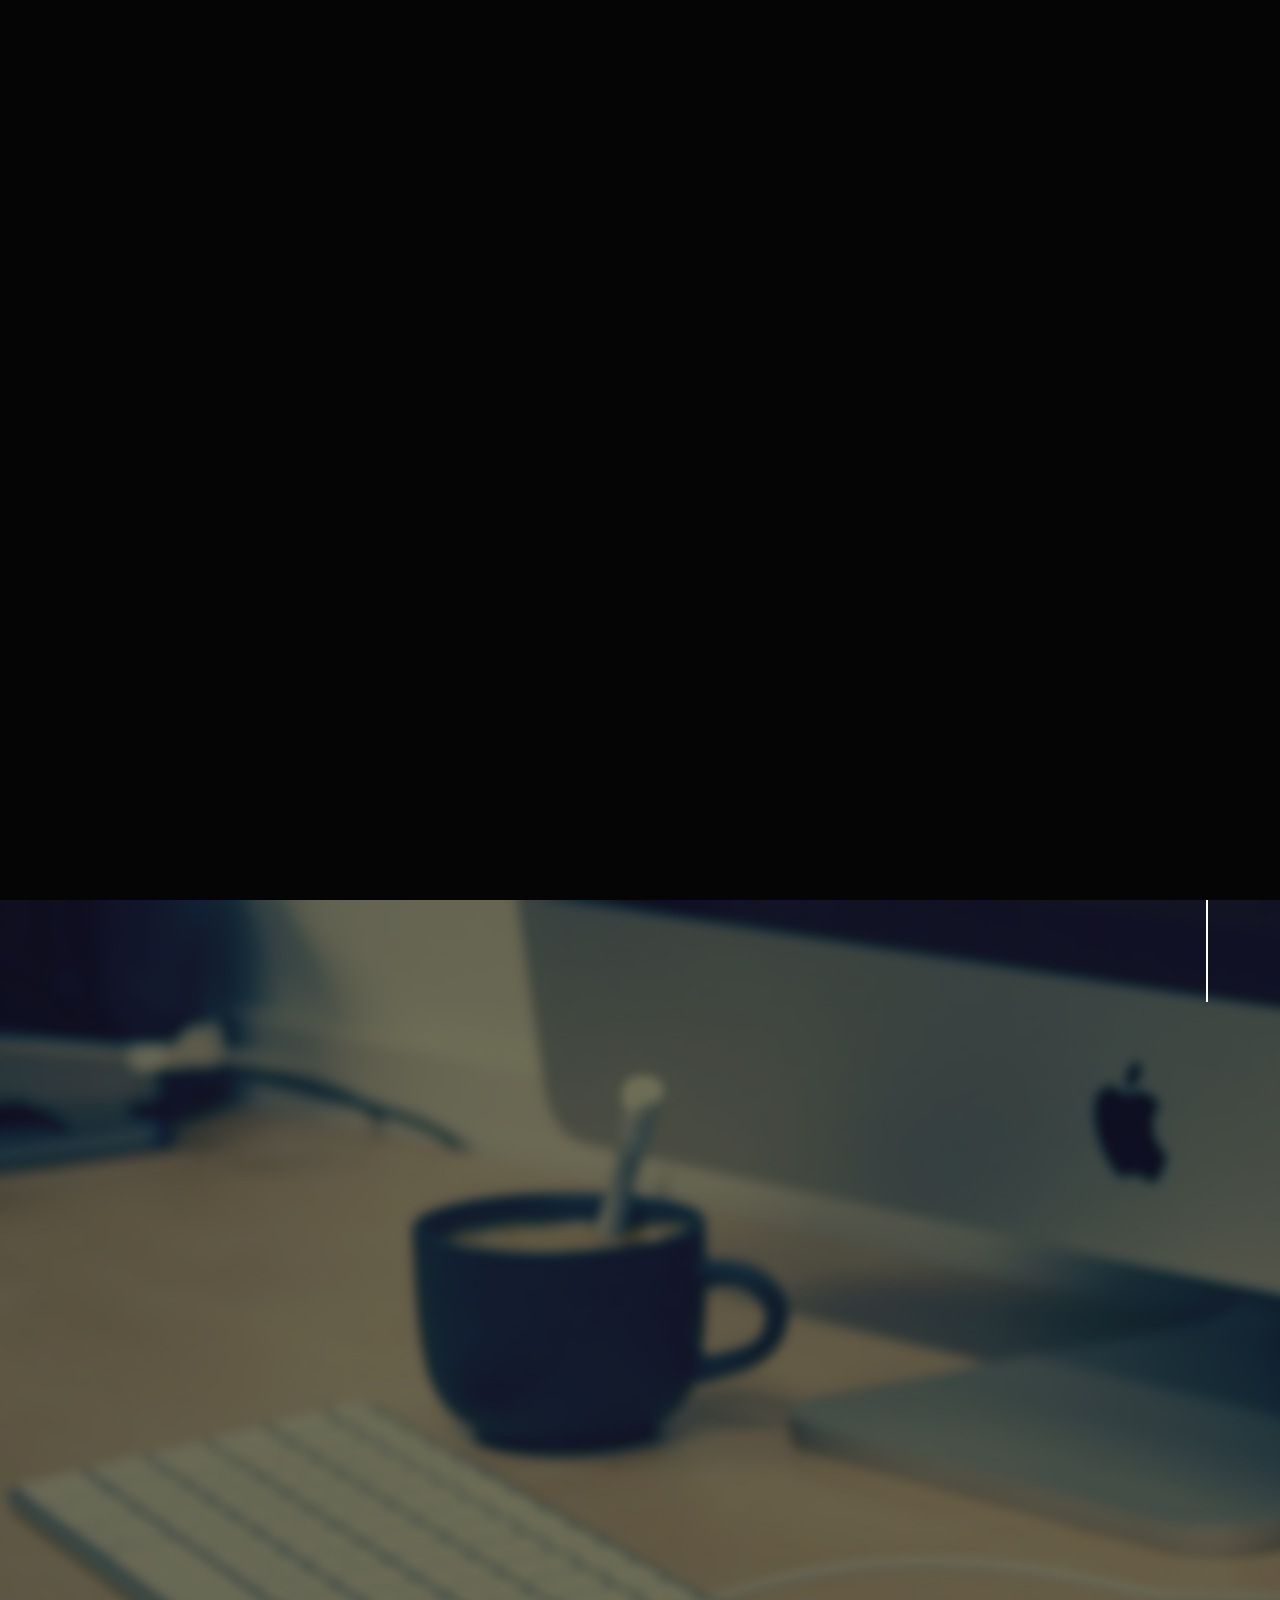
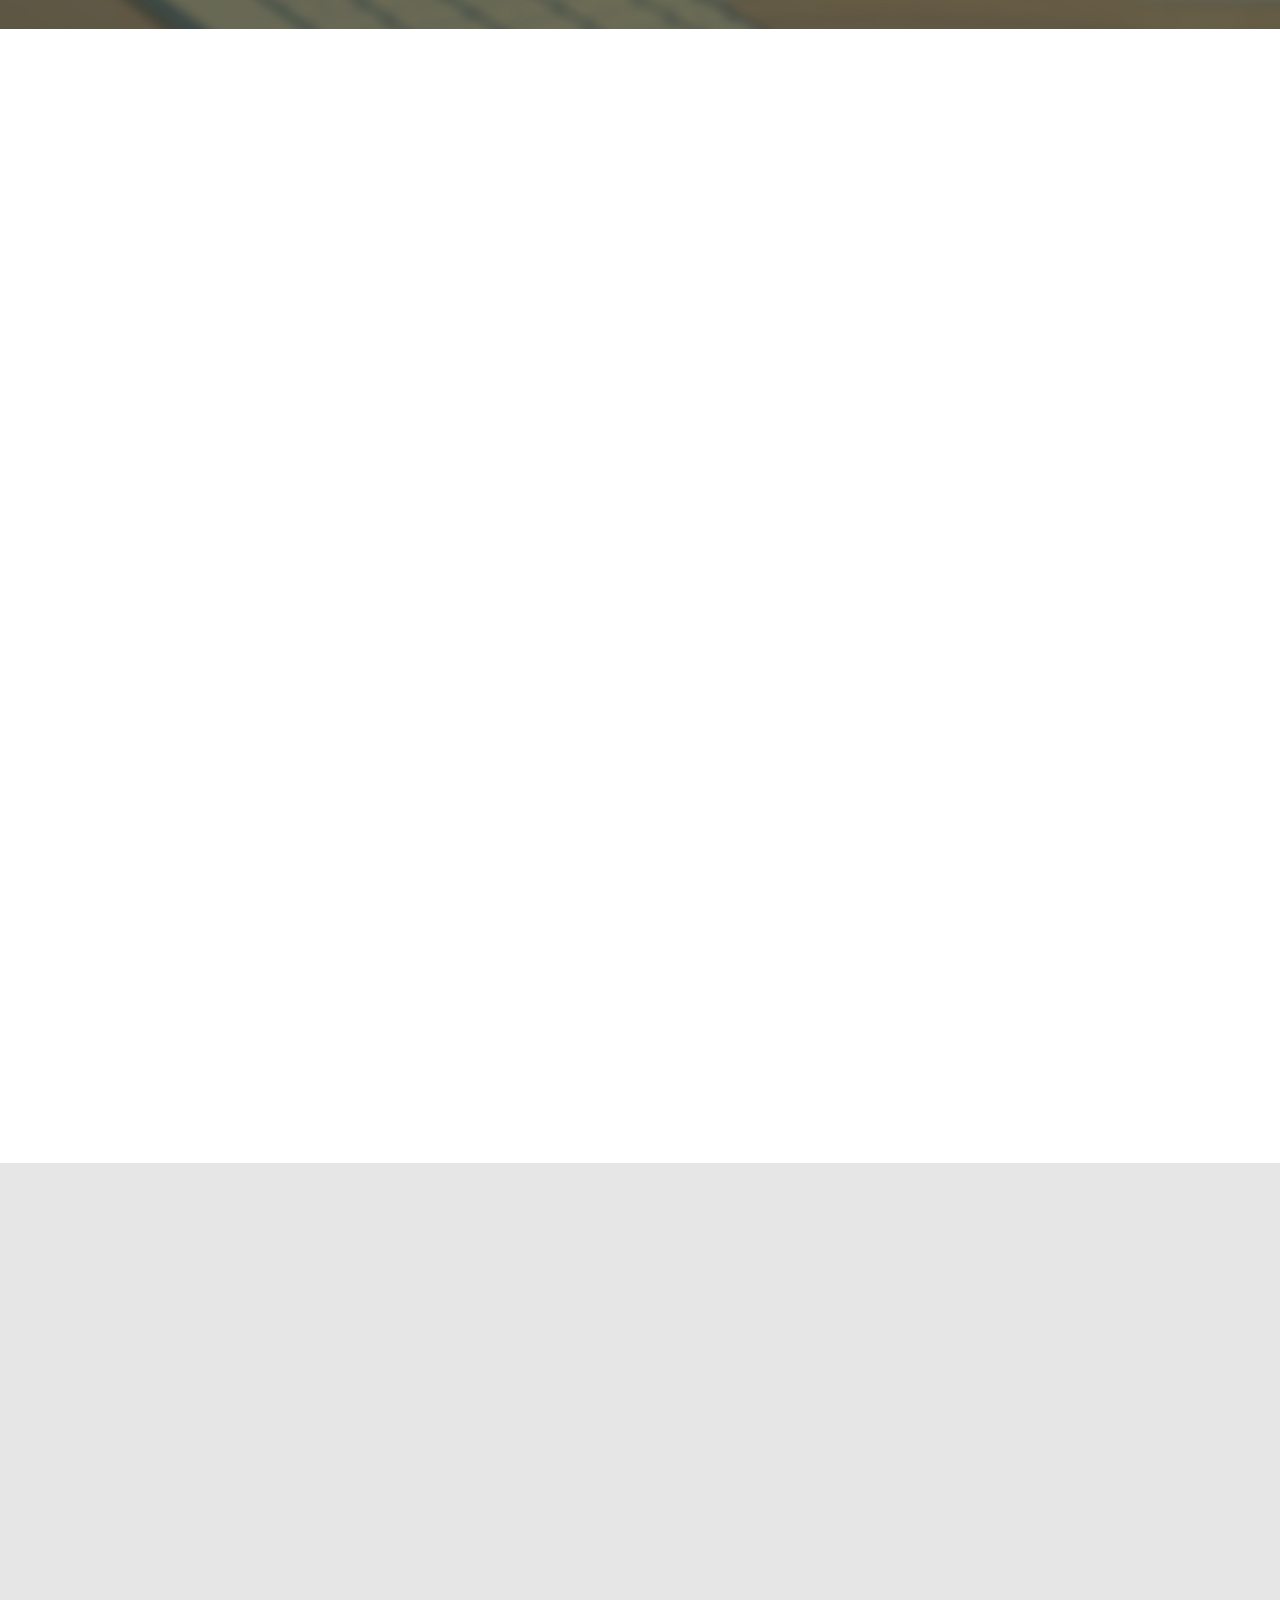
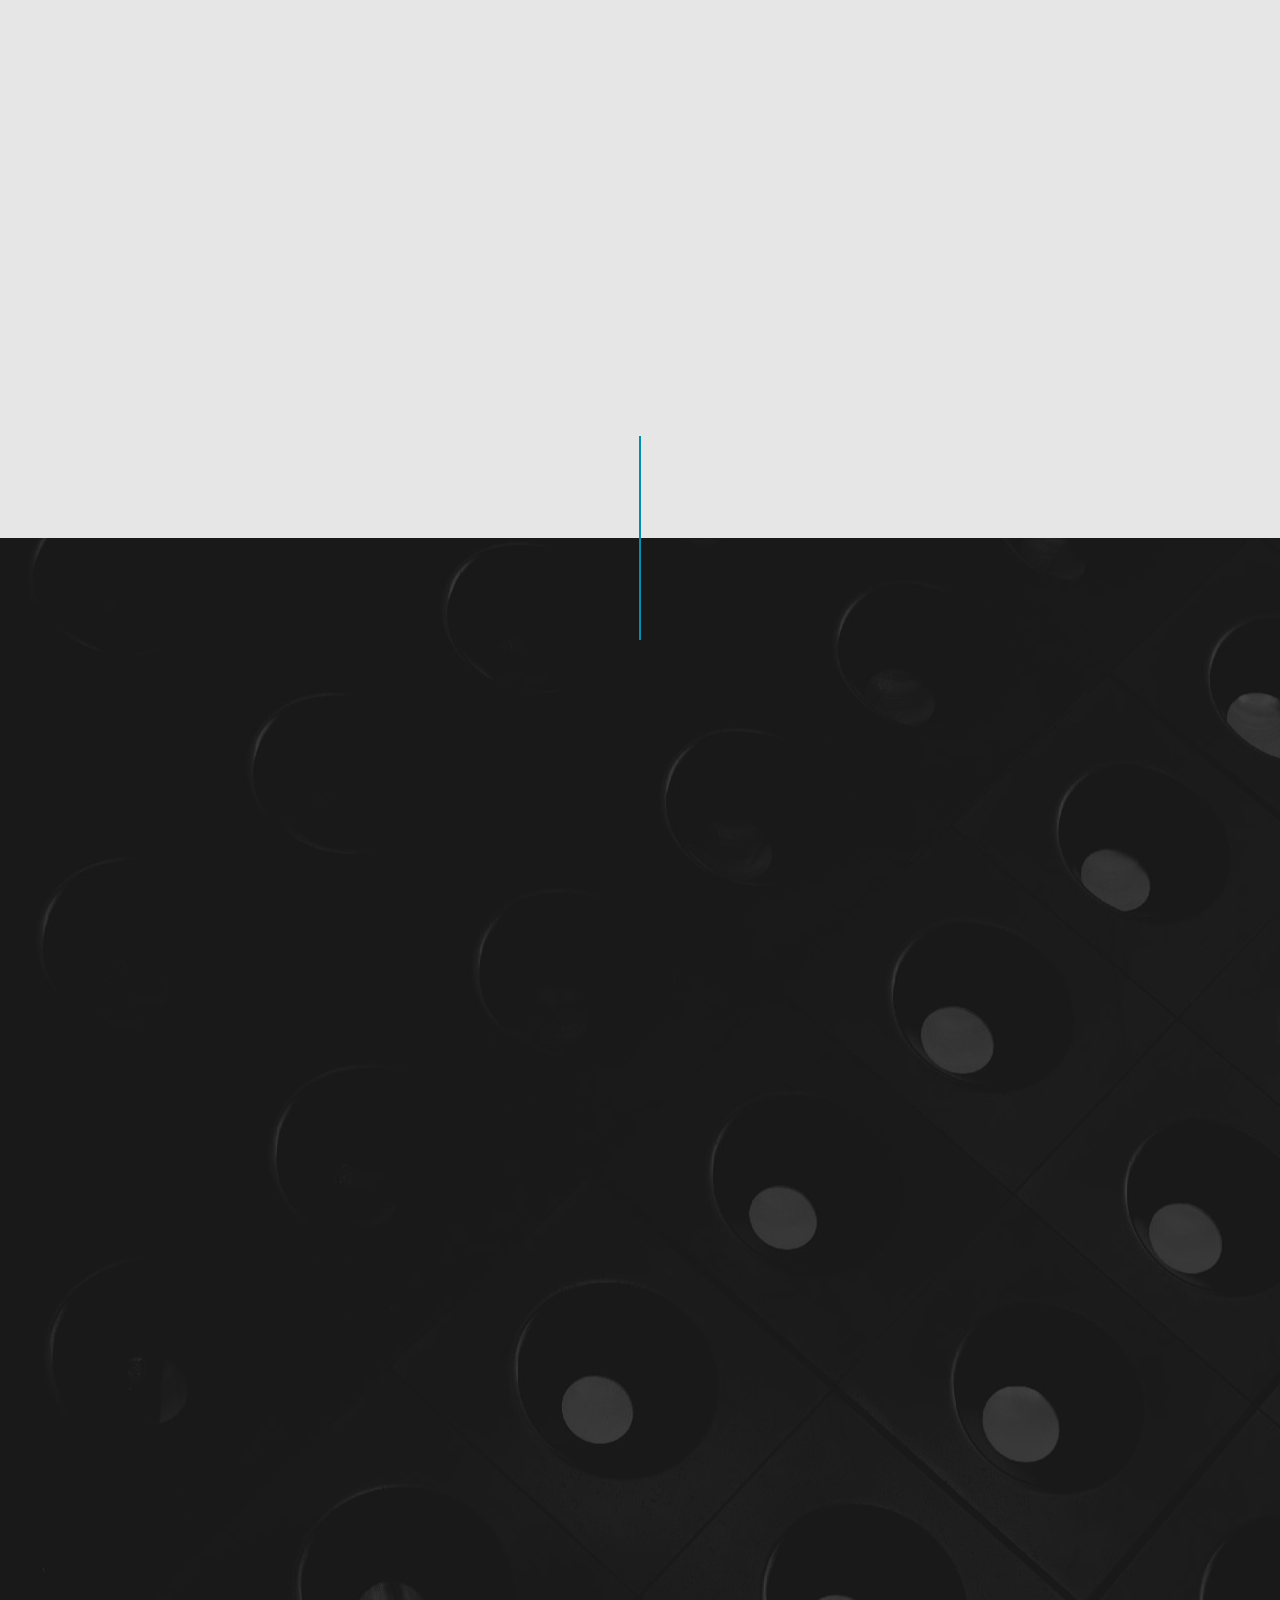
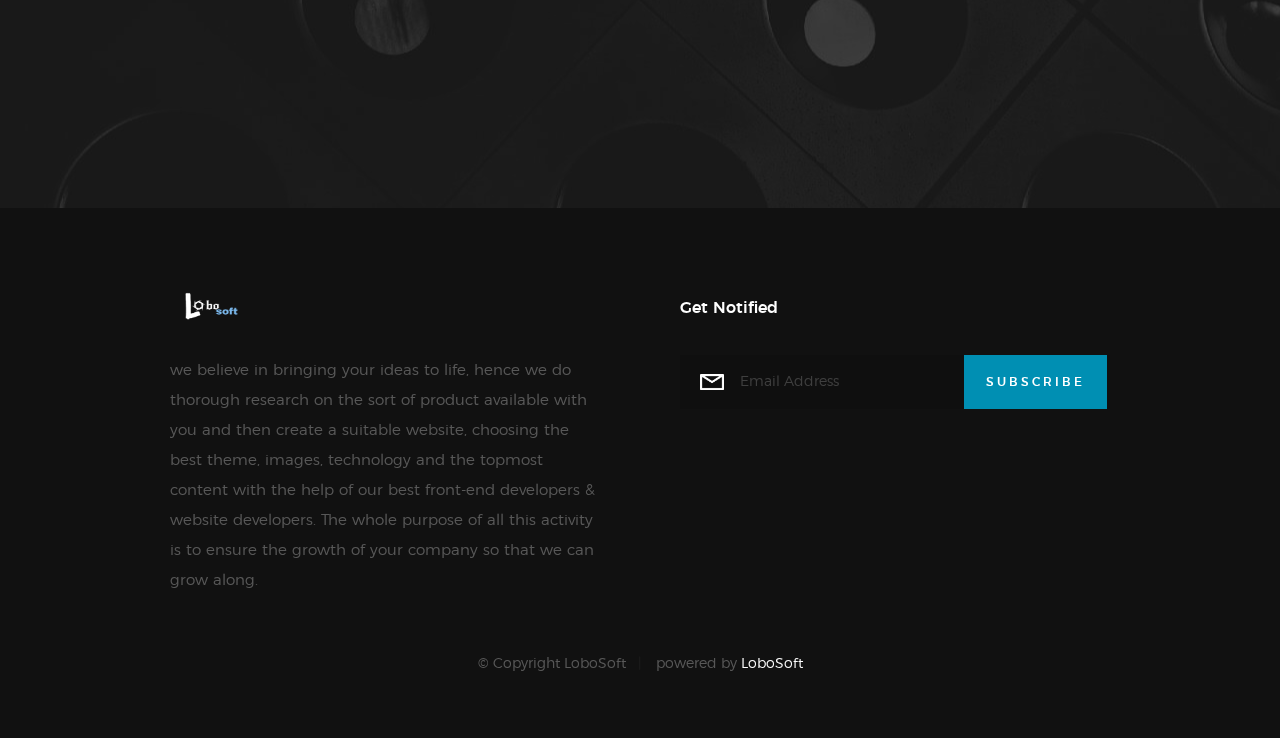
<file: index.html>
﻿<!DOCTYPE html>
<!--[if lt IE 9 ]><html class="no-js oldie" lang="en"> <![endif]-->
<!--[if IE 9 ]><html class="no-js oldie ie9" lang="en"> <![endif]-->
<!--[if (gte IE 9)|!(IE)]><!-->
<html class="no-js" lang="en">
<!--<![endif]-->

<head>

    <style>



.s-about {
    padding-top: 16.2rem;
    padding-bottom: 9rem;
    background-image:url("images/aboutbg.jpg") ;
    color: #010507;
    position: relative;
}

</style>
    <!--- basic page needs
    ================================================== -->
    <meta charset="utf-8">
    <title>LoboSoft-Web designing company in Thrissur</title>
     <meta content="Lobosoft is a new website designing and website development company based in Thrissur, 
Kerala. We do the best for make your ideas to life.We create the best website suitable for your business."
 name="description" />
        <meta content="web design company thrissur, web design kerala, 
web design company kerala, web design companies in thrissur, web development company in cochin, 
web designers thrissur, web development company thrissur, web designers kerala, web development company in kerala,
 web design company in kerala, web design company in thrissur,
 web development company kerala, web designers in kerala, 
 web designers in cochin, 
kerala, web designer, thrissur, ernakulam, kochi, chalakudy,website designers, kerala web design, website design,
 thrissur web design companies, website design company, kerala web design company, thrissur website design company" name="keywords" />
    
    <meta name="author" content="">

    <!-- mobile specific metas
    ================================================== -->
    <meta name="viewport" content="width=device-width, initial-scale=1">

    <!-- CSS
    ================================================== -->
    <link rel="stylesheet" href="css/base.css">
    <link rel="stylesheet" href="css/vendor.css">
    <link rel="stylesheet" href="css/main.css">

    <!-- script
    ================================================== -->
    <script src="js/modernizr.js"></script>
    <script src="js/pace.min.js"></script>

    <!-- favicons
    ================================================== -->
    <link rel="shortcut icon" href="favicon.png" type="image/x-icon">
    <link rel="icon" href="favicon.png" type="image/x-icon">



</head>

<body id="top">

    <!-- header
    ================================================== -->
    <header class="s-header">

        <div class="header-logo">
            <a class="site-logo" href="index.html"style="
    width: 100%;
    height:  100%;
">
                <img src="images/logo.png" alt="Homepage">
            </a>
        </div>

        <nav class="header-nav">

            <a href="#0" class="header-nav__close" title="close"><span>Close</span></a>

            <div class="header-nav__content">
                <h3>Navigation</h3>

                <ul class="header-nav__list">
                    <li class="current"><a class="smoothscroll"  href="#home" title="home">Home</a></li>
                    <li><a class="smoothscroll"  href="#about" title="about">About</a></li>
                    <li><a class="smoothscroll"  href="#services" title="services">Services</a></li>
                    <!--<li><a class="smoothscroll"  href="#works" title="works">Works</a></li> -->
                  <!--  <li><a class="smoothscroll"  href="#clients" title="clients">Clients</a></li> -->
                    <li><a class="smoothscroll"  href="#contact" title="contact">Contact</a></li>
                </ul>

                <p> </p>

                <ul class="header-nav__social" style= "display: none";>
                    <li>
                        <a href="#"><i class="fa fa-facebook"></i></a>
                    </li>
                    <li>
                        <a href="#"><i class="fa fa-twitter"></i></a>
                    </li>
                    <li>
                        <a href="#"><i class="fa fa-instagram"></i></a>
                    </li>
                    <li>
                        <a href="#"><i class="fa fa-behance"></i></a>
                    </li>
                    <li>
                        <a href="#"><i class="fa fa-dribbble"></i></a>
                    </li>
                </ul>

            </div> <!-- end header-nav__content -->

        </nav>  <!-- end header-nav -->

        <a class="header-menu-toggle" href="#0">
            <span class="header-menu-text">Menu</span>
            <span class="header-menu-icon"></span>
        </a>

    </header> <!-- end s-header -->


    <!-- home
    ================================================== -->
    <section id="home" class="s-home target-section" data-parallax="scroll" data-image-src="images/lap-bg.jpg" data-natural-width=4627 data-natural-height=2987 data-position-y=center>

        <div class="overlay"></div>
        <div class="shadow-overlay"></div>

        <div class="home-content">

            <div class="row home-content__main">

                <h3>Welcome to LoboSoft</h3>

                <h1>
                    We are a creative group <br>
                    of people who design <br>
                    Gorgeous,compelling websites <br>
                    that drive your brand.
                </h1>

                <div class="home-content__buttons">
                    <a href="#contact" class="smoothscroll btn btn--stroke">
                        Start a Project
                    </a>
                    <a href="#about" class="smoothscroll btn btn--stroke">
                        More About Us
                    </a>
                </div>

            </div>

            <div class="home-content__scroll">
                <a href="#about" class="scroll-link smoothscroll">
                    <span>Scroll Down</span>
                </a>
            </div>

            <div class="home-content__line"></div>

        </div> <!-- end home-content -->


        <ul class="home-social" style= "display: none";>
            <li>
                <a href="#0"><i class="fa fa-facebook" aria-hidden="true"></i><span>Facebook</span></a>
            </li>
            <li>
                <a href="#0"><i class="fa fa-twitter" aria-hidden="true"></i><span>Twiiter</span></a>
            </li>
            <li>
                <a href="#0"><i class="fa fa-instagram" aria-hidden="true"></i><span>Instagram</span></a>
            </li>
            <li>
                <a href="#0"><i class="fa fa-behance" aria-hidden="true"></i><span>Behance</span></a>
            </li>
            <li>
                <a href="#0"><i class="fa fa-dribbble" aria-hidden="true"></i><span>Dribbble</span></a>
            </li>
        </ul>
        <!-- end home-social -->

    </section> <!-- end s-home -->


    <!-- about
    ================================================== -->
    <section id='about' class="s-about">

        <div class="row section-header has-bottom-sep" data-aos="fade-up">
            <div class="col-full">
                <h3 class="subhead subhead--dark"style="color:#008fb3">Hello There</h3>
                <h1 class="display-1 display-1--light"style="color:white";>We Are Lobos</h1>
            </div>
        </div> <!-- end section-header -->

        <div class="row about-desc" data-aos="fade-up">
            <div class="col-full">
                <p style="color:white";>
Here at LoboSoft web development company,
we believe in bringing your ideas to life,
 hence we do thorough research on the sort of product
 available with you and then create a suitable website,
 choosing the best theme, images, technology and the topmost
content with the help of our best front-end developers &
website developers. The whole purpose of all this activity
is to ensure the growth of your company so that we can grow along.

</p>
            </div>
        </div> <!-- end about-desc -->

        <div class="row about-stats stats block-1-4 block-m-1-2 block-mob-full" data-aos="fade-up" style="display:none";>

            <div class="col-block stats__col ">
                <div class="stats__count">127</div>
                <h5>Awards Received</h5>
            </div>
            <div class="col-block stats__col">
                <div class="stats__count">1505</div>
                <h5>Cups of Coffee</h5>
            </div>
            <div class="col-block stats__col">
                <div class="stats__count">109</div>
                <h5>Projects Completed</h5>
            </div>
            <div class="col-block stats__col">
                <div class="stats__count">102</div>
                <h5>Happy Clients</h5>
            </div>

        </div> <!-- end about-stats -->

        <div class="about__line"></div>

    </section> <!-- end s-about -->


    <!-- services
    ================================================== -->
    <section id='services' class="s-services">

        <div class="row section-header has-bottom-sep" data-aos="fade-up">
            <div class="col-full">
                <h3 class="subhead">What We Do</h3>
                <h1 class="display-2">We’ve got everything you need to launch and grow your business</h1>
            </div>
        </div> <!-- end section-header -->

        <div class="row services-list block-1-2 block-tab-full">

<!--            <div class="col-block service-item" data-aos="fade-up">
                <div class="service-icon">
                    <i class="icon-paint-brush"></i>
                </div>
                <div class="service-text">
                    <h3 class="h2">Brand Identity</h3>
                    <p>Nemo cupiditate ab quibusdam quaerat impedit magni. Earum suscipit ipsum laudantium.
                    Quo delectus est. Maiores voluptas ab sit natus veritatis ut. Debitis nulla cumque veritatis.
                    Sunt suscipit voluptas ipsa in tempora esse soluta sint.
                    </p>
                </div>
            </div>

            <div class="col-block service-item" data-aos="fade-up">
                <div class="service-icon">
                    <i class="icon-group"></i>
                </div>
                <div class="service-text">
                    <h3 class="h2">Illustration</h3>
                    <p>Nemo cupiditate ab quibusdam quaerat impedit magni. Earum suscipit ipsum laudantium.
                    Quo delectus est. Maiores voluptas ab sit natus veritatis ut. Debitis nulla cumque veritatis.
                    Sunt suscipit voluptas ipsa in tempora esse soluta sint.
                    </p>
                </div>
            </div>

            <div class="col-block service-item" data-aos="fade-up">
                <div class="service-icon">
                    <i class="icon-megaphone"></i>
                </div>
                <div class="service-text">
                    <h3 class="h2">Marketing</h3>
                    <p>Nemo cupiditate ab quibusdam quaerat impedit magni. Earum suscipit ipsum laudantium.
                    Quo delectus est. Maiores voluptas ab sit natus veritatis ut. Debitis nulla cumque veritatis.
                    Sunt suscipit voluptas ipsa in tempora esse soluta sint.
                    </p>
                </div>
            </div>  -->

            <div class="col-block service-item" data-aos="fade-up">
                <div class="service-icon">
                    <i class="icon-earth"></i>
                </div>
                <div class="service-text">
                    <h3 class="h2">Web Design</h3>
                    <p>We are an experienced web page design, Developing and hosting company
                       that provide professional design of web page services to suit your
                       requirements.The different areas of web design include
                       graphic website design,attractive responsive website designs,,cool website layouts.
                    </p>
                </div>
            </div>

            <div class="col-block service-item" data-aos="fade-up">
                <div class="service-icon"style="color:blue">
                    <i class="icon-cube"></i>
                </div>
                <div class="service-text">
                    <h3 class="h2">App Development</h3>
                    <p>If you believe that Mobile apps are important for every business,
                      we are here to help you do it
                    </p>
                </div>
            </div>

            <div class="col-block service-item" data-aos="fade-up">
                <div class="service-icon"><i class="icon-lego-block"></i></div>
                <div class="service-text">
                    <h3 class="h2">Web Development</h3>
                    <p>In compliance with any budget provisions, we can create cost effective
                     websites for successful presentation of your company on Internet. We
                     will provide web hosting and domain registration,
                     which is suitable for your taste.Apart from web design and web hosting,
                      we offer revamping of the existing website and website maintenance.
                    </p>
                </div>
            </div>

        </div> <!-- end services-list -->

    </section> <!-- end s-services -->


    <!-- works
    ================================================== -->
   <section id='works' class="s-works" style="display:none";>

        <div class="intro-wrap">

            <div class="row section-header has-bottom-sep light-sep" data-aos="fade-up">
                <div class="col-full">
                    <h3 class="subhead">Recent Works</h3>
                    <h1 class="display-2 display-2--light">We love what we do, check out some of our latest works</h1>
                </div>
            </div> <!-- end section-header -->

        </div> <!-- end intro-wrap -->

        <div class="row works-content">
            <div class="col-full masonry-wrap">
                <div class="masonry">

                    <div class="masonry__brick" data-aos="fade-up">
                        <div class="item-folio">

                            <div class="item-folio__thumb">
                                <a href="images/portfolio/gallery/g-shutterbug.jpg" class="thumb-link" title="Shutterbug" data-size="1050x700">
                                    <img src="images/portfolio/lady-shutterbug.jpg"
                                         srcset="images/portfolio/lady-shutterbug.jpg 1x, images/portfolio/lady-shutterbug@2x.jpg 2x" alt="">
                                </a>
                            </div>

                            <div class="item-folio__text">
                                <h3 class="item-folio__title">
                                    Shutterbug
                                </h3>
                                <p class="item-folio__cat">
                                    Branding
                                </p>
                            </div>

                            <a href="https://www.behance.net/" class="item-folio__project-link" title="Project link">
                                <i class="icon-link"></i>
                            </a>

                            <div class="item-folio__caption">
                                <p>Vero molestiae sed aut natus excepturi. Et tempora numquam. Temporibus iusto quo.Unde dolorem corrupti neque nisi.</p>
                            </div>

                        </div>
                    </div> <!-- end masonry__brick -->

                    <div class="masonry__brick" data-aos="fade-up">
                        <div class="item-folio">

                            <div class="item-folio__thumb">
                                <a href="images/portfolio/gallery/g-woodcraft.jpg" class="thumb-link" title="Woodcraft" data-size="1050x700">
                                    <img src="images/portfolio/woodcraft.jpg"
                                         srcset="images/portfolio/woodcraft.jpg 1x, images/portfolio/woodcraft@2x.jpg 2x" alt="">
                                </a>
                            </div>

                            <div class="item-folio__text">
                                <h3 class="item-folio__title">
                                    Woodcraft
                                </h3>
                                <p class="item-folio__cat">
                                    Web Design
                                </p>
                            </div>

                            <a href="https://www.behance.net/" class="item-folio__project-link" title="Project link">
                                <i class="icon-link"></i>
                            </a>

                            <div class="item-folio__caption">
                                <p>Vero molestiae sed aut natus excepturi. Et tempora numquam. Temporibus iusto quo.Unde dolorem corrupti neque nisi.</p>
                            </div>

                        </div>
                    </div> <!-- end masonry__brick -->

                    <div class="masonry__brick" data-aos="fade-up">
                        <div class="item-folio">

                            <div class="item-folio__thumb">
                                <a href="images/portfolio/gallery/g-beetle.jpg" class="thumb-link" title="The Beetle Car" data-size="1050x700">
                                    <img src="images/portfolio/the-beetle.jpg"
                                         srcset="images/portfolio/the-beetle.jpg 1x, images/portfolio/the-beetle@2x.jpg 2x" alt="">
                                </a>
                            </div>

                            <div class="item-folio__text">
                                <h3 class="item-folio__title">
                                    The Beetle
                                </h3>
                                <p class="item-folio__cat">
                                    Web Development
                                </p>
                            </div>

                            <a href="https://www.behance.net/" class="item-folio__project-link" title="Project link">
                                <i class="icon-link"></i>
                            </a>

                            <div class="item-folio__caption">
                                <p>Vero molestiae sed aut natus excepturi. Et tempora numquam. Temporibus iusto quo.Unde dolorem corrupti neque nisi.</p>
                            </div>

                        </div>
                    </div> <!-- end masonry__brick -->

                    <div class="masonry__brick" data-aos="fade-up">
                        <div class="item-folio">

                            <div class="item-folio__thumb">
                                <a href="images/portfolio/gallery/g-grow-green.jpg" class="thumb-link" title="Grow Green" data-size="1050x700">
                                    <img src="images/portfolio/grow-green.jpg"
                                         srcset="images/portfolio/grow-green.jpg 1x, images/portfolio/grow-green@2x.jpg 2x" alt="">
                                </a>
                            </div>

                            <div class="item-folio__text">
                                <h3 class="item-folio__title">
                                    Grow Green
                                </h3>
                                <p class="item-folio__cat">
                                    Branding
                                </p>
                            </div>

                            <a href="https://www.behance.net/" class="item-folio__project-link" title="Project link">
                                <i class="icon-link"></i>
                            </a>

                            <div class="item-folio__caption">
                                <p>Vero molestiae sed aut natus excepturi. Et tempora numquam. Temporibus iusto quo.Unde dolorem corrupti neque nisi.</p>
                            </div>

                        </div>
                    </div> <!-- end masonry__brick -->

                    <div class="masonry__brick" data-aos="fade-up">
                        <div class="item-folio">

                            <div class="item-folio__thumb">
                                <a href="images/portfolio/gallery/g-guitarist.jpg" class="thumb-link" title="Guitarist" data-size="1050x700">
                                    <img src="images/portfolio/guitarist.jpg"
                                         srcset="images/portfolio/guitarist.jpg 1x, images/portfolio/guitarist@2x.jpg 2x" alt="">
                                </a>
                            </div>

                            <div class="item-folio__text">
                                <h3 class="item-folio__title">
                                    Guitarist
                                </h3>
                                <p class="item-folio__cat">
                                    Web Design
                                </p>
                            </div>

                            <a href="https://www.behance.net/" class="item-folio__project-link" title="Project link">
                                <i class="icon-link"></i>
                            </a>

                            <div class="item-folio__caption">
                                <p>Vero molestiae sed aut natus excepturi. Et tempora numquam. Temporibus iusto quo.Unde dolorem corrupti neque nisi.</p>
                            </div>

                        </div>
                    </div> <!-- end masonry__brick -->

                    <div class="masonry__brick" data-aos="fade-up">
                        <div class="item-folio">

                            <div class="item-folio__thumb">
                                <a href="images/portfolio/gallery/g-palmeira.jpg" class="thumb-link" title="Palmeira" data-size="1050x700">
                                    <img src="images/portfolio/palmeira.jpg"
                                         srcset="images/portfolio/palmeira.jpg 1x, images/portfolio/palmeira@2x.jpg 2x" alt="">
                                </a>
                            </div>

                            <div class="item-folio__text">
                                <h3 class="item-folio__title">
                                    Palmeira
                                </h3>
                                <p class="item-folio__cat">
                                    Web Design
                                </p>
                            </div>

                            <a href="https://www.behance.net/" class="item-folio__project-link" title="Project link">
                                <i class="icon-link"></i>
                            </a>

                            <div class="item-folio__caption">
                                <p>Vero molestiae sed aut natus excepturi. Et tempora numquam. Temporibus iusto quo.Unde dolorem corrupti neque nisi.</p>
                            </div>

                        </div>
                    </div> <!-- end masonry__brick -->

                </div> <!-- end masonry -->
            </div> <!-- end col-full -->
        </div> <!-- end works-content -->

    </section> <!-- end s-works -->



    <!-- clients
    ================================================== -->
    <section id="clients" class="s-clients">

        <div class="row section-header" data-aos="fade-up">
            <div class="col-full">

                <h1 class="display-2" style="color:#008fb3">Meet our team</h1>
            </div>
        </div> <!-- end section-header -->

        <div class="row clients-outer" data-aos="fade-up" >
            <div class="col-full">
                <div class="clients">

                    <a href="#0" title="" class="clients__slide"><img src="17155719_1131102210332196_2186606365950883322_n.jpg" /> Vivek <br>Designer </a>
                    <a href="#0" title="" class="clients__slide"><img src="IMG-20190217-WA0014.jpg" />Thomas <br>Designer</a>
                    <a href="#0" title="" class="clients__slide"><img src="IMG_20190217_132132_578.jpg" />Sangeet<br>QA</a>
                    <a href="#0" title="" class="clients__slide"><img src="IMG_20190217_132204_376.JPG" />Ribson<br>Developer</a>
                    <a href="#0" title="" class="clients__slide"><img src="IMG_20190217_132224_917.JPG" />Siva <br>Marketing & HR</a>
                    <a href="#0" title="" class="clients__slide"><img src="navin.jpeg" />Navi<br>Developer</a>


                </div> <!-- end clients -->
            </div> <!-- end col-full -->
        </div> <!-- end clients-outer -->




        <div class="row about-desc" data-aos="fade-up">
            <div class="col-full">
                <p style="color:black";>
We design unique and fully customized web applications that suits to your brand.
 Website style may vary from business to business. Our creative designers can adapt
 to any styles by providing exciting and engaging
 additions to ensure the digital interaction with your organization is a very good experience.
</p>
            </div>
        </div>






        <div class="row clients-testimonials" data-aos="fade-up"style="display:none">
            <div class="col-full">
                <div class="testimonials">

                    <div class="testimonials__slide">

                        <p>Qui ipsam temporibus quisquam vel. Maiores eos cumque distinctio nam accusantium ipsum.
                        Laudantium quia consequatur molestias delectus culpa facere hic dolores aperiam. Accusantium quos qui praesentium corpori.
                        Excepturi nam cupiditate culpa doloremque deleniti repellat.</p>

                        <img src="images/avatars/user-01.jpg" alt="Author image" class="testimonials__avatar">
                        <div class="testimonials__info">
                            <span class="testimonials__name">Tim Cook</span>
                            <span class="testimonials__pos">CEO, Apple</span>
                        </div>

                    </div>

      <!--              <div class="testimonials__slide">

                        <p>Excepturi nam cupiditate culpa doloremque deleniti repellat. Veniam quos repellat voluptas animi adipisci.
                        Nisi eaque consequatur. Quasi voluptas eius distinctio. Atque eos maxime. Qui ipsam temporibus quisquam vel.</p>

                        <img src="images/avatars/user-05.jpg" alt="Author image" class="testimonials__avatar">
                        <div class="testimonials__info">
                            <span class="testimonials__name">Sundar Pichai</span>
                            <span class="testimonials__pos">CEO, Google</span>
                        </div>

                    </div>

                    <div class="testimonials__slide">

                        <p>Repellat dignissimos libero. Qui sed at corrupti expedita voluptas odit. Nihil ea quia nesciunt. Ducimus aut sed ipsam.
                        Autem eaque officia cum exercitationem sunt voluptatum accusamus. Quasi voluptas eius distinctio.</p>

                        <img src="images/avatars/user-02.jpg" alt="Author image" class="testimonials__avatar">
                        <div class="testimonials__info">
                            <span class="testimonials__name">Satya Nadella</span>
                            <span class="testimonials__pos">CEO, Microsoft</span>
                        </div>

                    </div>
-->
                </div><!-- end testimonials -->

            </div> <!-- end col-full -->
        </div> <!-- end client-testimonials -->

    </section> <!-- end s-clients -->


    <!-- contact
    ================================================== -->
    <section id="contact" class="s-contact">

        <div class="overlay"></div>
        <div class="contact__line"></div>

        <div class="row section-header" data-aos="fade-up">
            <div class="col-full">
                <h3 class="subhead">Contact Us</h3>
                <h1 class="display-2 display-2--light">Reach out for a new project or just say hello</h1>
            </div>
        </div>

        <div class="row contact-content" data-aos="fade-up">

            <div class="contact-primary">

                <h3 class="h6">Send Us A Message</h3>

                <form name="contactForm" id="contactForm" method="post" action="https://files.000webhost.com/public_html/inc/sendEmail.php" novalidate="novalidate">
                    <fieldset>

                    <div class="form-field">
                        <input name="contactName" type="text" id="contactName" placeholder="Your Name" value="" minlength="2" required="" aria-required="true" class="full-width">
                    </div>
                    <div class="form-field">
                        <input name="contactEmail" type="email" id="contactEmail" placeholder="Your Email" value="" required="" aria-required="true" class="full-width">
                    </div>
                    <div class="form-field">
                        <input name="contactSubject" type="text" id="contactSubject" placeholder="Subject" value="" class="full-width">
                    </div>
                    <div class="form-field">
                        <textarea name="contactMessage" id="contactMessage" placeholder="Your Message" rows="10" cols="50" required="" aria-required="true" class="full-width"></textarea>
                    </div>
                    <div class="form-field">
                        <button class="full-width btn--primary">Submit</button>
                        <div class="submit-loader">
                            <div class="text-loader">Sending...</div>
                            <div class="s-loader">
                                <div class="bounce1"></div>
                                <div class="bounce2"></div>
                                <div class="bounce3"></div>
                            </div>
                        </div>
                    </div>

                    </fieldset>
                </form>

                <!-- contact-warning -->
                <div class="message-warning">
                    Something went wrong. Please try again.
                </div>

                <!-- contact-success -->
                <div class="message-success">
                    Your message was sent, thank you!<br>
                </div>

            </div> <!-- end contact-primary -->

            <div class="contact-secondary">
                <div class="contact-info">

                    <h3 class="h6 hide-on-fullwidth">Contact Info</h3>

                    <div class="cinfo"style="display:none";>
                        <h5>Where to Find Us</h5>
                        <p>
                            1600 Amphitheatre Parkway<br>
                            Mountain View, CA<br>
                            94043 US
                        </p>
                    </div>

                    <div class="cinfo">
                        <h5>Email Us At</h5>
                        <p>
                            navindevassy154@gmail.com<br>
                            lobosoft2018@gmail.com
                        </p>
                    </div>

                    <div class="cinfo">
                        <h5>Call Us At</h5>
                        <p>

                            Mobile: (+91) 8075 622 425<br>
			    (+91) 9497 364 297

                        </p>
                    </div>

                    <ul class="contact-social" style="display:none">
                        <li>
                            <a href="#"><i class="fa fa-facebook" aria-hidden="true"></i></a>
                        </li>
                        <li>
                            <a href="#"><i class="fa fa-twitter" aria-hidden="true"></i></a>
                        </li>
                        <li>
                            <a href="#"><i class="fa fa-instagram" aria-hidden="true"></i></a>
                        </li>
                        <li>
                            <a href="#"><i class="fa fa-behance" aria-hidden="true"></i></a>
                        </li>
                        <li>
                            <a href="#"><i class="fa fa-dribbble" aria-hidden="true"></i></a>
                        </li>
                    </ul> <!-- end contact-social -->

                </div> <!-- end contact-info -->
            </div> <!-- end contact-secondary -->

        </div> <!-- end contact-content -->

    </section> <!-- end s-contact -->


    <!-- footer
    ================================================== -->
    <footer>

        <div class="row footer-main">

            <div class="col-six tab-full left footer-desc">

                <div class="footer-logo"></div>
                we believe in bringing your ideas to life, hence we do thorough research on the
                 sort of product available with you and then create a suitable website,
                 choosing the best theme, images, technology and the topmost content with the
                 help of our best front-end developers & website developers.
                 The whole purpose of all this activity is to ensure the growth of your
                  company so that we can grow along.

            </div>

            <div class="col-six tab-full right footer-subscribe">

                <h4>Get Notified</h4>
                <p></p>

                <div class="subscribe-form">
                    <form id="mc-form" class="group" novalidate="true">
                        <input type="email" value="" name="EMAIL" class="email" id="mc-email" placeholder="Email Address" required="">
                        <input type="submit" name="subscribe" value="Subscribe">
                        <label for="mc-email" class="subscribe-message"></label>
                    </form>
                </div>

            </div>

        </div> <!-- end footer-main -->

        <div class="row footer-bottom">

            <div class="col-twelve">
                <div class="copyright">
                    <span>© Copyright LoboSoft</span>
                    <span>powered by <a href="https://www.lobosoft.me">LoboSoft</a></span>
                </div>

                <div class="go-top">
                    <a class="smoothscroll" title="Back to Top" href="#top"><i class="icon-arrow-up" aria-hidden="true"></i></a>
                </div>
            </div>

        </div> <!-- end footer-bottom -->

    </footer> <!-- end footer -->


    <!-- photoswipe background
    ================================================== -->
    <div aria-hidden="true" class="pswp" role="dialog" tabindex="-1">

        <div class="pswp__bg"></div>
        <div class="pswp__scroll-wrap">

            <div class="pswp__container">
                <div class="pswp__item"></div>
                <div class="pswp__item"></div>
                <div class="pswp__item"></div>
            </div>

            <div class="pswp__ui pswp__ui--hidden">
                <div class="pswp__top-bar">
                    <div class="pswp__counter"></div><button class="pswp__button pswp__button--close" title="Close (Esc)"></button> <button class="pswp__button pswp__button--share" title=
                    "Share"></button> <button class="pswp__button pswp__button--fs" title="Toggle fullscreen"></button> <button class="pswp__button pswp__button--zoom" title=
                    "Zoom in/out"></button>
                    <div class="pswp__preloader">
                        <div class="pswp__preloader__icn">
                            <div class="pswp__preloader__cut">
                                <div class="pswp__preloader__donut"></div>
                            </div>
                        </div>
                    </div>
                </div>
                <div class="pswp__share-modal pswp__share-modal--hidden pswp__single-tap">
                    <div class="pswp__share-tooltip"></div>
                </div><button class="pswp__button pswp__button--arrow--left" title="Previous (arrow left)"></button> <button class="pswp__button pswp__button--arrow--right" title=
                "Next (arrow right)"></button>
                <div class="pswp__caption">
                    <div class="pswp__caption__center"></div>
                </div>
            </div>

        </div>

    </div> <!-- end photoSwipe background -->


    <!-- preloader
    ================================================== -->
    <div id="preloader">
        <div id="loader">
            <div class="line-scale-pulse-out">
                <div></div>
                <div></div>
                <div></div>
                <div></div>
                <div></div>
            </div>
        </div>
    </div>


    <!-- Java Script
    ================================================== -->
    <script src="js/jquery-3.2.1.min.js"></script>
    <script src="js/plugins.js"></script>
    <script src="js/main.js"></script>

</body>

</html>
</file>
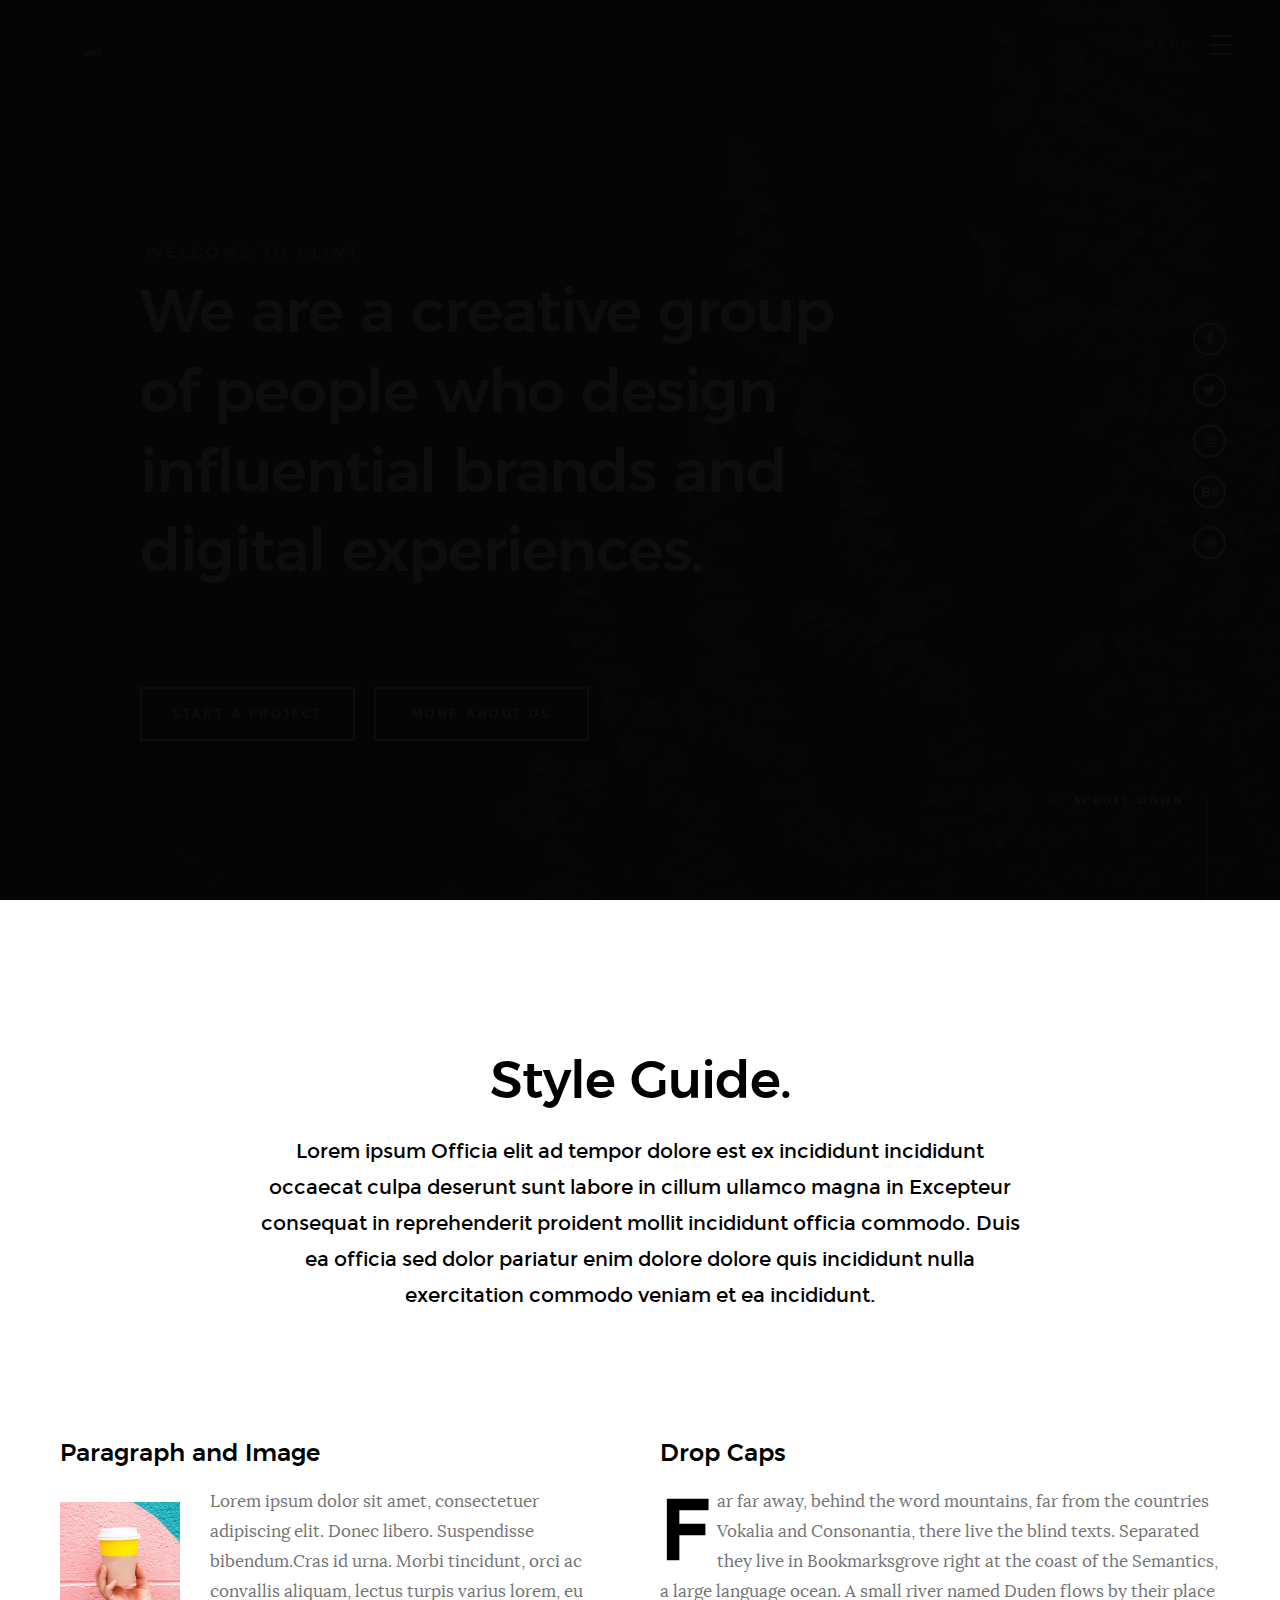
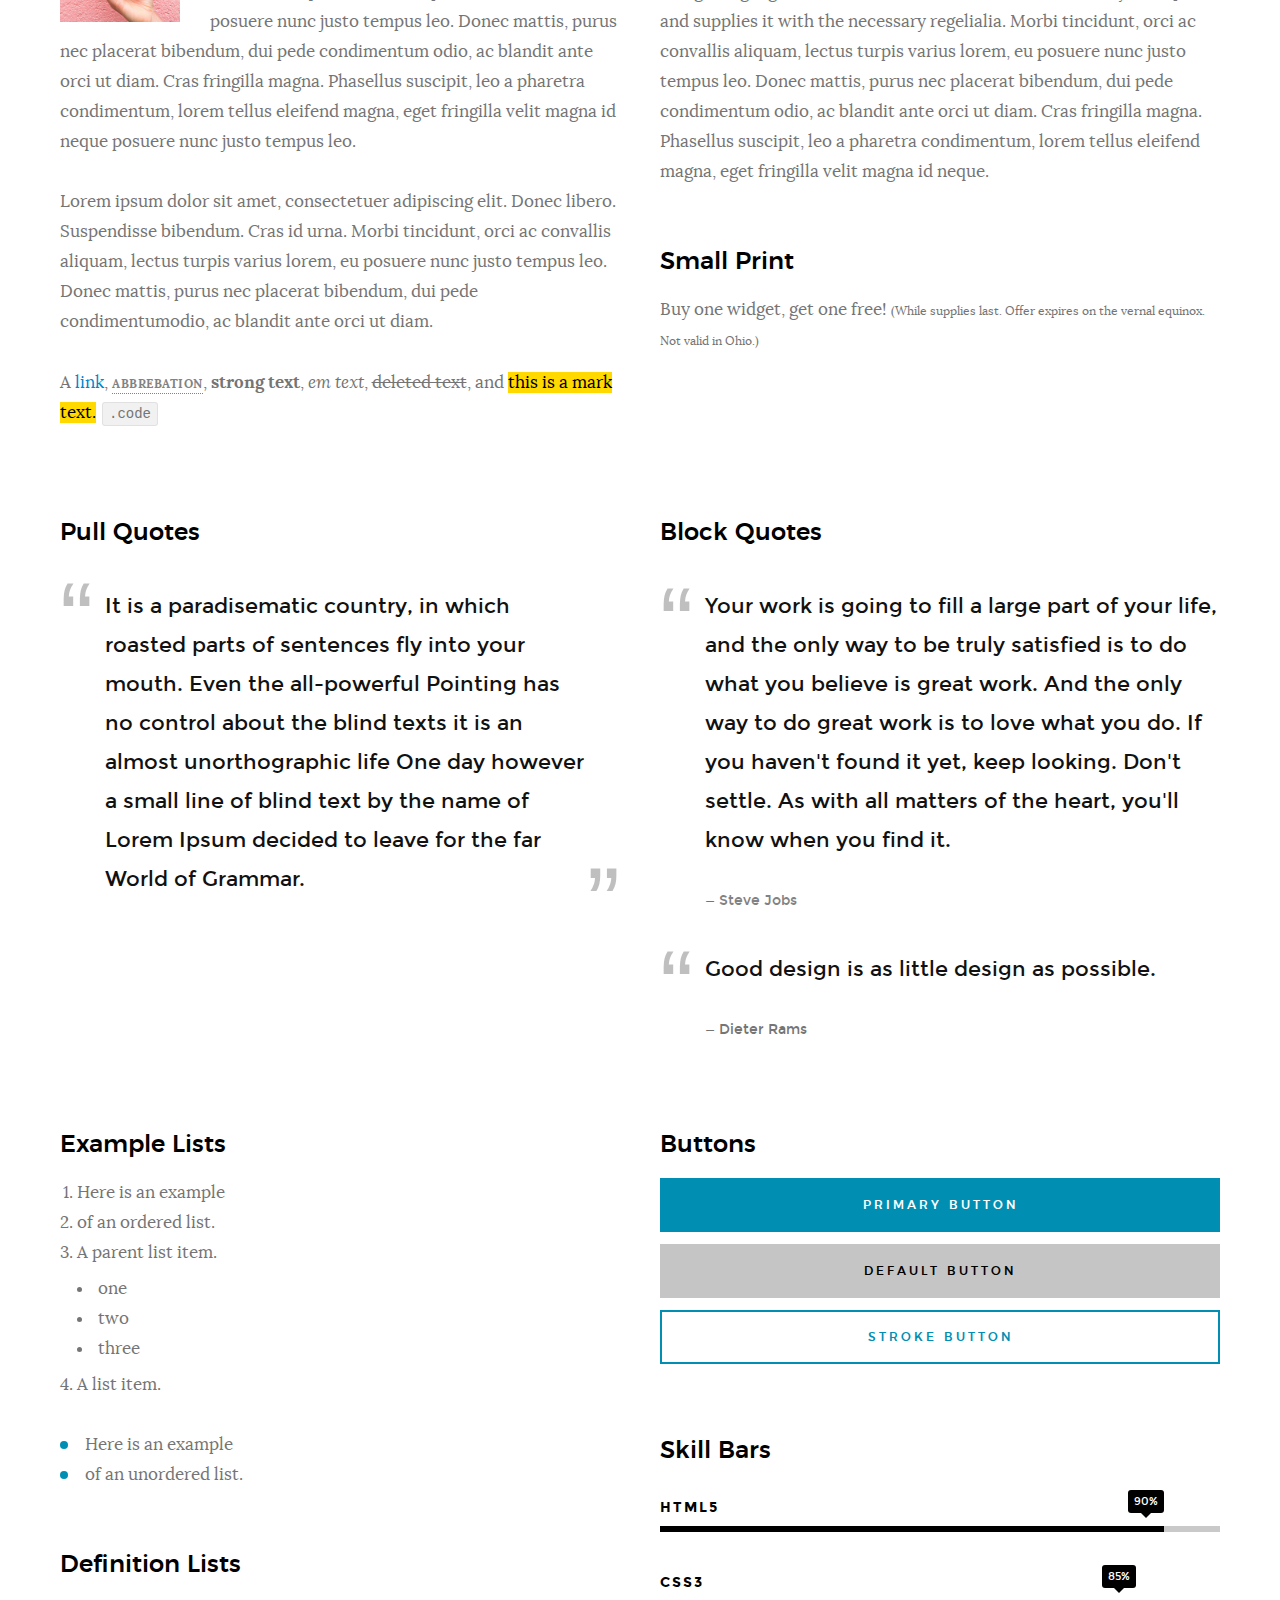
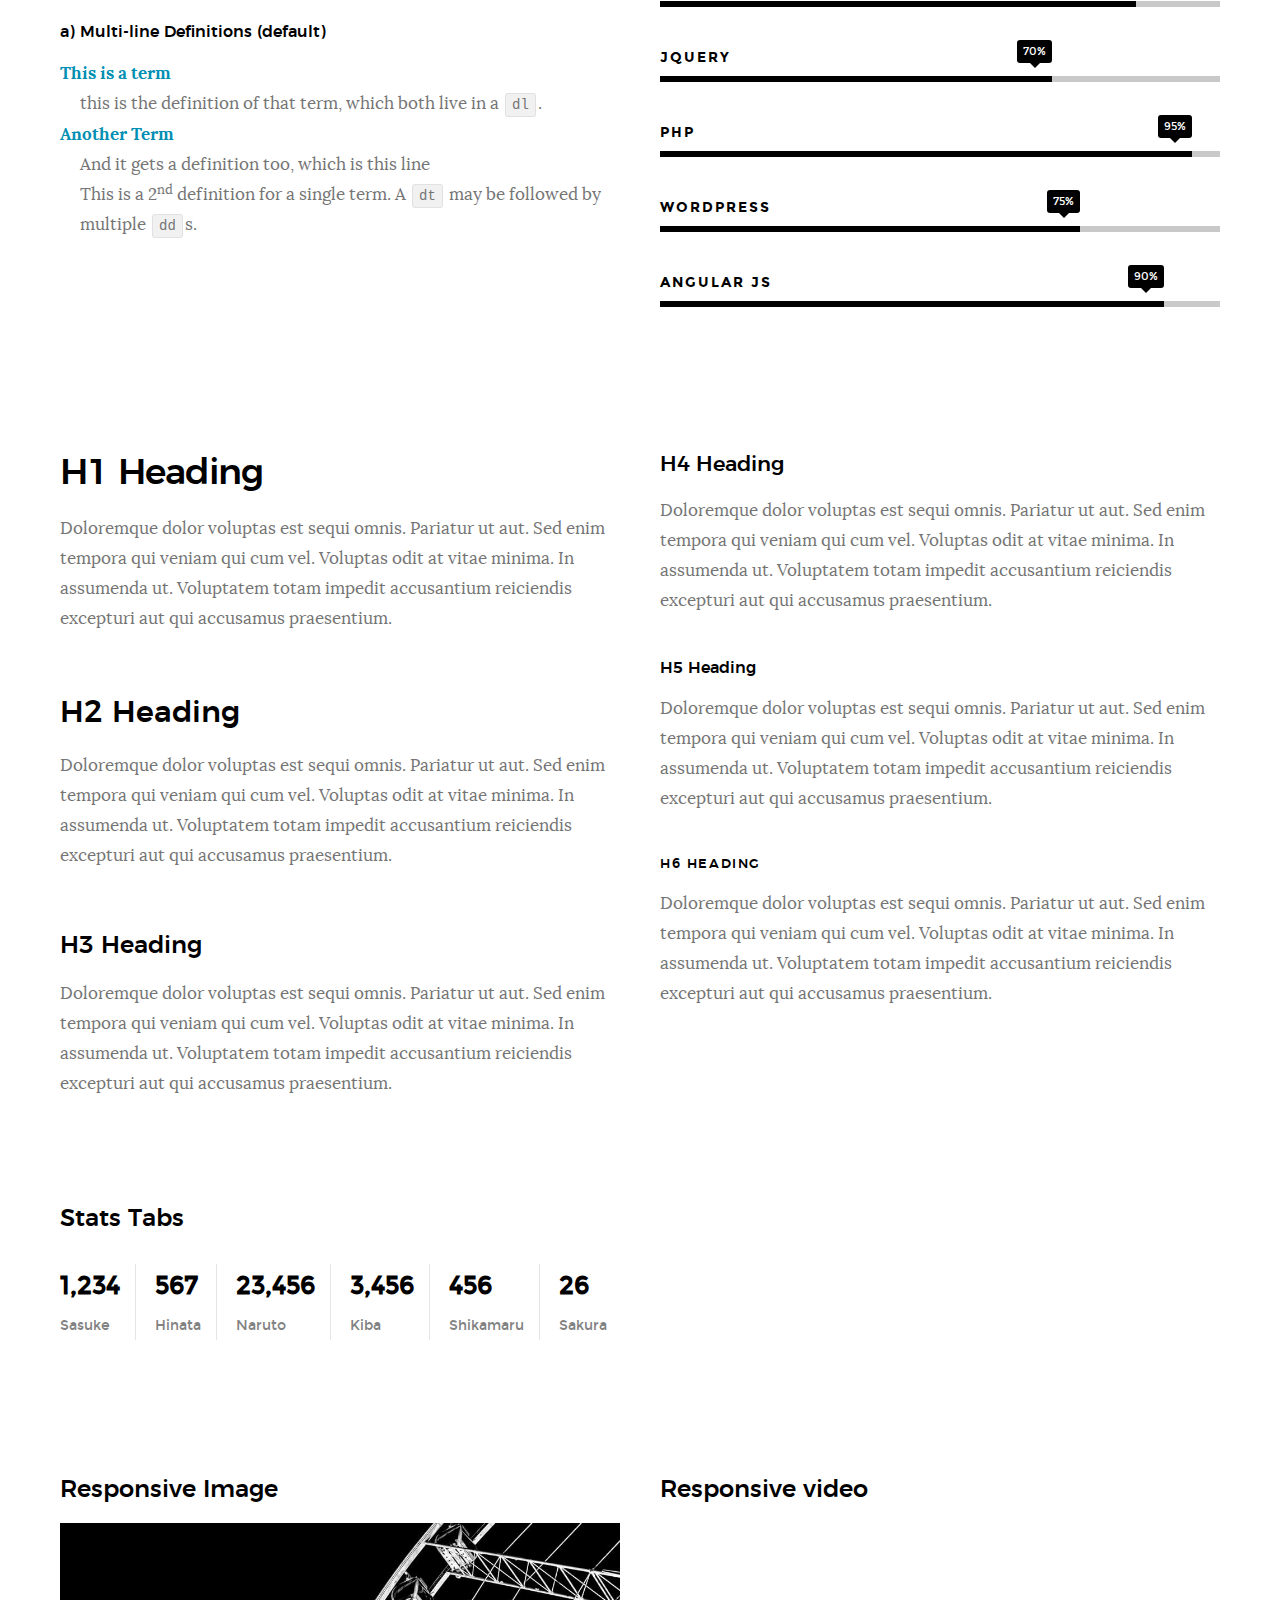
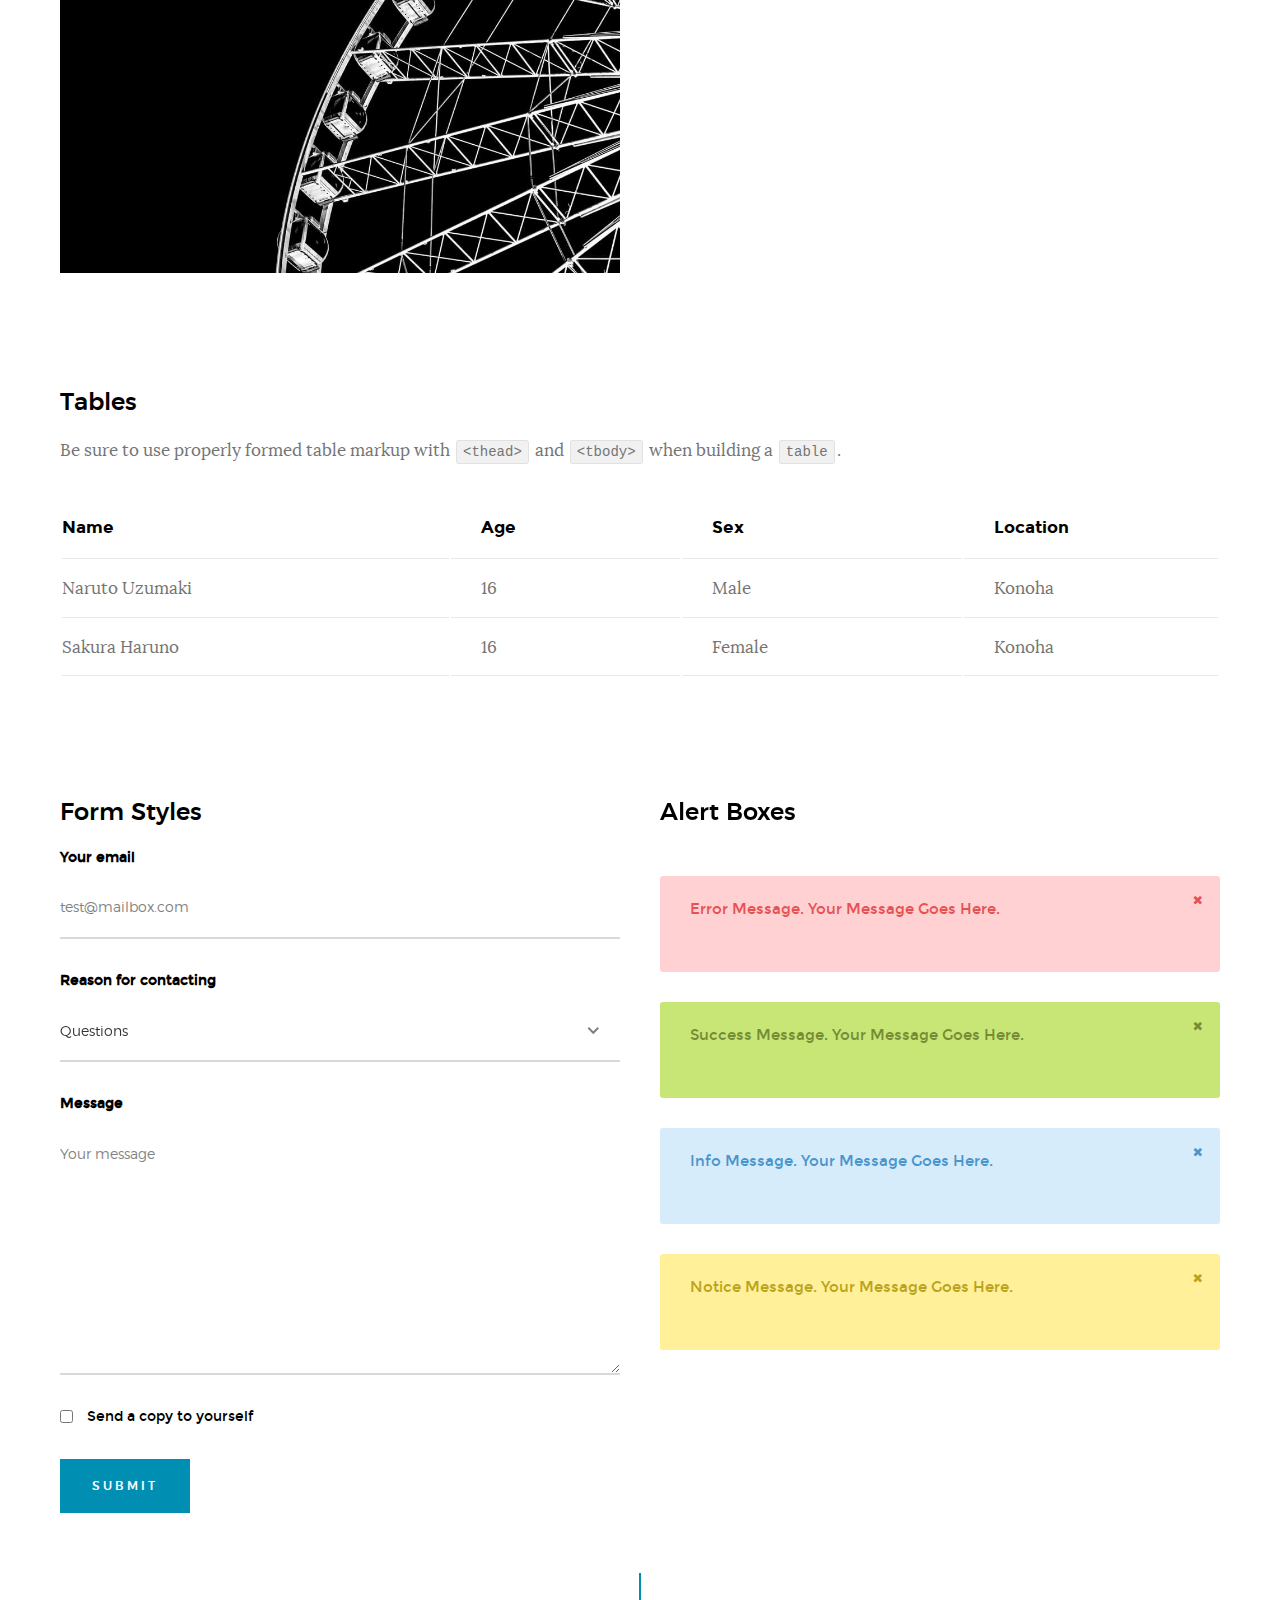
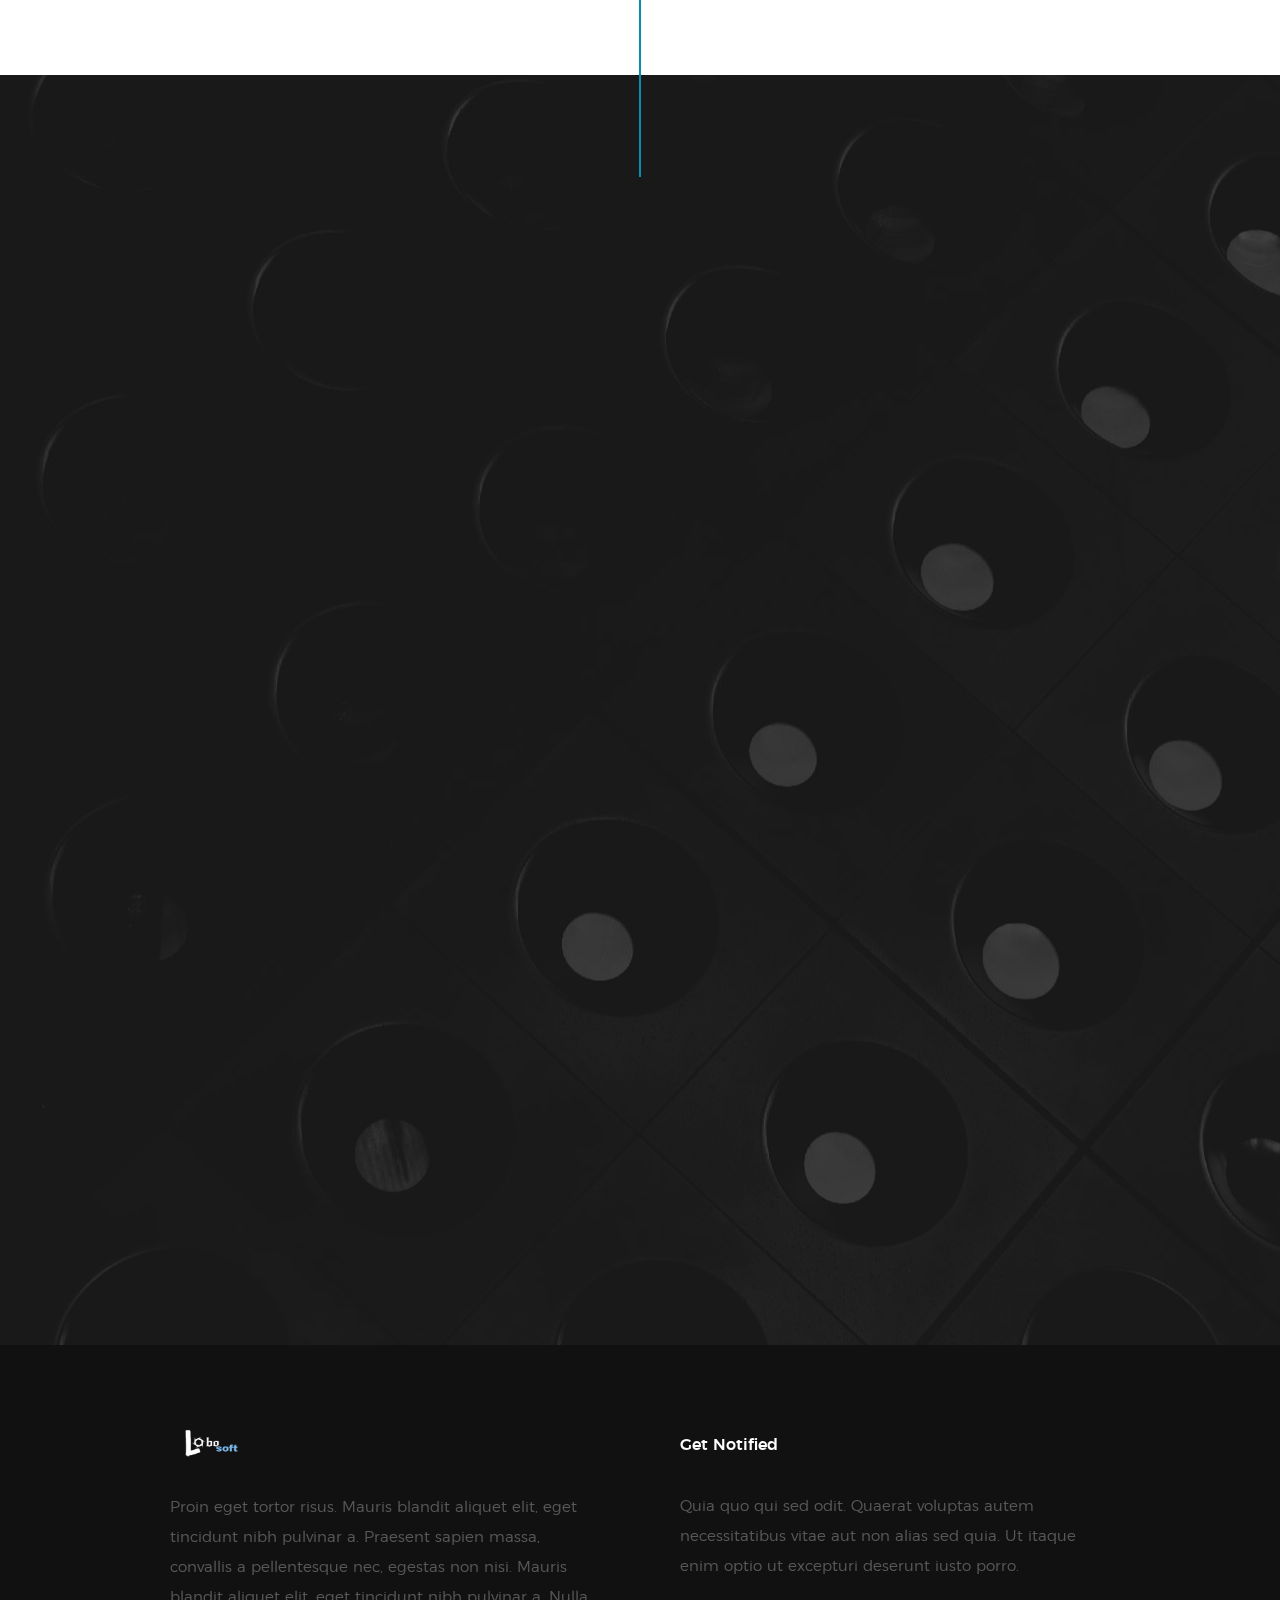
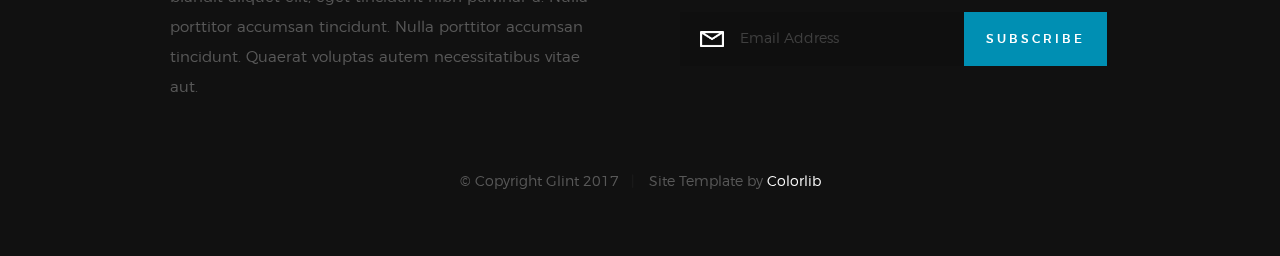
<file: styles.html>
<!DOCTYPE html>
<!--[if lt IE 9 ]><html class="no-js oldie" lang="en"> <![endif]-->
<!--[if IE 9 ]><html class="no-js oldie ie9" lang="en"> <![endif]-->
<!--[if (gte IE 9)|!(IE)]><!-->
<html class="no-js" lang="en">
<!--<![endif]-->

<head>

    <!--- basic page needs
    ================================================== -->
    <meta charset="utf-8">
    <title>Glint - Style Guide</title>
    <meta name="description" content="">
    <meta name="author" content="">

    <!-- mobile specific metas
    ================================================== -->
    <meta name="viewport" content="width=device-width, initial-scale=1">

    <!-- CSS
    ================================================== -->
    <link rel="stylesheet" href="css/base.css">
    <link rel="stylesheet" href="css/vendor.css">
    <link rel="stylesheet" href="css/main.css">

    <style type="text/css" media="screen">
        .s-styles { 
            background: white;
            padding-top: 15rem;
            padding-bottom: 12rem;
        }
     </style> 

    <!-- script
    ================================================== -->
    <script src="js/modernizr.js"></script>
    <script src="js/pace.min.js"></script>

    <!-- favicons
    ================================================== -->
    <link rel="shortcut icon" href="favicon.ico" type="image/x-icon">
    <link rel="icon" href="favicon.ico" type="image/x-icon">

</head>

<body id="top">

    <!-- header
    ================================================== -->
    <header class="s-header">

        <div class="header-logo">
            <a class="site-logo" href="index.html">
                <img src="images/logo.png" alt="Homepage">
            </a>
        </div>

        <nav class="header-nav">

            <a href="#0" class="header-nav__close" title="close"><span>Close</span></a>

            <div class="header-nav__content">
                <h3>Navigation</h3>
                
                <ul class="header-nav__list">
                    <li class="current"><a class="smoothscroll"  href="index.html" title="home">Home</a></li>
                    <li><a href="index.html#about" title="about">About</a></li>
                    <li><a href="index.html#services" title="services">Services</a></li>
                    <li><a href="index.html#works" title="works">Works</a></li>
                    <li><a href="index.html#clients" title="clients">Clients</a></li>
                    <li><a href="#contact" title="contact">Contact</a></li>
                </ul>
    
                <p>Perspiciatis hic praesentium nesciunt. Et neque a dolorum <a href='#0'>voluptatem</a> porro iusto sequi veritatis libero enim. Iusto id suscipit veritatis neque reprehenderit.</p>
    
                <ul class="header-nav__social">
                    <li>
                        <a href="#0"><i class="fa fa-facebook"></i></a>
                    </li>
                    <li>
                        <a href="#0"><i class="fa fa-twitter"></i></a>
                    </li>
                    <li>
                        <a href="#0"><i class="fa fa-instagram"></i></a>
                    </li>
                    <li>
                        <a href="#0"><i class="fa fa-behance"></i></a>
                    </li>
                    <li>
                        <a href="#0"><i class="fa fa-dribbble"></i></a>
                    </li>
                </ul>

            </div> <!-- end header-nav__content -->

        </nav>  <!-- end header-nav -->

        <a class="header-menu-toggle" href="#0">
            <span class="header-menu-text">Menu</span>
            <span class="header-menu-icon"></span>
        </a>

    </header> <!-- end s-header -->


    <!-- home
    ================================================== -->
    <section id="home" class="s-home target-section" data-parallax="scroll" data-image-src="images/hero-bg.jpg" data-natural-width=3000 data-natural-height=2000 data-position-y=center>

        <div class="overlay"></div>
        <div class="shadow-overlay"></div>

        <div class="home-content">

            <div class="row home-content__main">

                <h3>Welcome to Glint</h3>

                <h1>
                    We are a creative group <br>
                    of people who design <br>
                    influential brands and <br>
                    digital experiences.
                </h1>

                <div class="home-content__buttons">
                    <a href="#contact" class="smoothscroll btn btn--stroke">
                        Start a Project
                    </a>
                    <a href="index.html#about" class="smoothscroll btn btn--stroke">
                        More About Us
                    </a>
                </div>

            </div>

            <div class="home-content__scroll">
                <a href="#styles" class="scroll-link smoothscroll">
                    <span>Scroll Down</span>
                </a>
            </div>

            <div class="home-content__line"></div>

        </div> <!-- end home-content -->


        <ul class="home-social">
            <li>
                <a href="#0"><i class="fa fa-facebook" aria-hidden="true"></i><span>Facebook</span></a>
            </li>
            <li>
                <a href="#0"><i class="fa fa-twitter" aria-hidden="true"></i><span>Twiiter</span></a>
            </li>
            <li>
                <a href="#0"><i class="fa fa-instagram" aria-hidden="true"></i><span>Instagram</span></a>
            </li>
            <li>
                <a href="#0"><i class="fa fa-behance" aria-hidden="true"></i><span>Behance</span></a>
            </li>
            <li>
                <a href="#0"><i class="fa fa-dribbble" aria-hidden="true"></i><span>Dribbble</span></a>
            </li>
        </ul> 
        <!-- end home-social -->

    </section> <!-- end s-home -->


    <!-- styles
    ================================================== -->
    <section id="styles" class="s-styles">
        
        <div class="row narrow section-intro add-bottom text-center">

            <div class="col-twelve tab-full">

                <h1 class="display-2">Style Guide.</h1>

                <p class="lead">Lorem ipsum Officia elit ad tempor dolore est ex incididunt incididunt occaecat culpa deserunt sunt labore in cillum ullamco magna in Excepteur consequat in reprehenderit proident mollit incididunt officia commodo.
                Duis ea officia sed dolor pariatur enim dolore dolore quis incididunt nulla exercitation commodo veniam et ea incididunt.</p>

            </div>

        </div>

        <div class="row">

            <div class="col-six tab-full">

                <h3>Paragraph and Image</h3>

                <p><a href="#"><img width="120" height="120" class="pull-left" alt="sample-image" src="images/sample-image.jpg"></a>
                Lorem ipsum dolor sit amet, consectetuer adipiscing elit. Donec libero. Suspendisse bibendum.Cras id urna. Morbi tincidunt, orci ac convallis aliquam, lectus turpis varius lorem, eu posuere nunc justo tempus leo. Donec mattis, purus nec placerat bibendum, dui pede condimentum odio, ac blandit ante orci ut diam. Cras fringilla magna. Phasellus suscipit, leo a pharetra condimentum, lorem tellus eleifend magna, eget fringilla velit magna id neque posuere nunc justo tempus leo. </p>

                <p>
                Lorem ipsum dolor sit amet, consectetuer adipiscing elit. Donec libero. Suspendisse bibendum. Cras id urna. Morbi tincidunt, orci ac convallis aliquam, lectus turpis varius lorem, eu posuere nunc justo tempus leo. Donec mattis, purus nec placerat bibendum, dui pede condimentumodio, ac blandit ante orci ut diam.	
                </p>

                <p>A <a href="#">link</a>,
                <abbr title="this really isn't a very good description">abbrebation</abbr>,
                <strong>strong text</strong>,
                <em>em text</em>,
                <del>deleted text</del>, and
                <mark>this is a mark text.</mark>
                <code>.code</code>
                </p>

            </div>

            <div class="col-six tab-full">

                <h3>Drop Caps</h3>

                <p class="drop-cap">Far far away, behind the word mountains, far from the countries Vokalia and Consonantia,
                there live the blind texts. Separated they live in Bookmarksgrove right at the coast of the
                Semantics, a large language ocean. A small river named Duden flows by their place and supplies it with the necessary regelialia. Morbi tincidunt, orci ac convallis aliquam, lectus turpis varius lorem, eu	posuere nunc justo tempus leo. Donec mattis, purus nec placerat bibendum, dui pede condimentum odio, ac blandit ante orci ut diam. Cras fringilla magna. Phasellus suscipit, leo a pharetra condimentum, lorem tellus eleifend magna, eget fringilla velit magna id neque.
                </p>

                <h3>Small Print</h3>

                <p>Buy one widget, get one free!
                <small>(While supplies last. Offer expires on the vernal equinox. Not valid in Ohio.)</small>
                </p>

            </div>

        </div> <!-- end row -->

        <div class="row">

            <div class="col-six tab-full">

                <h3>Pull Quotes</h3>

                <aside class="pull-quote">
                    <blockquote>
                    <p>It is a paradisematic country, in which roasted parts of
                    sentences fly into your mouth. Even the all-powerful Pointing has no control about the blind
                    texts it is an almost unorthographic life One day however a small line of blind text by the name
                    of Lorem Ipsum decided to leave for the far World of Grammar.</p>
                    </blockquote>
                </aside>

            </div>

            <div class="col-six tab-full">

                <h3>Block Quotes</h3>

                <blockquote cite="http://where-i-got-my-info-from.com">
                <p>Your work is going to fill a large part of your life, and the only way to be truly satisfied is
                to do what you believe is great work. And the only way to do great work is to love what you do.
                If you haven't found it yet, keep looking. Don't settle. As with all matters of the heart, you'll know when you find it.
                </p>
                <cite>
                    <a href="#">Steve Jobs</a>
                </cite>
                </blockquote>

                <blockquote>
                <p>Good design is as little design as possible.</p>
                <cite>Dieter Rams</cite>
                </blockquote>

            </div>

        </div> <!-- end row -->


        <div class="row half-bottom">

            <div class="col-six tab-full">

                <h3>Example Lists</h3>

                <ol>
                    <li>Here is an example</li>
                    <li>of an ordered list.</li>
                    <li>A parent list item.
                        <ul>
                            <li>one</li>
                            <li>two</li>
                            <li>three</li>
                        </ul>
                        </li>
                        <li>A list item.</li>
                    </ol>

                <ul class="disc">
                    <li>Here is an example</li>
                    <li>of an unordered list.</li>
                </ul>

                <h3>Definition Lists</h3>

                <h5>a) Multi-line Definitions (default) </h5>

                <dl>
                    <dt><strong>This is a term</strong></dt>
                        <dd>this is the definition of that term, which both live in a <code>dl</code>.</dd>
                    <dt><strong>Another Term</strong></dt>
                        <dd>And it gets a definition too, which is this line</dd>
                        <dd>This is a 2<sup>nd</sup> definition for a single term. A <code>dt</code> may be followed by multiple <code>dd</code>s.</dd>
                </dl>

            </div>

            <div class="col-six tab-full">

                <h3>Buttons</h3>

                <p>
                    <a class="btn btn--primary full-width" href="#0">Primary Button</a>
                    <a class="btn full-width" href="#0">Default Button</a>
                    <a class="btn btn--stroke full-width" href="#0">Stroke Button</a>
                </p>

                <h3>Skill Bars</h3>
                
                <ul class="skill-bars">
                    <li>
                    <div class="progress percent90"><span>90%</span></div>
                    <strong>HTML5</strong>
                    </li>
                    <li>
                    <div class="progress percent85"><span>85%</span></div>
                    <strong>CSS3</strong>
                    </li>
                    <li>
                    <div class="progress percent70"><span>70%</span></div>
                    <strong>JQuery</strong>
                    </li>
                    <li>
                    <div class="progress percent95"><span>95%</span></div>
                    <strong>PHP</strong>
                    </li>
                    <li>
                    <div class="progress percent75"><span>75%</span></div>
                    <strong>Wordpress</strong>
                    </li>
                    <li>
                    <div class="progress percent90"><span>90%</span></div>
                    <strong>Angular JS</strong>
                    </li>
                </ul>

            </div>

        </div> <!-- end row -->

        <div class="row half-bottom">

            <div class="col-six tab-full">
                    
                <h1>H1 Heading</h1>
                <p>Doloremque dolor voluptas est sequi omnis. Pariatur ut aut. Sed enim tempora qui veniam qui cum vel. 
                Voluptas odit at vitae minima. In assumenda ut. Voluptatem totam impedit accusantium reiciendis excepturi aut qui accusamus praesentium.</p>

                <h2>H2 Heading</h2>
                <p>Doloremque dolor voluptas est sequi omnis. Pariatur ut aut. Sed enim tempora qui veniam qui cum vel. 
                Voluptas odit at vitae minima. In assumenda ut. Voluptatem totam impedit accusantium reiciendis excepturi aut qui accusamus praesentium.</p>

                <h3>H3 Heading</h3>
                <p>Doloremque dolor voluptas est sequi omnis. Pariatur ut aut. Sed enim tempora qui veniam qui cum vel. 
                Voluptas odit at vitae minima. In assumenda ut. Voluptatem totam impedit accusantium reiciendis excepturi aut qui accusamus praesentium.</p>

            </div>

            <div class="col-six tab-full">
                    
                <h4>H4 Heading</h4>
                <p>Doloremque dolor voluptas est sequi omnis. Pariatur ut aut. Sed enim tempora qui veniam qui cum vel. 
                Voluptas odit at vitae minima. In assumenda ut. Voluptatem totam impedit accusantium reiciendis excepturi aut qui accusamus praesentium.</p>

                <h5>H5 Heading</h5>
                <p>Doloremque dolor voluptas est sequi omnis. Pariatur ut aut. Sed enim tempora qui veniam qui cum vel. 
                Voluptas odit at vitae minima. In assumenda ut. Voluptatem totam impedit accusantium reiciendis excepturi aut qui accusamus praesentium.</p>

                <h6>H6 Heading</h6>
                <p>Doloremque dolor voluptas est sequi omnis. Pariatur ut aut. Sed enim tempora qui veniam qui cum vel. 
                Voluptas odit at vitae minima. In assumenda ut. Voluptatem totam impedit accusantium reiciendis excepturi aut qui accusamus praesentium.</p>

            </div>

        </div>


        <div class="row half-bottom">

            <div class="col-twelve">

                    <h3>Stats Tabs</h3>

                <ul class="stats-tabs">
                    <li><a href="#">1,234 <em>Sasuke</em></a></li>
                    <li><a href="#">567 <em>Hinata</em></a></li>
                    <li><a href="#">23,456 <em>Naruto</em></a></li>
                    <li><a href="#">3,456 <em>Kiba</em></a></li>
                    <li><a href="#">456 <em>Shikamaru</em></a></li>
                    <li><a href="#">26 <em>Sakura</em></a></li>
                    </ul>

            </div>

        </div> <!-- end row -->


        <div class="row half-bottom">

            <div class="col-six tab-full">

                <h3>Responsive Image</h3>
                <p><img src="images/wheel-500.jpg" 
                    srcset="images/wheel-1000.jpg 1000w, 
                    images/wheel-500.jpg 500w" 
                    sizes="(max-width: 1000px) 100vw, 1000px" alt=""></p>

            </div>

            <div class="col-six tab-full">

                <h3>Responsive video</h3>

                <div class="video-container">
                <iframe src="https://player.vimeo.com/video/14592941?title=0&amp;byline=0&amp;portrait=0&amp;color=F64B39" width="500" height="281" frameborder="0" webkitallowfullscreen mozallowfullscreen allowfullscreen></iframe> 
                </div>

            </div>
            
        </div> <!-- end row -->


        <div class="row add-bottom">

            <div class="col-twelve">

                <h3>Tables</h3>
                <p>Be sure to use properly formed table markup with <code>&lt;thead&gt;</code> and <code>&lt;tbody&gt;</code> when building a <code>table</code>.</p>

                <div class="table-responsive">

                    <table>
                            <thead>
                            <tr>
                                <th>Name</th>
                                <th>Age</th>
                                <th>Sex</th>
                                <th>Location</th>
                            </tr>
                            </thead>
                            <tbody>
                            <tr>
                                <td>Naruto Uzumaki</td>
                                <td>16</td>
                                <td>Male</td>
                                <td>Konoha</td>
                            </tr>
                            <tr>
                                <td>Sakura Haruno</td>
                                <td>16</td>
                                <td>Female</td>
                                <td>Konoha</td>
                            </tr>
                            </tbody>
                    </table>

                </div>

            </div>
            
        </div> <!-- end row -->
    

        <div class="row">

            <div class="col-six tab-full">

                <h3>Form Styles</h3>

                <form>
                        <div>
                            <label for="sampleInput">Your email</label>
                            <input class="full-width" type="email" placeholder="test@mailbox.com" id="sampleInput">
                    </div>
                    <div>
                            <label for="sampleRecipientInput">Reason for contacting</label>
                            <div class="cl-custom-select">
                                <select class="full-width" id="sampleRecipientInput">
                                    <option value="Option 1">Questions</option>
                                    <option value="Option 2">Report</option>
                                    <option value="Option 3">Others</option>
                                </select>
                            </div>
                    </div>
                    
                        <label for="exampleMessage">Message</label>
                        <textarea class="full-width" placeholder="Your message" id="exampleMessage"></textarea>

                        <label class="add-bottom">
                            <input type="checkbox">
                            <span class="label-text">Send a copy to yourself</span>
                        </label>
                    
                        <input class="btn--primary" type="submit" value="Submit">

                </form>

            </div>

            <div class="col-six tab-full">

                <h3>Alert Boxes</h3>

                <br>
                
                <div class="alert-box alert-box--error hideit">
                    <p>Error Message. Your Message Goes Here.</p>
                    <i class="fa fa-times alert-box__close" aria-hidden="true"></i>
                </div><!-- /error -->
                        
                <div class="alert-box alert-box--success hideit">
                    <p>Success Message. Your Message Goes Here.</p>
                    <i class="fa fa-times alert-box__close" aria-hidden="true"></i>
                </div><!-- /success -->
                        
                <div class="alert-box alert-box--info hideit">
                    <p>Info Message. Your Message Goes Here.</p>
                    <i class="fa fa-times alert-box__close" aria-hidden="true"></i>
                </div><!-- /info -->
                        
                <div class="alert-box alert-box--notice hideit">
                    <p>Notice Message. Your Message Goes Here.</p>
                    <i class="fa fa-times alert-box__close" aria-hidden="true"></i>
                </div><!-- /notice -->
            
            </div>

        </div> <!-- end row -->

    </section> <!-- end styles -->


    <!-- contact
    ================================================== -->
    <section id="contact" class="s-contact">

        <div class="overlay"></div>
        <div class="contact__line"></div>

        <div class="row section-header" data-aos="fade-up">
            <div class="col-full">
                <h3 class="subhead">Contact Us</h3>
                <h1 class="display-2 display-2--light">Reach out for a new project or just say hello</h1>
            </div>
        </div>

        <div class="row contact-content" data-aos="fade-up">
            
            <div class="contact-primary">

                <h3 class="h6">Send Us A Message</h3>

                <form name="contactForm" id="contactForm" method="post" action="" novalidate="novalidate">
                    <fieldset>
    
                    <div class="form-field">
                        <input name="contactName" type="text" id="contactName" placeholder="Your Name" value="" minlength="2" required="" aria-required="true" class="full-width">
                    </div>
                    <div class="form-field">
                        <input name="contactEmail" type="email" id="contactEmail" placeholder="Your Email" value="" required="" aria-required="true" class="full-width">
                    </div>
                    <div class="form-field">
                        <input name="contactSubject" type="text" id="contactSubject" placeholder="Subject" value="" class="full-width">
                    </div>
                    <div class="form-field">
                        <textarea name="contactMessage" id="contactMessage" placeholder="Your Message" rows="10" cols="50" required="" aria-required="true" class="full-width"></textarea>
                    </div>
                    <div class="form-field">
                        <button class="full-width btn--primary">Submit</button>
                        <div class="submit-loader">
                            <div class="text-loader">Sending...</div>
                            <div class="s-loader">
                                <div class="bounce1"></div>
                                <div class="bounce2"></div>
                                <div class="bounce3"></div>
                            </div>
                        </div>
                    </div>
    
                    </fieldset>
                </form>

                <!-- contact-warning -->
                <div class="message-warning">
                    Something went wrong. Please try again.
                </div> 
            
                <!-- contact-success -->
                <div class="message-success">
                    Your message was sent, thank you!<br>
                </div>

            </div> <!-- end contact-primary -->

            <div class="contact-secondary">
                <div class="contact-info">

                    <h3 class="h6 hide-on-fullwidth">Contact Info</h3>

                    <div class="cinfo">
                        <h5>Where to Find Us</h5>
                        <p>
                            1600 Amphitheatre Parkway<br>
                            Mountain View, CA<br>
                            94043 US
                        </p>
                    </div>

                    <div class="cinfo">
                        <h5>Email Us At</h5>
                        <p>
                            contact@glintsite.com<br>
                            info@glintsite.com
                        </p>
                    </div>

                    <div class="cinfo">
                        <h5>Call Us At</h5>
                        <p>
                            Phone: (+63) 555 1212<br>
                            Mobile: (+63) 555 0100<br>
                            Fax: (+63) 555 0101
                        </p>
                    </div>

                    <ul class="contact-social">
                        <li>
                            <a href="#"><i class="fa fa-facebook" aria-hidden="true"></i></a>
                        </li>
                        <li>
                            <a href="#"><i class="fa fa-twitter" aria-hidden="true"></i></a>
                        </li>
                        <li>
                            <a href="#"><i class="fa fa-instagram" aria-hidden="true"></i></a>
                        </li>
                        <li>
                            <a href="#"><i class="fa fa-behance" aria-hidden="true"></i></a>
                        </li>
                        <li>
                            <a href="#"><i class="fa fa-dribbble" aria-hidden="true"></i></a>
                        </li>
                    </ul> <!-- end contact-social -->

                </div> <!-- end contact-info -->
            </div> <!-- end contact-secondary -->

        </div> <!-- end contact-content -->

    </section> <!-- end s-contact -->


    <!-- footer
    ================================================== -->
    <footer>

        <div class="row footer-main">

            <div class="col-six tab-full left footer-desc">

                <div class="footer-logo"></div>
                Proin eget tortor risus. Mauris blandit aliquet elit, eget tincidunt nibh pulvinar a. Praesent sapien massa, convallis a pellentesque nec, egestas non nisi. Mauris blandit aliquet elit, eget tincidunt nibh pulvinar a. Nulla porttitor accumsan tincidunt. Nulla porttitor accumsan tincidunt. Quaerat voluptas autem necessitatibus vitae aut.

            </div>

            <div class="col-six tab-full right footer-subscribe">

                <h4>Get Notified</h4>
                <p>Quia quo qui sed odit. Quaerat voluptas autem necessitatibus vitae aut non alias sed quia. Ut itaque enim optio ut excepturi deserunt iusto porro.</p>

                <div class="subscribe-form">
                    <form id="mc-form" class="group" novalidate="true">
                        <input type="email" value="" name="EMAIL" class="email" id="mc-email" placeholder="Email Address" required="">
                        <input type="submit" name="subscribe" value="Subscribe">
                        <label for="mc-email" class="subscribe-message"></label>
                    </form>
                </div>

            </div>

        </div> <!-- end footer-main -->

        <div class="row footer-bottom">

            <div class="col-twelve">
                <div class="copyright">
                    <span>© Copyright Glint 2017</span> 
                    <span>Site Template by <a href="https://www.colorlib.com/">Colorlib</a></span>	
                </div>

                <div class="go-top">
                    <a class="smoothscroll" title="Back to Top" href="#top"><i class="icon-arrow-up" aria-hidden="true"></i></a>
                </div>
            </div>

        </div> <!-- end footer-bottom -->

    </footer> <!-- end footer -->


    <!-- photoswipe background
    ================================================== -->
    <div aria-hidden="true" class="pswp" role="dialog" tabindex="-1">

        <div class="pswp__bg"></div>
        <div class="pswp__scroll-wrap">

            <div class="pswp__container">
                <div class="pswp__item"></div>
                <div class="pswp__item"></div>
                <div class="pswp__item"></div>
            </div>

            <div class="pswp__ui pswp__ui--hidden">
                <div class="pswp__top-bar">
                    <div class="pswp__counter"></div><button class="pswp__button pswp__button--close" title="Close (Esc)"></button> <button class="pswp__button pswp__button--share" title=
                    "Share"></button> <button class="pswp__button pswp__button--fs" title="Toggle fullscreen"></button> <button class="pswp__button pswp__button--zoom" title=
                    "Zoom in/out"></button>
                    <div class="pswp__preloader">
                        <div class="pswp__preloader__icn">
                            <div class="pswp__preloader__cut">
                                <div class="pswp__preloader__donut"></div>
                            </div>
                        </div>
                    </div>
                </div>
                <div class="pswp__share-modal pswp__share-modal--hidden pswp__single-tap">
                    <div class="pswp__share-tooltip"></div>
                </div><button class="pswp__button pswp__button--arrow--left" title="Previous (arrow left)"></button> <button class="pswp__button pswp__button--arrow--right" title=
                "Next (arrow right)"></button>
                <div class="pswp__caption">
                    <div class="pswp__caption__center"></div>
                </div>
            </div>

        </div>

    </div> <!-- end photoSwipe background -->


    <!-- preloader
    ================================================== -->
    <div id="preloader">
        <div id="loader">
            <div class="line-scale-pulse-out">
                <div></div>
                <div></div>
                <div></div>
                <div></div>
                <div></div>
            </div>
        </div>
    </div>


    <!-- Java Script
    ================================================== -->
    <script src="js/jquery-3.2.1.min.js"></script>
    <script src="js/plugins.js"></script>
    <script src="js/main.js"></script>

</body>

</html>
</file>
<file: css/base.css>
/* =================================================================== 
 *
 *  Glint v1.0 Base Stylesheet
 *  11-20-2017
 *  ------------------------------------------------------------------
 *
 *  TOC:
 *  # imports 
 *  # normalize
 *  # basic/base setup styles
 *      ## Media
 *      ## Typography resets 
 *      ## links
 *      ## inputs
 *  # grid
 *      ## medium size devices
 *      ## tablets
 *      ## mobile devices
 *      ## small mobile devices
 *  # block grids
 *      ## medium size devices
 *      ## tablets
 *      ## mobile devices
 *      ## small mobile devices
 *  # MISC
 *
 * =================================================================== */


/* ===================================================================
 * # imports 
 *
 * ------------------------------------------------------------------- */
@import url("font-awesome/css/font-awesome.min.css");
@import url("micons/micons.css");
@import url("fonts.css");


/* ===================================================================
 * # normalize
 * normalize.css v5.0.0 | MIT License | 
 * github.com/necolas/normalize.css
 *
 * ------------------------------------------------------------------- */
html {
    font-family: sans-serif;
    line-height: 1.15;
    -ms-text-size-adjust: 100%;
    -webkit-text-size-adjust: 100%;
}

body {
    margin: 0;
}

article,
aside,
footer,
header,
nav,
section {
    display: block;
}

h1 {
    font-size: 2em;
    margin: 0.67em 0;
}

figcaption,
figure,
main {
    display: block;
}

figure {
    margin: 1em 40px;
}

hr {
    box-sizing: content-box;
    height: 0;
    overflow: visible;
}

pre {
    font-family: monospace, monospace;
    font-size: 1em;
}

a {
    background-color: transparent;
    -webkit-text-decoration-skip: objects;
}

a:active,
a:hover {
    outline-width: 0;
}

abbr[title] {
    border-bottom: none;
    text-decoration: underline;
    text-decoration: underline dotted;
}

b,
strong {
    font-weight: inherit;
}

b,
strong {
    font-weight: bolder;
}

code,
kbd,
samp {
    font-family: monospace, monospace;
    font-size: 1em;
}

dfn {
    font-style: italic;
}

mark {
    background-color: #ff0;
    color: #000;
}

small {
    font-size: 80%;
}

sub,
sup {
    font-size: 75%;
    line-height: 0;
    position: relative;
    vertical-align: baseline;
}

sub {
    bottom: -0.25em;
}

sup {
    top: -0.5em;
}

audio,
video {
    display: inline-block;
}

audio:not([controls]) {
    display: none;
    height: 0;
}

img {
    border-style: none;
}

svg:not(:root) {
    overflow: hidden;
}

button,
input,
optgroup,
select,
textarea {
    font-family: sans-serif;
    font-size: 100%;
    line-height: 1.15;
    margin: 0;
}

button,
input {
    overflow: visible;
}

button,
select {
    text-transform: none;
}

button,
html [type="button"],
[type="reset"],
[type="submit"] {
    -webkit-appearance: button;
}

button::-moz-focus-inner,
[type="button"]::-moz-focus-inner,
[type="reset"]::-moz-focus-inner,
[type="submit"]::-moz-focus-inner {
    border-style: none;
    padding: 0;
}

button:-moz-focusring,
[type="button"]:-moz-focusring,
[type="reset"]:-moz-focusring,
[type="submit"]:-moz-focusring {
    outline: 1px dotted ButtonText;
}

fieldset {
    border: 1px solid #c0c0c0;
    margin: 0 2px;
    padding: 0.35em 0.625em 0.75em;
}

legend {
    box-sizing: border-box;
    color: inherit;
    display: table;
    max-width: 100%;
    padding: 0;
    white-space: normal;
}

progress {
    display: inline-block;
    vertical-align: baseline;
}

textarea {
    overflow: auto;
}

[type="checkbox"],
[type="radio"] {
    box-sizing: border-box;
    padding: 0;
}

[type="number"]::-webkit-inner-spin-button,
[type="number"]::-webkit-outer-spin-button {
    height: auto;
}

[type="search"] {
    -webkit-appearance: textfield;
    outline-offset: -2px;
}

[type="search"]::-webkit-search-cancel-button,
[type="search"]::-webkit-search-decoration {
    -webkit-appearance: none;
}

::-webkit-file-upload-button {
    -webkit-appearance: button;
    font: inherit;
}

details,
menu {
    display: block;
}

summary {
    display: list-item;
}

canvas {
    display: inline-block;
}

template {
    display: none;
}

[hidden] {
    display: none;
}


/* ===================================================================
 * # basic/base setup styles
 *
 * ------------------------------------------------------------------- */
html {
    font-size: 62.5%;
    box-sizing: border-box;
}

*,
*::before,
*::after {
    box-sizing: inherit;
}

body {
    font-weight: normal;
    line-height: 1;
    word-wrap: break-word;
    text-rendering: optimizeLegibility;
    -webkit-overflow-scrolling: touch;
    -webkit-text-size-adjust: none;
}

body,
input,
button {
    -moz-osx-font-smoothing: grayscale;
    -webkit-font-smoothing: antialiased;
}


/* ------------------------------------------------------------------- 
 * ## Media
 * ------------------------------------------------------------------- */
img,
video {
    max-width: 100%;
    height: auto;
}


/* ------------------------------------------------------------------- 
 * ## Typography resets 
 * ------------------------------------------------------------------- */
div,
dl,
dt,
dd,
ul,
ol,
li,
h1,
h2,
h3,
h4,
h5,
h6,
pre,
form,
p,
blockquote,
th,
td {
    margin: 0;
    padding: 0;
}

h1,
h2,
h3,
h4,
h5,
h6 {
    -webkit-font-smoothing: auto;
    -webkit-font-smoothing: antialiased;
    -webkit-font-variant-ligatures: common-ligatures;
    -moz-font-variant-ligatures: common-ligatures;
    font-variant-ligatures: common-ligatures;
    text-rendering: optimizeLegibility;
}

em,
i {
    font-style: italic;
    line-height: inherit;
}

strong,
b {
    font-weight: bold;
    line-height: inherit;
}

small {
    font-size: 60%;
    line-height: inherit;
}

ol,
ul {
    list-style: none;
}

li {
    display: block;
}


/* ------------------------------------------------------------------- 
 * ## links 
 * ------------------------------------------------------------------- */
a {
    text-decoration: none;
    line-height: inherit;
}

a img {
    border: none;
}


/* ------------------------------------------------------------------- 
 * ## inputs 
 * ------------------------------------------------------------------- */
fieldset {
    margin: 0;
    padding: 0;
}

input[type="email"],
input[type="number"],
input[type="search"],
input[type="text"],
input[type="tel"],
input[type="url"],
input[type="password"],
textarea {
    -webkit-appearance: none;
    -moz-appearance: none;
    -ms-appearance: none;
    -o-appearance: none;
    appearance: none;
}


/* ===================================================================
 * # grid
 *
 * ------------------------------------------------------------------- */
.row {
    width: 94%;
    max-width: 1200px;
    margin: 0 auto;
}

.row:after {
    content: "";
    display: table;
    clear: both;
}

.row .row {
    width: auto;
    max-width: none;
    margin-left: -20px;
    margin-right: -20px;
}


/* column blocks
 * -------------------------------------- */
[class*="col-"] {
    float: left;
    padding: 0 20px;
}

[class*="col-"]+[class*="col-"].end {
    float: right;
}


/* column width classes 
 * -------------------------------------- */
.col-one {
    width: 8.33333%;
}

.col-two,
.col-1-6 {
    width: 16.66667%;
}

.col-three,
.col-1-4 {
    width: 25%;
}

.col-four,
.col-1-3 {
    width: 33.33333%;
}

.col-five {
    width: 41.66667%;
}

.col-six,
.col-1-2 {
    width: 50%;
}

.col-seven {
    width: 58.33333%;
}

.col-eight,
.col-2-3 {
    width: 66.66667%;
}

.col-nine,
.col-3-4 {
    width: 75%;
}

.col-ten,
.col-5-6 {
    width: 83.33333%;
}

.col-eleven {
    width: 91.66667%;
}

.col-twelve,
.col-full {
    width: 100%;
}


/* ------------------------------------------------------------------- 
 * ## medium size devices
 * ------------------------------------------------------------------- */
@media only screen and (max-width: 1200px) {
    .row .row {
        margin-left: -15px;
        margin-right: -15px;
    }
    [class*="col-"] {
        padding: 0 15px;
    }
    .md-two,
    .md-1-6 {
        width: 16.66667%;
    }
    .md-one {
        width: 8.33333%;
    }
    .md-three,
    .md-1-4 {
        width: 25%;
    }
    .md-four,
    .md-1-3 {
        width: 33.33333%;
    }
    .md-five {
        width: 41.66667%;
    }
    .md-six,
    .md-1-2 {
        width: 50%;
    }
    .md-seven {
        width: 58.33333%;
    }
    .md-eight,
    .md-2-3 {
        width: 66.66667%;
    }
    .md-nine,
    .md-3-4 {
        width: 75%;
    }
    .md-ten,
    .md-5-6 {
        width: 83.33333%;
    }
    .md-eleven {
        width: 91.66667%;
    }
    .md-twelve,
    .md-full {
        width: 100%;
    }
}


/* ------------------------------------------------------------------- 
 * ## tablets
 * ------------------------------------------------------------------- */
@media only screen and (max-width: 800px) {
    .row {
        width: 90%;
    }
    .tab-1-4 {
        width: 25%;
    }
    .tab-1-3 {
        width: 33.33333%;
    }
    .tab-1-2 {
        width: 50%;
    }
    .tab-2-3 {
        width: 66.66667%;
    }
    .tab-3-4 {
        width: 75%;
    }
    .tab-full {
        width: 100%;
    }
}


/* ------------------------------------------------------------------- 
 * ## mobile devices
 * ------------------------------------------------------------------- */
@media only screen and (max-width: 600px) {
    .row {
        width: auto;
        padding-left: 25px;
        padding-right: 25px;
    }
    .row .row {
        margin-left: -10px;
        margin-right: -10px;
    }
    [class*="col-"] {
        padding: 0 10px;
    }
    .mob-1-4 {
        width: 25%;
    }
    .mob-1-3 {
        width: 33.33333%;
    }
    .mob-1-2 {
        width: 50%;
    }
    .mob-2-3 {
        width: 66.66667%;
    }
    .mob-3-4 {
        width: 75%;
    }
    .mob-full {
        width: 100%;
    }
}


/* ------------------------------------------------------------------- 
 * ## small mobile devices
 * ------------------------------------------------------------------- */

/* stack columns on small mobile devices
 * ------------------------------------------------------------------- */

@media only screen and (max-width: 400px) {
    .row .row {
        padding-left: 0;
        padding-right: 0;
        margin-left: 0;
        margin-right: 0;
    }
    [class*="col-"] {
        width: 100% !important;
        float: none !important;
        clear: both !important;
        margin-left: 0;
        margin-right: 0;
        padding: 0;
    }
    [class*="col-"]+[class*="col-"].end {
        float: none;
    }
}


/* ===================================================================
 * # block grids
 * ------------------------------------------------------------------- */

/*   Equally-sized columns define at row level
 * ------------------------------------------------------------------- */
[class*="block-"]:after {
    content: "";
    display: table;
    clear: both;
}

.block-1-6 .col-block {
    width: 16.66667%;
}

.block-1-5 .col-block {
    width: 20%;
}

.block-1-4 .col-block {
    width: 25%;
}

.block-1-3 .col-block {
    width: 33.33333%;
}

.block-1-2 .col-block {
    width: 50%;
}


/**
 * Clearing for block grid columns. Allow columns with 
 * different heights to align properly.
 */

.block-1-6 .col-block:nth-child(6n+1),
.block-1-5 .col-block:nth-child(5n+1),
.block-1-4 .col-block:nth-child(4n+1),
.block-1-3 .col-block:nth-child(3n+1),
.block-1-2 .col-block:nth-child(2n+1) {
    clear: both;
}


/* ------------------------------------------------------------------- 
 * ## medium size devices
 * ------------------------------------------------------------------- */
@media only screen and (max-width: 1200px) {
    .block-m-1-6 .col-block {
        width: 16.66667%;
    }
    .block-m-1-5 .col-block {
        width: 20%;
    }
    .block-m-1-4 .col-block {
        width: 25%;
    }
    .block-m-1-3 .col-block {
        width: 33.33333%;
    }
    .block-m-1-2 .col-block {
        width: 50%;
    }
    .block-m-full .col-block {
        width: 100%;
        clear: both;
    }
    [class*="block-m-"] .col-block:nth-child(n) {
        clear: none;
    }
    .block-m-1-6 .col-block:nth-child(6n+1),
    .block-m-1-5 .col-block:nth-child(5n+1),
    .block-m-1-4 .col-block:nth-child(4n+1),
    .block-m-1-3 .col-block:nth-child(3n+1),
    .block-m-1-2 .col-block:nth-child(2n+1) {
        clear: both;
    }
}


/* ------------------------------------------------------------------- 
 * ## tablets
 * ------------------------------------------------------------------- */
@media only screen and (max-width: 800px) {
    .block-tab-1-6 .col-block {
        width: 16.66667%;
    }
    .block-tab-1-5 .col-block {
        width: 20%;
    }
    .block-tab-1-4 .col-block {
        width: 25%;
    }
    .block-tab-1-3 .col-block {
        width: 33.33333%;
    }
    .block-tab-1-2 .col-block {
        width: 50%;
    }
    .block-tab-full .col-block {
        width: 100%;
        clear: both;
    }
    [class*="block-tab-"] .col-block:nth-child(n) {
        clear: none;
    }
    .block-tab-1-6 .col-block:nth-child(6n+1),
    .block-tab-1-6 .col-block:nth-child(5n+1),
    .block-tab-1-4 .col-block:nth-child(4n+1),
    .block-tab-1-3 .col-block:nth-child(3n+1),
    .block-tab-1-2 .col-block:nth-child(2n+1) {
        clear: both;
    }
}


/* ------------------------------------------------------------------- 
 * ## mobile devices
 * ------------------------------------------------------------------- */
@media only screen and (max-width: 600px) {
    .block-mob-1-6 .col-block {
        width: 16.66667%;
    }
    .block-mob-1-5 .col-block {
        width: 20%;
    }
    .block-mob-1-4 .col-block {
        width: 25%;
    }
    .block-mob-1-3 .col-block {
        width: 33.33333%;
    }
    .block-mob-1-2 .col-block {
        width: 50%;
    }
    .block-mob-full .col-block {
        width: 100%;
        clear: both;
    }
    [class*="block-mob-"] .col-block:nth-child(n) {
        clear: none;
    }
    .block-mob-1-6 .col-block:nth-child(6n+1),
    .block-mob-1-5 .col-block:nth-child(5n+1),
    .block-mob-1-4 .col-block:nth-child(4n+1),
    .block-mob-1-3 .col-block:nth-child(3n+1),
    .block-mob-1-2 .col-block:nth-child(2n+1) {
        clear: both;
    }
}


/* ------------------------------------------------------------------- 
 * ## small mobile devices
 * ------------------------------------------------------------------- */

/* stack columns on small mobile devices
 * ------------------------------------------------------------------- */

@media only screen and (max-width: 400px) {
    .stack .col-block {
        width: 100% !important;
        float: none !important;
        clear: both !important;
        margin-left: 0;
        margin-right: 0;
    }
}


/* ===================================================================
 * # MISC
 *
 * ------------------------------------------------------------------- */
.group:after {
    content: "";
    display: table;
    clear: both;
}


/* Misc Helper Styles
 * -------------------------------------- */
.is-hidden {
    display: none;
}

.is-invisible {
    visibility: hidden;
}

.antialiased {
    -webkit-font-smoothing: antialiased;
    -moz-osx-font-smoothing: grayscale;
}

.overflow-hidden {
    overflow: hidden;
}

.remove-bottom {
    margin-bottom: 0;
}

.half-bottom {
    margin-bottom: 1.5rem !important;
}

.add-bottom {
    margin-bottom: 3rem !important;
}

.no-border {
    border: none;
}

.full-width {
    width: 100%;
}

.text-center {
    text-align: center;
}

.text-left {
    text-align: left;
}

.text-right {
    text-align: right;
}

.pull-left {
    float: left;
}

.pull-right {
    float: right;
}

.align-center {
    margin-left: auto;
    margin-right: auto;
    text-align: center;
}


/*# sourceMappingURL=base.css.map */
</file>
<file: css/vendor.css>
/* =================================================================== 
 *
 *  Glint v1.0 Vendor/Third Party CSS 
 *  11-20-2017
 *  ------------------------------------------------------------------
 *
 *  TOC:
 *  # animate on scroll
 *  # slick slider
 *  # photoswipe
 *  # photoSwipe skin
 *
 * =================================================================== */


/* ===================================================================
 * # animate on scroll 
 * https://michalsnik.github.io/aos/
 *
 * ------------------------------------------------------------------- */
[data-aos][data-aos][data-aos-duration='50'], body[data-aos-duration='50'] [data-aos] {
    transition-duration: 50ms;
}

[data-aos][data-aos][data-aos-delay='50'], body[data-aos-delay='50'] [data-aos] {
    transition-delay: 0;
}

[data-aos][data-aos][data-aos-delay='50'].aos-animate, body[data-aos-delay='50'] [data-aos].aos-animate {
    transition-delay: 50ms;
}

[data-aos][data-aos][data-aos-duration='100'], body[data-aos-duration='100'] [data-aos] {
    transition-duration: .1s;
}

[data-aos][data-aos][data-aos-delay='100'], body[data-aos-delay='100'] [data-aos] {
    transition-delay: 0;
}

[data-aos][data-aos][data-aos-delay='100'].aos-animate, body[data-aos-delay='100'] [data-aos].aos-animate {
    transition-delay: .1s;
}

[data-aos][data-aos][data-aos-duration='150'], body[data-aos-duration='150'] [data-aos] {
    transition-duration: .15s;
}

[data-aos][data-aos][data-aos-delay='150'], body[data-aos-delay='150'] [data-aos] {
    transition-delay: 0;
}

[data-aos][data-aos][data-aos-delay='150'].aos-animate, body[data-aos-delay='150'] [data-aos].aos-animate {
    transition-delay: .15s;
}

[data-aos][data-aos][data-aos-duration='200'], body[data-aos-duration='200'] [data-aos] {
    transition-duration: .2s;
}

[data-aos][data-aos][data-aos-delay='200'], body[data-aos-delay='200'] [data-aos] {
    transition-delay: 0;
}

[data-aos][data-aos][data-aos-delay='200'].aos-animate, body[data-aos-delay='200'] [data-aos].aos-animate {
    transition-delay: .2s;
}

[data-aos][data-aos][data-aos-duration='250'], body[data-aos-duration='250'] [data-aos] {
    transition-duration: .25s;
}

[data-aos][data-aos][data-aos-delay='250'], body[data-aos-delay='250'] [data-aos] {
    transition-delay: 0;
}

[data-aos][data-aos][data-aos-delay='250'].aos-animate, body[data-aos-delay='250'] [data-aos].aos-animate {
    transition-delay: .25s;
}

[data-aos][data-aos][data-aos-duration='300'], body[data-aos-duration='300'] [data-aos] {
    transition-duration: .3s;
}

[data-aos][data-aos][data-aos-delay='300'], body[data-aos-delay='300'] [data-aos] {
    transition-delay: 0;
}

[data-aos][data-aos][data-aos-delay='300'].aos-animate, body[data-aos-delay='300'] [data-aos].aos-animate {
    transition-delay: .3s;
}

[data-aos][data-aos][data-aos-duration='350'], body[data-aos-duration='350'] [data-aos] {
    transition-duration: .35s;
}

[data-aos][data-aos][data-aos-delay='350'], body[data-aos-delay='350'] [data-aos] {
    transition-delay: 0;
}

[data-aos][data-aos][data-aos-delay='350'].aos-animate, body[data-aos-delay='350'] [data-aos].aos-animate {
    transition-delay: .35s;
}

[data-aos][data-aos][data-aos-duration='400'], body[data-aos-duration='400'] [data-aos] {
    transition-duration: .4s;
}

[data-aos][data-aos][data-aos-delay='400'], body[data-aos-delay='400'] [data-aos] {
    transition-delay: 0;
}

[data-aos][data-aos][data-aos-delay='400'].aos-animate, body[data-aos-delay='400'] [data-aos].aos-animate {
    transition-delay: .4s;
}

[data-aos][data-aos][data-aos-duration='450'], body[data-aos-duration='450'] [data-aos] {
    transition-duration: .45s;
}

[data-aos][data-aos][data-aos-delay='450'], body[data-aos-delay='450'] [data-aos] {
    transition-delay: 0;
}

[data-aos][data-aos][data-aos-delay='450'].aos-animate, body[data-aos-delay='450'] [data-aos].aos-animate {
    transition-delay: .45s;
}

[data-aos][data-aos][data-aos-duration='500'], body[data-aos-duration='500'] [data-aos] {
    transition-duration: .5s;
}

[data-aos][data-aos][data-aos-delay='500'], body[data-aos-delay='500'] [data-aos] {
    transition-delay: 0;
}

[data-aos][data-aos][data-aos-delay='500'].aos-animate, body[data-aos-delay='500'] [data-aos].aos-animate {
    transition-delay: .5s;
}

[data-aos][data-aos][data-aos-duration='550'], body[data-aos-duration='550'] [data-aos] {
    transition-duration: .55s;
}

[data-aos][data-aos][data-aos-delay='550'], body[data-aos-delay='550'] [data-aos] {
    transition-delay: 0;
}

[data-aos][data-aos][data-aos-delay='550'].aos-animate, body[data-aos-delay='550'] [data-aos].aos-animate {
    transition-delay: .55s;
}

[data-aos][data-aos][data-aos-duration='600'], body[data-aos-duration='600'] [data-aos] {
    transition-duration: .6s;
}

[data-aos][data-aos][data-aos-delay='600'], body[data-aos-delay='600'] [data-aos] {
    transition-delay: 0;
}

[data-aos][data-aos][data-aos-delay='600'].aos-animate, body[data-aos-delay='600'] [data-aos].aos-animate {
    transition-delay: .6s;
}

[data-aos][data-aos][data-aos-duration='650'], body[data-aos-duration='650'] [data-aos] {
    transition-duration: .65s;
}

[data-aos][data-aos][data-aos-delay='650'], body[data-aos-delay='650'] [data-aos] {
    transition-delay: 0;
}

[data-aos][data-aos][data-aos-delay='650'].aos-animate, body[data-aos-delay='650'] [data-aos].aos-animate {
    transition-delay: .65s;
}

[data-aos][data-aos][data-aos-duration='700'], body[data-aos-duration='700'] [data-aos] {
    transition-duration: .7s;
}

[data-aos][data-aos][data-aos-delay='700'], body[data-aos-delay='700'] [data-aos] {
    transition-delay: 0;
}

[data-aos][data-aos][data-aos-delay='700'].aos-animate, body[data-aos-delay='700'] [data-aos].aos-animate {
    transition-delay: .7s;
}

[data-aos][data-aos][data-aos-duration='750'], body[data-aos-duration='750'] [data-aos] {
    transition-duration: .75s;
}

[data-aos][data-aos][data-aos-delay='750'], body[data-aos-delay='750'] [data-aos] {
    transition-delay: 0;
}

[data-aos][data-aos][data-aos-delay='750'].aos-animate, body[data-aos-delay='750'] [data-aos].aos-animate {
    transition-delay: .75s;
}

[data-aos][data-aos][data-aos-duration='800'], body[data-aos-duration='800'] [data-aos] {
    transition-duration: .8s;
}

[data-aos][data-aos][data-aos-delay='800'], body[data-aos-delay='800'] [data-aos] {
    transition-delay: 0;
}

[data-aos][data-aos][data-aos-delay='800'].aos-animate, body[data-aos-delay='800'] [data-aos].aos-animate {
    transition-delay: .8s;
}

[data-aos][data-aos][data-aos-duration='850'], body[data-aos-duration='850'] [data-aos] {
    transition-duration: .85s;
}

[data-aos][data-aos][data-aos-delay='850'], body[data-aos-delay='850'] [data-aos] {
    transition-delay: 0;
}

[data-aos][data-aos][data-aos-delay='850'].aos-animate, body[data-aos-delay='850'] [data-aos].aos-animate {
    transition-delay: .85s;
}

[data-aos][data-aos][data-aos-duration='900'], body[data-aos-duration='900'] [data-aos] {
    transition-duration: .9s;
}

[data-aos][data-aos][data-aos-delay='900'], body[data-aos-delay='900'] [data-aos] {
    transition-delay: 0;
}

[data-aos][data-aos][data-aos-delay='900'].aos-animate, body[data-aos-delay='900'] [data-aos].aos-animate {
    transition-delay: .9s;
}

[data-aos][data-aos][data-aos-duration='950'], body[data-aos-duration='950'] [data-aos] {
    transition-duration: .95s;
}

[data-aos][data-aos][data-aos-delay='950'], body[data-aos-delay='950'] [data-aos] {
    transition-delay: 0;
}

[data-aos][data-aos][data-aos-delay='950'].aos-animate, body[data-aos-delay='950'] [data-aos].aos-animate {
    transition-delay: .95s;
}

[data-aos][data-aos][data-aos-duration='1000'], body[data-aos-duration='1000'] [data-aos] {
    transition-duration: 1s;
}

[data-aos][data-aos][data-aos-delay='1000'], body[data-aos-delay='1000'] [data-aos] {
    transition-delay: 0;
}

[data-aos][data-aos][data-aos-delay='1000'].aos-animate, body[data-aos-delay='1000'] [data-aos].aos-animate {
    transition-delay: 1s;
}

[data-aos][data-aos][data-aos-duration='1050'], body[data-aos-duration='1050'] [data-aos] {
    transition-duration: 1.05s;
}

[data-aos][data-aos][data-aos-delay='1050'], body[data-aos-delay='1050'] [data-aos] {
    transition-delay: 0;
}

[data-aos][data-aos][data-aos-delay='1050'].aos-animate, body[data-aos-delay='1050'] [data-aos].aos-animate {
    transition-delay: 1.05s;
}

[data-aos][data-aos][data-aos-duration='1100'], body[data-aos-duration='1100'] [data-aos] {
    transition-duration: 1.1s;
}

[data-aos][data-aos][data-aos-delay='1100'], body[data-aos-delay='1100'] [data-aos] {
    transition-delay: 0;
}

[data-aos][data-aos][data-aos-delay='1100'].aos-animate, body[data-aos-delay='1100'] [data-aos].aos-animate {
    transition-delay: 1.1s;
}

[data-aos][data-aos][data-aos-duration='1150'], body[data-aos-duration='1150'] [data-aos] {
    transition-duration: 1.15s;
}

[data-aos][data-aos][data-aos-delay='1150'], body[data-aos-delay='1150'] [data-aos] {
    transition-delay: 0;
}

[data-aos][data-aos][data-aos-delay='1150'].aos-animate, body[data-aos-delay='1150'] [data-aos].aos-animate {
    transition-delay: 1.15s;
}

[data-aos][data-aos][data-aos-duration='1200'], body[data-aos-duration='1200'] [data-aos] {
    transition-duration: 1.2s;
}

[data-aos][data-aos][data-aos-delay='1200'], body[data-aos-delay='1200'] [data-aos] {
    transition-delay: 0;
}

[data-aos][data-aos][data-aos-delay='1200'].aos-animate, body[data-aos-delay='1200'] [data-aos].aos-animate {
    transition-delay: 1.2s;
}

[data-aos][data-aos][data-aos-duration='1250'], body[data-aos-duration='1250'] [data-aos] {
    transition-duration: 1.25s;
}

[data-aos][data-aos][data-aos-delay='1250'], body[data-aos-delay='1250'] [data-aos] {
    transition-delay: 0;
}

[data-aos][data-aos][data-aos-delay='1250'].aos-animate, body[data-aos-delay='1250'] [data-aos].aos-animate {
    transition-delay: 1.25s;
}

[data-aos][data-aos][data-aos-duration='1300'], body[data-aos-duration='1300'] [data-aos] {
    transition-duration: 1.3s;
}

[data-aos][data-aos][data-aos-delay='1300'], body[data-aos-delay='1300'] [data-aos] {
    transition-delay: 0;
}

[data-aos][data-aos][data-aos-delay='1300'].aos-animate, body[data-aos-delay='1300'] [data-aos].aos-animate {
    transition-delay: 1.3s;
}

[data-aos][data-aos][data-aos-duration='1350'], body[data-aos-duration='1350'] [data-aos] {
    transition-duration: 1.35s;
}

[data-aos][data-aos][data-aos-delay='1350'], body[data-aos-delay='1350'] [data-aos] {
    transition-delay: 0;
}

[data-aos][data-aos][data-aos-delay='1350'].aos-animate, body[data-aos-delay='1350'] [data-aos].aos-animate {
    transition-delay: 1.35s;
}

[data-aos][data-aos][data-aos-duration='1400'], body[data-aos-duration='1400'] [data-aos] {
    transition-duration: 1.4s;
}

[data-aos][data-aos][data-aos-delay='1400'], body[data-aos-delay='1400'] [data-aos] {
    transition-delay: 0;
}

[data-aos][data-aos][data-aos-delay='1400'].aos-animate, body[data-aos-delay='1400'] [data-aos].aos-animate {
    transition-delay: 1.4s;
}

[data-aos][data-aos][data-aos-duration='1450'], body[data-aos-duration='1450'] [data-aos] {
    transition-duration: 1.45s;
}

[data-aos][data-aos][data-aos-delay='1450'], body[data-aos-delay='1450'] [data-aos] {
    transition-delay: 0;
}

[data-aos][data-aos][data-aos-delay='1450'].aos-animate, body[data-aos-delay='1450'] [data-aos].aos-animate {
    transition-delay: 1.45s;
}

[data-aos][data-aos][data-aos-duration='1500'], body[data-aos-duration='1500'] [data-aos] {
    transition-duration: 1.5s;
}

[data-aos][data-aos][data-aos-delay='1500'], body[data-aos-delay='1500'] [data-aos] {
    transition-delay: 0;
}

[data-aos][data-aos][data-aos-delay='1500'].aos-animate, body[data-aos-delay='1500'] [data-aos].aos-animate {
    transition-delay: 1.5s;
}

[data-aos][data-aos][data-aos-duration='1550'], body[data-aos-duration='1550'] [data-aos] {
    transition-duration: 1.55s;
}

[data-aos][data-aos][data-aos-delay='1550'], body[data-aos-delay='1550'] [data-aos] {
    transition-delay: 0;
}

[data-aos][data-aos][data-aos-delay='1550'].aos-animate, body[data-aos-delay='1550'] [data-aos].aos-animate {
    transition-delay: 1.55s;
}

[data-aos][data-aos][data-aos-duration='1600'], body[data-aos-duration='1600'] [data-aos] {
    transition-duration: 1.6s;
}

[data-aos][data-aos][data-aos-delay='1600'], body[data-aos-delay='1600'] [data-aos] {
    transition-delay: 0;
}

[data-aos][data-aos][data-aos-delay='1600'].aos-animate, body[data-aos-delay='1600'] [data-aos].aos-animate {
    transition-delay: 1.6s;
}

[data-aos][data-aos][data-aos-duration='1650'], body[data-aos-duration='1650'] [data-aos] {
    transition-duration: 1.65s;
}

[data-aos][data-aos][data-aos-delay='1650'], body[data-aos-delay='1650'] [data-aos] {
    transition-delay: 0;
}

[data-aos][data-aos][data-aos-delay='1650'].aos-animate, body[data-aos-delay='1650'] [data-aos].aos-animate {
    transition-delay: 1.65s;
}

[data-aos][data-aos][data-aos-duration='1700'], body[data-aos-duration='1700'] [data-aos] {
    transition-duration: 1.7s;
}

[data-aos][data-aos][data-aos-delay='1700'], body[data-aos-delay='1700'] [data-aos] {
    transition-delay: 0;
}

[data-aos][data-aos][data-aos-delay='1700'].aos-animate, body[data-aos-delay='1700'] [data-aos].aos-animate {
    transition-delay: 1.7s;
}

[data-aos][data-aos][data-aos-duration='1750'], body[data-aos-duration='1750'] [data-aos] {
    transition-duration: 1.75s;
}

[data-aos][data-aos][data-aos-delay='1750'], body[data-aos-delay='1750'] [data-aos] {
    transition-delay: 0;
}

[data-aos][data-aos][data-aos-delay='1750'].aos-animate, body[data-aos-delay='1750'] [data-aos].aos-animate {
    transition-delay: 1.75s;
}

[data-aos][data-aos][data-aos-duration='1800'], body[data-aos-duration='1800'] [data-aos] {
    transition-duration: 1.8s;
}

[data-aos][data-aos][data-aos-delay='1800'], body[data-aos-delay='1800'] [data-aos] {
    transition-delay: 0;
}

[data-aos][data-aos][data-aos-delay='1800'].aos-animate, body[data-aos-delay='1800'] [data-aos].aos-animate {
    transition-delay: 1.8s;
}

[data-aos][data-aos][data-aos-duration='1850'], body[data-aos-duration='1850'] [data-aos] {
    transition-duration: 1.85s;
}

[data-aos][data-aos][data-aos-delay='1850'], body[data-aos-delay='1850'] [data-aos] {
    transition-delay: 0;
}

[data-aos][data-aos][data-aos-delay='1850'].aos-animate, body[data-aos-delay='1850'] [data-aos].aos-animate {
    transition-delay: 1.85s;
}

[data-aos][data-aos][data-aos-duration='1900'], body[data-aos-duration='1900'] [data-aos] {
    transition-duration: 1.9s;
}

[data-aos][data-aos][data-aos-delay='1900'], body[data-aos-delay='1900'] [data-aos] {
    transition-delay: 0;
}

[data-aos][data-aos][data-aos-delay='1900'].aos-animate, body[data-aos-delay='1900'] [data-aos].aos-animate {
    transition-delay: 1.9s;
}

[data-aos][data-aos][data-aos-duration='1950'], body[data-aos-duration='1950'] [data-aos] {
    transition-duration: 1.95s;
}

[data-aos][data-aos][data-aos-delay='1950'], body[data-aos-delay='1950'] [data-aos] {
    transition-delay: 0;
}

[data-aos][data-aos][data-aos-delay='1950'].aos-animate, body[data-aos-delay='1950'] [data-aos].aos-animate {
    transition-delay: 1.95s;
}

[data-aos][data-aos][data-aos-duration='2000'], body[data-aos-duration='2000'] [data-aos] {
    transition-duration: 2s;
}

[data-aos][data-aos][data-aos-delay='2000'], body[data-aos-delay='2000'] [data-aos] {
    transition-delay: 0;
}

[data-aos][data-aos][data-aos-delay='2000'].aos-animate, body[data-aos-delay='2000'] [data-aos].aos-animate {
    transition-delay: 2s;
}

[data-aos][data-aos][data-aos-duration='2050'], body[data-aos-duration='2050'] [data-aos] {
    transition-duration: 2.05s;
}

[data-aos][data-aos][data-aos-delay='2050'], body[data-aos-delay='2050'] [data-aos] {
    transition-delay: 0;
}

[data-aos][data-aos][data-aos-delay='2050'].aos-animate, body[data-aos-delay='2050'] [data-aos].aos-animate {
    transition-delay: 2.05s;
}

[data-aos][data-aos][data-aos-duration='2100'], body[data-aos-duration='2100'] [data-aos] {
    transition-duration: 2.1s;
}

[data-aos][data-aos][data-aos-delay='2100'], body[data-aos-delay='2100'] [data-aos] {
    transition-delay: 0;
}

[data-aos][data-aos][data-aos-delay='2100'].aos-animate, body[data-aos-delay='2100'] [data-aos].aos-animate {
    transition-delay: 2.1s;
}

[data-aos][data-aos][data-aos-duration='2150'], body[data-aos-duration='2150'] [data-aos] {
    transition-duration: 2.15s;
}

[data-aos][data-aos][data-aos-delay='2150'], body[data-aos-delay='2150'] [data-aos] {
    transition-delay: 0;
}

[data-aos][data-aos][data-aos-delay='2150'].aos-animate, body[data-aos-delay='2150'] [data-aos].aos-animate {
    transition-delay: 2.15s;
}

[data-aos][data-aos][data-aos-duration='2200'], body[data-aos-duration='2200'] [data-aos] {
    transition-duration: 2.2s;
}

[data-aos][data-aos][data-aos-delay='2200'], body[data-aos-delay='2200'] [data-aos] {
    transition-delay: 0;
}

[data-aos][data-aos][data-aos-delay='2200'].aos-animate, body[data-aos-delay='2200'] [data-aos].aos-animate {
    transition-delay: 2.2s;
}

[data-aos][data-aos][data-aos-duration='2250'], body[data-aos-duration='2250'] [data-aos] {
    transition-duration: 2.25s;
}

[data-aos][data-aos][data-aos-delay='2250'], body[data-aos-delay='2250'] [data-aos] {
    transition-delay: 0;
}

[data-aos][data-aos][data-aos-delay='2250'].aos-animate, body[data-aos-delay='2250'] [data-aos].aos-animate {
    transition-delay: 2.25s;
}

[data-aos][data-aos][data-aos-duration='2300'], body[data-aos-duration='2300'] [data-aos] {
    transition-duration: 2.3s;
}

[data-aos][data-aos][data-aos-delay='2300'], body[data-aos-delay='2300'] [data-aos] {
    transition-delay: 0;
}

[data-aos][data-aos][data-aos-delay='2300'].aos-animate, body[data-aos-delay='2300'] [data-aos].aos-animate {
    transition-delay: 2.3s;
}

[data-aos][data-aos][data-aos-duration='2350'], body[data-aos-duration='2350'] [data-aos] {
    transition-duration: 2.35s;
}

[data-aos][data-aos][data-aos-delay='2350'], body[data-aos-delay='2350'] [data-aos] {
    transition-delay: 0;
}

[data-aos][data-aos][data-aos-delay='2350'].aos-animate, body[data-aos-delay='2350'] [data-aos].aos-animate {
    transition-delay: 2.35s;
}

[data-aos][data-aos][data-aos-duration='2400'], body[data-aos-duration='2400'] [data-aos] {
    transition-duration: 2.4s;
}

[data-aos][data-aos][data-aos-delay='2400'], body[data-aos-delay='2400'] [data-aos] {
    transition-delay: 0;
}

[data-aos][data-aos][data-aos-delay='2400'].aos-animate, body[data-aos-delay='2400'] [data-aos].aos-animate {
    transition-delay: 2.4s;
}

[data-aos][data-aos][data-aos-duration='2450'], body[data-aos-duration='2450'] [data-aos] {
    transition-duration: 2.45s;
}

[data-aos][data-aos][data-aos-delay='2450'], body[data-aos-delay='2450'] [data-aos] {
    transition-delay: 0;
}

[data-aos][data-aos][data-aos-delay='2450'].aos-animate, body[data-aos-delay='2450'] [data-aos].aos-animate {
    transition-delay: 2.45s;
}

[data-aos][data-aos][data-aos-duration='2500'], body[data-aos-duration='2500'] [data-aos] {
    transition-duration: 2.5s;
}

[data-aos][data-aos][data-aos-delay='2500'], body[data-aos-delay='2500'] [data-aos] {
    transition-delay: 0;
}

[data-aos][data-aos][data-aos-delay='2500'].aos-animate, body[data-aos-delay='2500'] [data-aos].aos-animate {
    transition-delay: 2.5s;
}

[data-aos][data-aos][data-aos-duration='2550'], body[data-aos-duration='2550'] [data-aos] {
    transition-duration: 2.55s;
}

[data-aos][data-aos][data-aos-delay='2550'], body[data-aos-delay='2550'] [data-aos] {
    transition-delay: 0;
}

[data-aos][data-aos][data-aos-delay='2550'].aos-animate, body[data-aos-delay='2550'] [data-aos].aos-animate {
    transition-delay: 2.55s;
}

[data-aos][data-aos][data-aos-duration='2600'], body[data-aos-duration='2600'] [data-aos] {
    transition-duration: 2.6s;
}

[data-aos][data-aos][data-aos-delay='2600'], body[data-aos-delay='2600'] [data-aos] {
    transition-delay: 0;
}

[data-aos][data-aos][data-aos-delay='2600'].aos-animate, body[data-aos-delay='2600'] [data-aos].aos-animate {
    transition-delay: 2.6s;
}

[data-aos][data-aos][data-aos-duration='2650'], body[data-aos-duration='2650'] [data-aos] {
    transition-duration: 2.65s;
}

[data-aos][data-aos][data-aos-delay='2650'], body[data-aos-delay='2650'] [data-aos] {
    transition-delay: 0;
}

[data-aos][data-aos][data-aos-delay='2650'].aos-animate, body[data-aos-delay='2650'] [data-aos].aos-animate {
    transition-delay: 2.65s;
}

[data-aos][data-aos][data-aos-duration='2700'], body[data-aos-duration='2700'] [data-aos] {
    transition-duration: 2.7s;
}

[data-aos][data-aos][data-aos-delay='2700'], body[data-aos-delay='2700'] [data-aos] {
    transition-delay: 0;
}

[data-aos][data-aos][data-aos-delay='2700'].aos-animate, body[data-aos-delay='2700'] [data-aos].aos-animate {
    transition-delay: 2.7s;
}

[data-aos][data-aos][data-aos-duration='2750'], body[data-aos-duration='2750'] [data-aos] {
    transition-duration: 2.75s;
}

[data-aos][data-aos][data-aos-delay='2750'], body[data-aos-delay='2750'] [data-aos] {
    transition-delay: 0;
}

[data-aos][data-aos][data-aos-delay='2750'].aos-animate, body[data-aos-delay='2750'] [data-aos].aos-animate {
    transition-delay: 2.75s;
}

[data-aos][data-aos][data-aos-duration='2800'], body[data-aos-duration='2800'] [data-aos] {
    transition-duration: 2.8s;
}

[data-aos][data-aos][data-aos-delay='2800'], body[data-aos-delay='2800'] [data-aos] {
    transition-delay: 0;
}

[data-aos][data-aos][data-aos-delay='2800'].aos-animate, body[data-aos-delay='2800'] [data-aos].aos-animate {
    transition-delay: 2.8s;
}

[data-aos][data-aos][data-aos-duration='2850'], body[data-aos-duration='2850'] [data-aos] {
    transition-duration: 2.85s;
}

[data-aos][data-aos][data-aos-delay='2850'], body[data-aos-delay='2850'] [data-aos] {
    transition-delay: 0;
}

[data-aos][data-aos][data-aos-delay='2850'].aos-animate, body[data-aos-delay='2850'] [data-aos].aos-animate {
    transition-delay: 2.85s;
}

[data-aos][data-aos][data-aos-duration='2900'], body[data-aos-duration='2900'] [data-aos] {
    transition-duration: 2.9s;
}

[data-aos][data-aos][data-aos-delay='2900'], body[data-aos-delay='2900'] [data-aos] {
    transition-delay: 0;
}

[data-aos][data-aos][data-aos-delay='2900'].aos-animate, body[data-aos-delay='2900'] [data-aos].aos-animate {
    transition-delay: 2.9s;
}

[data-aos][data-aos][data-aos-duration='2950'], body[data-aos-duration='2950'] [data-aos] {
    transition-duration: 2.95s;
}

[data-aos][data-aos][data-aos-delay='2950'], body[data-aos-delay='2950'] [data-aos] {
    transition-delay: 0;
}

[data-aos][data-aos][data-aos-delay='2950'].aos-animate, body[data-aos-delay='2950'] [data-aos].aos-animate {
    transition-delay: 2.95s;
}

[data-aos][data-aos][data-aos-duration='3000'], body[data-aos-duration='3000'] [data-aos] {
    transition-duration: 3s;
}

[data-aos][data-aos][data-aos-delay='3000'], body[data-aos-delay='3000'] [data-aos] {
    transition-delay: 0;
}

[data-aos][data-aos][data-aos-delay='3000'].aos-animate, body[data-aos-delay='3000'] [data-aos].aos-animate {
    transition-delay: 3s;
}

[data-aos][data-aos][data-aos-easing=linear], body[data-aos-easing=linear] [data-aos] {
    transition-timing-function: cubic-bezier(0.25, 0.25, 0.75, 0.75);
}

[data-aos][data-aos][data-aos-easing=ease], body[data-aos-easing=ease] [data-aos] {
    transition-timing-function: ease;
}

[data-aos][data-aos][data-aos-easing=ease-in], body[data-aos-easing=ease-in] [data-aos] {
    transition-timing-function: ease-in;
}

[data-aos][data-aos][data-aos-easing=ease-out], body[data-aos-easing=ease-out] [data-aos] {
    transition-timing-function: ease-out;
}

[data-aos][data-aos][data-aos-easing=ease-in-out], body[data-aos-easing=ease-in-out] [data-aos] {
    transition-timing-function: ease-in-out;
}

[data-aos][data-aos][data-aos-easing=ease-in-back], body[data-aos-easing=ease-in-back] [data-aos] {
    transition-timing-function: cubic-bezier(0.6, -0.28, 0.735, 0.045);
}

[data-aos][data-aos][data-aos-easing=ease-out-back], body[data-aos-easing=ease-out-back] [data-aos] {
    transition-timing-function: cubic-bezier(0.175, 0.885, 0.32, 1.275);
}

[data-aos][data-aos][data-aos-easing=ease-in-out-back], body[data-aos-easing=ease-in-out-back] [data-aos] {
    transition-timing-function: cubic-bezier(0.68, -0.55, 0.265, 1.55);
}

[data-aos][data-aos][data-aos-easing=ease-in-sine], body[data-aos-easing=ease-in-sine] [data-aos] {
    transition-timing-function: cubic-bezier(0.47, 0, 0.745, 0.715);
}

[data-aos][data-aos][data-aos-easing=ease-out-sine], body[data-aos-easing=ease-out-sine] [data-aos] {
    transition-timing-function: cubic-bezier(0.39, 0.575, 0.565, 1);
}

[data-aos][data-aos][data-aos-easing=ease-in-out-sine], body[data-aos-easing=ease-in-out-sine] [data-aos] {
    transition-timing-function: cubic-bezier(0.445, 0.05, 0.55, 0.95);
}

[data-aos][data-aos][data-aos-easing=ease-in-quad], body[data-aos-easing=ease-in-quad] [data-aos] {
    transition-timing-function: cubic-bezier(0.55, 0.085, 0.68, 0.53);
}

[data-aos][data-aos][data-aos-easing=ease-out-quad], body[data-aos-easing=ease-out-quad] [data-aos] {
    transition-timing-function: cubic-bezier(0.25, 0.46, 0.45, 0.94);
}

[data-aos][data-aos][data-aos-easing=ease-in-out-quad], body[data-aos-easing=ease-in-out-quad] [data-aos] {
    transition-timing-function: cubic-bezier(0.455, 0.03, 0.515, 0.955);
}

[data-aos][data-aos][data-aos-easing=ease-in-cubic], body[data-aos-easing=ease-in-cubic] [data-aos] {
    transition-timing-function: cubic-bezier(0.55, 0.085, 0.68, 0.53);
}

[data-aos][data-aos][data-aos-easing=ease-out-cubic], body[data-aos-easing=ease-out-cubic] [data-aos] {
    transition-timing-function: cubic-bezier(0.25, 0.46, 0.45, 0.94);
}

[data-aos][data-aos][data-aos-easing=ease-in-out-cubic], body[data-aos-easing=ease-in-out-cubic] [data-aos] {
    transition-timing-function: cubic-bezier(0.455, 0.03, 0.515, 0.955);
}

[data-aos][data-aos][data-aos-easing=ease-in-quart], body[data-aos-easing=ease-in-quart] [data-aos] {
    transition-timing-function: cubic-bezier(0.55, 0.085, 0.68, 0.53);
}

[data-aos][data-aos][data-aos-easing=ease-out-quart], body[data-aos-easing=ease-out-quart] [data-aos] {
    transition-timing-function: cubic-bezier(0.25, 0.46, 0.45, 0.94);
}

[data-aos][data-aos][data-aos-easing=ease-in-out-quart], body[data-aos-easing=ease-in-out-quart] [data-aos] {
    transition-timing-function: cubic-bezier(0.455, 0.03, 0.515, 0.955);
}

[data-aos^=fade][data-aos^=fade] {
    opacity: 0;
    transition-property: opacity, transform;
}

[data-aos^=fade][data-aos^=fade].aos-animate {
    opacity: 1;
    transform: translate(0);
}

[data-aos=fade-up] {
    transform: translateY(100px);
}

[data-aos=fade-down] {
    transform: translateY(-100px);
}

[data-aos=fade-right] {
    transform: translate(-100px);
}

[data-aos=fade-left] {
    transform: translate(100px);
}

[data-aos=fade-up-right] {
    transform: translate(-100px, 100px);
}

[data-aos=fade-up-left] {
    transform: translate(100px, 100px);
}

[data-aos=fade-down-right] {
    transform: translate(-100px, -100px);
}

[data-aos=fade-down-left] {
    transform: translate(100px, -100px);
}

[data-aos^=zoom][data-aos^=zoom] {
    opacity: 0;
    transition-property: opacity, transform;
}

[data-aos^=zoom][data-aos^=zoom].aos-animate {
    opacity: 1;
    transform: translate(0) scale(1);
}

[data-aos=zoom-in] {
    transform: scale(0.6);
}

[data-aos=zoom-in-up] {
    transform: translateY(100px) scale(0.6);
}

[data-aos=zoom-in-down] {
    transform: translateY(-100px) scale(0.6);
}

[data-aos=zoom-in-right] {
    transform: translate(-100px) scale(0.6);
}

[data-aos=zoom-in-left] {
    transform: translate(100px) scale(0.6);
}

[data-aos=zoom-out] {
    transform: scale(1.2);
}

[data-aos=zoom-out-up] {
    transform: translateY(100px) scale(1.2);
}

[data-aos=zoom-out-down] {
    transform: translateY(-100px) scale(1.2);
}

[data-aos=zoom-out-right] {
    transform: translate(-100px) scale(1.2);
}

[data-aos=zoom-out-left] {
    transform: translate(100px) scale(1.2);
}

[data-aos^=slide][data-aos^=slide] {
    transition-property: transform;
}

[data-aos^=slide][data-aos^=slide].aos-animate {
    transform: translate(0);
}

[data-aos=slide-up] {
    transform: translateY(100%);
}

[data-aos=slide-down] {
    transform: translateY(-100%);
}

[data-aos=slide-right] {
    transform: translateX(-100%);
}

[data-aos=slide-left] {
    transform: translateX(100%);
}

[data-aos^=flip][data-aos^=flip] {
    backface-visibility: hidden;
    transition-property: transform;
}

[data-aos=flip-left] {
    transform: perspective(2500px) rotateY(-100deg);
}

[data-aos=flip-left].aos-animate {
    transform: perspective(2500px) rotateY(0);
}

[data-aos=flip-right] {
    transform: perspective(2500px) rotateY(100deg);
}

[data-aos=flip-right].aos-animate {
    transform: perspective(2500px) rotateY(0);
}

[data-aos=flip-up] {
    transform: perspective(2500px) rotateX(-100deg);
}

[data-aos=flip-up].aos-animate {
    transform: perspective(2500px) rotateX(0);
}

[data-aos=flip-down] {
    transform: perspective(2500px) rotateX(100deg);
}

[data-aos=flip-down].aos-animate {
    transform: perspective(2500px) rotateX(0);
}


/*# sourceMappingURL=aos.css.map*/



/* ===================================================================
 * # slick slider
 *
 * ------------------------------------------------------------------- */
.slick-slider {
    position: relative;
    display: block;
    box-sizing: border-box;
    -webkit-touch-callout: none;
    -webkit-user-select: none;
    -khtml-user-select: none;
    -moz-user-select: none;
    -ms-user-select: none;
    user-select: none;
    -ms-touch-action: pan-y;
    touch-action: pan-y;
    -webkit-tap-highlight-color: transparent;
}

.slick-list {
    position: relative;
    overflow: hidden;
    display: block;
    margin: 0;
    padding: 0;
}

.slick-list:focus {
    outline: none;
}

.slick-list.dragging {
    cursor: pointer;
    cursor: hand;
}

.slick-slider .slick-track, .slick-slider .slick-list {
    -webkit-transform: translate3d(0, 0, 0);
    -moz-transform: translate3d(0, 0, 0);
    -ms-transform: translate3d(0, 0, 0);
    -o-transform: translate3d(0, 0, 0);
    transform: translate3d(0, 0, 0);
}

.slick-track {
    position: relative;
    left: 0;
    top: 0;
    display: block;
}

.slick-track:before, .slick-track:after {
    content: "";
    display: table;
}

.slick-track:after {
    clear: both;
}

.slick-loading .slick-track {
    visibility: hidden;
}

.slick-slide {
    float: left;
    height: 100%;
    min-height: 1px;
    display: none;
}

[dir="rtl"] .slick-slide {
    float: right;
}

.slick-slide img {
    display: block;
}

.slick-slide.slick-loading img {
    display: none;
}

.slick-slide.dragging img {
    pointer-events: none;
}

.slick-initialized .slick-slide {
    display: block;
}

.slick-loading .slick-slide {
    visibility: hidden;
}

.slick-vertical .slick-slide {
    display: block;
    height: auto;
    border: 1px solid transparent;
}

.slick-arrow.slick-hidden {
    display: none;
}



/* ===================================================================
 * # photoswipe
 *   PhotoSwipe main CSS by Dmitry Semenov 
 *   photoswipe.com | MIT license
 *
 * ------------------------------------------------------------------- */
/*! 
  # photoswipe
  PhotoSwipe main CSS by Dmitry Semenov | photoswipe.com | MIT license */

/*
	Styles for basic PhotoSwipe functionality (sliding area, open/close transitions)
*/

/* pswp = photoswipe */

.pswp {
    display: none;
    position: absolute;
    width: 100%;
    height: 100%;
    left: 0;
    top: 0;
    overflow: hidden;
    -ms-touch-action: none;
    touch-action: none;
    z-index: 1500;
    -webkit-text-size-adjust: 100%;
    /* create separate layer, to avoid paint on window.onscroll in webkit/blink */
    -webkit-backface-visibility: hidden;
    outline: none;
}

.pswp * {
    -webkit-box-sizing: border-box;
    box-sizing: border-box;
}

.pswp img {
    max-width: none;
}


/* style is added when JS option showHideOpacity is set to true */

.pswp--animate_opacity {
    /* 0.001, because opacity:0 doesn't trigger Paint action, which causes lag at start of transition */
    opacity: 0.001;
    will-change: opacity;
    /* for open/close transition */
    -webkit-transition: opacity 333ms cubic-bezier(0.4, 0, 0.22, 1);
    transition: opacity 333ms cubic-bezier(0.4, 0, 0.22, 1);
}

.pswp--open {
    display: block;
}

.pswp--zoom-allowed .pswp__img {
    /* autoprefixer: off */
    cursor: -webkit-zoom-in;
    cursor: -moz-zoom-in;
    cursor: zoom-in;
}

.pswp--zoomed-in .pswp__img {
    /* autoprefixer: off */
    cursor: -webkit-grab;
    cursor: -moz-grab;
    cursor: grab;
}

.pswp--dragging .pswp__img {
    /* autoprefixer: off */
    cursor: -webkit-grabbing;
    cursor: -moz-grabbing;
    cursor: grabbing;
}


/*
	Background is added as a separate element.
	As animating opacity is much faster than animating rgba() background-color.
*/

.pswp__bg {
    position: absolute;
    left: 0;
    top: 0;
    width: 100%;
    height: 100%;
    background: #000;
    opacity: 0;
    -webkit-transform: translateZ(0);
    transform: translateZ(0);
    -webkit-backface-visibility: hidden;
    will-change: opacity;
}

.pswp__scroll-wrap {
    position: absolute;
    left: 0;
    top: 0;
    width: 100%;
    height: 100%;
    overflow: hidden;
}

.pswp__container, .pswp__zoom-wrap {
    -ms-touch-action: none;
    touch-action: none;
    position: absolute;
    left: 0;
    right: 0;
    top: 0;
    bottom: 0;
}


/* Prevent selection and tap highlights */

.pswp__container, .pswp__img {
    -webkit-user-select: none;
    -moz-user-select: none;
    -ms-user-select: none;
    user-select: none;
    -webkit-tap-highlight-color: transparent;
    -webkit-touch-callout: none;
}

.pswp__zoom-wrap {
    position: absolute;
    width: 100%;
    -webkit-transform-origin: left top;
    -ms-transform-origin: left top;
    transform-origin: left top;
    /* for open/close transition */
    -webkit-transition: -webkit-transform 333ms cubic-bezier(0.4, 0, 0.22, 1);
    transition: transform 333ms cubic-bezier(0.4, 0, 0.22, 1);
}

.pswp__bg {
    will-change: opacity;
    /* for open/close transition */
    -webkit-transition: opacity 333ms cubic-bezier(0.4, 0, 0.22, 1);
    transition: opacity 333ms cubic-bezier(0.4, 0, 0.22, 1);
}

.pswp--animated-in .pswp__bg, .pswp--animated-in .pswp__zoom-wrap {
    -webkit-transition: none;
    transition: none;
}

.pswp__container, .pswp__zoom-wrap {
    -webkit-backface-visibility: hidden;
}

.pswp__item {
    position: absolute;
    left: 0;
    right: 0;
    top: 0;
    bottom: 0;
    overflow: hidden;
}

.pswp__img {
    position: absolute;
    width: auto;
    height: auto;
    top: 0;
    left: 0;
}


/*
	stretched thumbnail or div placeholder element (see below)
	style is added to avoid flickering in webkit/blink when layers overlap
*/

.pswp__img--placeholder {
    -webkit-backface-visibility: hidden;
}


/*
	div element that matches size of large image
	large image loads on top of it
*/

.pswp__img--placeholder--blank {
    background: #222;
}

.pswp--ie .pswp__img {
    width: 100% !important;
    height: auto !important;
    left: 0;
    top: 0;
}


/*
	Error message appears when image is not loaded
	(JS option errorMsg controls markup)
*/

.pswp__error-msg {
    position: absolute;
    left: 0;
    top: 50%;
    width: 100%;
    text-align: center;
    font-size: 14px;
    line-height: 16px;
    margin-top: -8px;
    color: #CCC;
}

.pswp__error-msg a {
    color: #CCC;
    text-decoration: underline;
}


/* ===================================================================
 * # photoSwipe skin
 *
 * ------------------------------------------------------------------- */

/*
    Contents:

    1. Buttons
    2. Share modal and links
    3. Index indicator ("1 of X" counter)
    4. Caption
    5. Loading indicator
    6. Additional styles (root element, top bar, idle state, hidden state, etc.)
*/


/* -------------------------------------------------------------------
 * ## 1. buttons
 * ------------------------------------------------------------------- */


/* <button> css reset */

.pswp__button {
    width: 44px;
    height: 44px;
    line-height: 1;
    position: relative;
    background: none;
    cursor: pointer;
    overflow: visible;
    -webkit-appearance: none;
    display: block;
    border: 0;
    padding: 0;
    margin: 0;
    float: right;
    opacity: 0.6;
    -webkit-transition: opacity 0.2s;
    transition: opacity 0.2s;
    -webkit-box-shadow: none;
    box-shadow: none;
}

.pswp__button:focus, .pswp__button:hover {
    opacity: 1;
    background-color: transparent;
}

.pswp__button:active {
    outline: none;
    opacity: 0.9;
}

.pswp__button::-moz-focus-inner {
    padding: 0;
    border: 0;
}


/* 
pswp__ui--over-close class it added when mouse is 
over element that should close gallery 
*/

.pswp__ui--over-close .pswp__button--close {
    opacity: 1;
}

.pswp__button, .pswp__button--arrow--left:before, .pswp__button--arrow--right:before {
    background: url(../images/photoswipe/default-skin.png) 0 0 no-repeat;
    background-size: 264px 88px;
    width: 44px;
    height: 44px;
}

@media (-webkit-min-device-pixel-ratio: 1.1), (-webkit-min-device-pixel-ratio: 1.09375), (min-resolution: 105dpi), (min-resolution: 1.1dppx) {
    /* Serve SVG sprite if browser supports SVG and resolution is more than 105dpi */
    .pswp--svg .pswp__button, .pswp--svg .pswp__button--arrow--left:before, .pswp--svg .pswp__button--arrow--right:before {
        background-image: url(images/photoswipe/default-skin.svg);
    }
    .pswp--svg .pswp__button--arrow--left, .pswp--svg .pswp__button--arrow--right {
        background: none;
    }
}

.pswp__button--close {
    background-position: 0 -44px;
}

.pswp__button--share {
    background-position: -44px -44px;
}

.pswp__button--fs {
    display: none;
}

.pswp--supports-fs .pswp__button--fs {
    display: block;
}

.pswp--fs .pswp__button--fs {
    background-position: -44px 0;
}

.pswp__button--zoom {
    display: none;
    background-position: -88px 0;
}

.pswp--zoom-allowed .pswp__button--zoom {
    display: block;
}

.pswp--zoomed-in .pswp__button--zoom {
    background-position: -132px 0;
}


/* no arrows on touch screens */

.pswp--touch .pswp__button--arrow--left, .pswp--touch .pswp__button--arrow--right {
    visibility: hidden;
}


/*
Arrow buttons hit area
(icon is added to :before pseudo-element)
*/

.pswp__button--arrow--left, .pswp__button--arrow--right {
    background: none;
    top: 50%;
    margin-top: -22px;
    width: 30px;
    height: 32px;
    position: absolute;
}

.pswp__button--arrow--left {
    left: 12px;
}

.pswp__button--arrow--right {
    right: 12px;
}

.pswp__button--arrow--left:before, .pswp__button--arrow--right:before {
    content: '';
    top: 0;
    background-color: rgba(0, 0, 0, 0.3);
    height: 30px;
    width: 32px;
    position: absolute;
    border-radius: 3px;
}

.pswp__button--arrow--left:before {
    left: 6px;
    background-position: -138px -44px;
}

.pswp__button--arrow--right:before {
    right: 6px;
    background-position: -94px -44px;
}


/* -------------------------------------------------------------------
 * ## 2. Share modal/popup and links
 * ------------------------------------------------------------------- */

.pswp__counter, .pswp__share-modal {
    -webkit-user-select: none;
    -moz-user-select: none;
    -ms-user-select: none;
    user-select: none;
}

.pswp__share-modal {
    display: block;
    background: rgba(0, 0, 0, 0.5);
    width: 100%;
    height: 100%;
    top: 0;
    left: 0;
    padding: 10px;
    position: absolute;
    z-index: 1600;
    opacity: 0;
    -webkit-transition: opacity 0.25s ease-out;
    transition: opacity 0.25s ease-out;
    -webkit-backface-visibility: hidden;
    will-change: opacity;
}

.pswp__share-modal--hidden {
    display: none;
}

.pswp__share-tooltip {
    z-index: 1620;
    position: absolute;
    background: #FFF;
    top: 56px;
    border-radius: 3px;
    display: block;
    width: auto;
    right: 44px;
    -webkit-box-shadow: 0 2px 5px rgba(0, 0, 0, 0.25);
    box-shadow: 0 2px 5px rgba(0, 0, 0, 0.25);
    -webkit-transform: translateY(6px);
    -ms-transform: translateY(6px);
    transform: translateY(6px);
    -webkit-transition: -webkit-transform 0.25s;
    transition: transform 0.25s;
    -webkit-backface-visibility: hidden;
    will-change: transform;
}

.pswp__share-tooltip a {
    display: block;
    padding: 9px 15px;
    color: #000;
    text-decoration: none;
    font-size: 13px;
    line-height: 18px;
}

.pswp__share-tooltip a:hover {
    text-decoration: none;
    color: #000;
}

.pswp__share-tooltip a:first-child {
    /* round corners on the first/last list item */
    border-radius: 3px 3px 0 0;
}

.pswp__share-tooltip a:last-child {
    border-radius: 0 0 3px 3px;
}

.pswp__share-modal--fade-in {
    opacity: 1;
}

.pswp__share-modal--fade-in .pswp__share-tooltip {
    -webkit-transform: translateY(0);
    -ms-transform: translateY(0);
    transform: translateY(0);
}


/* increase size of share links on touch devices */

.pswp--touch .pswp__share-tooltip a {
    padding: 16px 12px;
}

a.pswp__share--facebook:before {
    content: '';
    display: block;
    width: 0;
    height: 0;
    position: absolute;
    top: -12px;
    right: 15px;
    border: 6px solid transparent;
    border-bottom-color: #FFF;
    -webkit-pointer-events: none;
    -moz-pointer-events: none;
    pointer-events: none;
}

a.pswp__share--facebook:hover {
    background: #3E5C9A;
    color: #FFF;
}

a.pswp__share--facebook:hover:before {
    border-bottom-color: #3E5C9A;
}

a.pswp__share--twitter:hover {
    background: #55ACEE;
    color: #FFF;
}

a.pswp__share--pinterest:hover {
    background: #CCC;
    color: #CE272D;
}

a.pswp__share--download:hover {
    background: #DDD;
}


/* -------------------------------------------------------------------
 * ## 3. Index indicator ("1 of X" counter)
 * ------------------------------------------------------------------- */

.pswp__counter {
    position: absolute;
    left: 6px;
    top: 0;
    height: 44px;
    font-size: 13px;
    line-height: 44px;
    color: #FFF;
    opacity: 0.75;
    padding: 0 10px;
}


/* -------------------------------------------------------------------
 * ## 4. Caption
 * ------------------------------------------------------------------- */

.pswp__caption {
    position: absolute;
    left: 0;
    bottom: 0;
    width: 100%;
    min-height: 45px;
}

.pswp__caption h4 {
    font-size: 1.8rem;
    line-height: 1.333;
    margin: 0 0 .6rem;
    color: #FFFFFF;
}

.pswp__caption small {
    font-size: 11px;
    color: rgba(255, 255, 255, 0.5);
}

.pswp__caption__center {
    text-align: center;
    max-width: 900px;
    margin: 0 auto;
    font-size: 13px;
    padding: 10px;
    line-height: 20px;
    color: rgba(255, 255, 255, 0.5);
}

.pswp__caption--empty {
    display: none;
}


/* Fake caption element, used to calculate height of next/prev image */

.pswp__caption--fake {
    visibility: hidden;
}


/* -------------------------------------------------------------------
 * ## 5. Loading indicator (preloader)
 * You can play with it here - http://codepen.io/dimsemenov/pen/yyBWoR
 * ------------------------------------------------------------------- */

.pswp__preloader {
    width: 44px;
    height: 44px;
    position: absolute;
    top: 0;
    left: 50%;
    margin-left: -22px;
    opacity: 0;
    -webkit-transition: opacity 0.25s ease-out;
    transition: opacity 0.25s ease-out;
    will-change: opacity;
    direction: ltr;
}

.pswp__preloader__icn {
    width: 20px;
    height: 20px;
    margin: 12px;
}

.pswp__preloader--active {
    opacity: 1;
}

.pswp__preloader--active .pswp__preloader__icn {
    /* We use .gif in browsers that don't support CSS animation */
    background: url(..images/photoswipe/preloader.gif) 0 0 no-repeat;
}

.pswp--css_animation .pswp__preloader--active {
    opacity: 1;
}

.pswp--css_animation .pswp__preloader--active .pswp__preloader__icn {
    -webkit-animation: clockwise 500ms linear infinite;
    animation: clockwise 500ms linear infinite;
}

.pswp--css_animation .pswp__preloader--active .pswp__preloader__donut {
    -webkit-animation: donut-rotate 1000ms cubic-bezier(0.4, 0, 0.22, 1) infinite;
    animation: donut-rotate 1000ms cubic-bezier(0.4, 0, 0.22, 1) infinite;
}

.pswp--css_animation .pswp__preloader__icn {
    background: none;
    opacity: 0.75;
    width: 14px;
    height: 14px;
    position: absolute;
    left: 15px;
    top: 15px;
    margin: 0;
}

.pswp--css_animation .pswp__preloader__cut {
    /* 
			The idea of animating inner circle is based on Polymer ("material") loading indicator 
			 by Keanu Lee https://blog.keanulee.com/2014/10/20/the-tale-of-three-spinners.html
		*/
    position: relative;
    width: 7px;
    height: 14px;
    overflow: hidden;
}

.pswp--css_animation .pswp__preloader__donut {
    -webkit-box-sizing: border-box;
    box-sizing: border-box;
    width: 14px;
    height: 14px;
    border: 2px solid #FFF;
    border-radius: 50%;
    border-left-color: transparent;
    border-bottom-color: transparent;
    position: absolute;
    top: 0;
    left: 0;
    background: none;
    margin: 0;
}

@media screen and (max-width: 1024px) {
    .pswp__preloader {
        position: relative;
        left: auto;
        top: auto;
        margin: 0;
        float: right;
    }
}

@-webkit-keyframes clockwise {
    0% {
        -webkit-transform: rotate(0deg);
        transform: rotate(0deg);
    }
    100% {
        -webkit-transform: rotate(360deg);
        transform: rotate(360deg);
    }
}

@keyframes clockwise {
    0% {
        -webkit-transform: rotate(0deg);
        transform: rotate(0deg);
    }
    100% {
        -webkit-transform: rotate(360deg);
        transform: rotate(360deg);
    }
}

@-webkit-keyframes donut-rotate {
    0% {
        -webkit-transform: rotate(0);
        transform: rotate(0);
    }
    50% {
        -webkit-transform: rotate(-140deg);
        transform: rotate(-140deg);
    }
    100% {
        -webkit-transform: rotate(0);
        transform: rotate(0);
    }
}

@keyframes donut-rotate {
    0% {
        -webkit-transform: rotate(0);
        transform: rotate(0);
    }
    50% {
        -webkit-transform: rotate(-140deg);
        transform: rotate(-140deg);
    }
    100% {
        -webkit-transform: rotate(0);
        transform: rotate(0);
    }
}


/* -------------------------------------------------------------------
 * ## 6. additional styles
 * ------------------------------------------------------------------- */


/* root element of UI */

.pswp {
    font-family: "montserrat-regular", sans-serif;
}

.pswp__ui {
    -webkit-font-smoothing: auto;
    visibility: visible;
    opacity: 1;
    z-index: 1550;
}


/* top black bar with buttons and "1 of X" indicator */

.pswp__top-bar {
    position: absolute;
    left: 0;
    top: 0;
    height: 44px;
    width: 100%;
    padding: 0 6px;
}

.pswp__caption, .pswp__top-bar, .pswp--has_mouse .pswp__button--arrow--left, .pswp--has_mouse .pswp__button--arrow--right {
    -webkit-backface-visibility: hidden;
    will-change: opacity;
    -webkit-transition: opacity 333ms cubic-bezier(0.4, 0, 0.22, 1);
    transition: opacity 333ms cubic-bezier(0.4, 0, 0.22, 1);
}


/* pswp--has_mouse class is added only when two subsequent mousemove events occur */

.pswp--has_mouse .pswp__button--arrow--left, .pswp--has_mouse .pswp__button--arrow--right {
    visibility: visible;
}

.pswp__top-bar, .pswp__caption {
    background-color: rgba(0, 0, 0, 0.5);
}


/* pswp__ui--fit class is added when main image "fits" between top bar and bottom bar (caption) */

.pswp__ui--fit .pswp__top-bar, .pswp__ui--fit .pswp__caption {
    background-color: rgba(0, 0, 0, 0.3);
}


/* pswp__ui--idle class is added when mouse isn't moving for several seconds (JS option timeToIdle) */

.pswp__ui--idle .pswp__top-bar {
    opacity: 0;
}

.pswp__ui--idle .pswp__button--arrow--left, .pswp__ui--idle .pswp__button--arrow--right {
    opacity: 0;
}


/*
	pswp__ui--hidden class is added when controls are hidden
	e.g. when user taps to toggle visibility of controls
*/

.pswp__ui--hidden .pswp__top-bar, .pswp__ui--hidden .pswp__caption, .pswp__ui--hidden .pswp__button--arrow--left, .pswp__ui--hidden .pswp__button--arrow--right {
    /* Force paint & create composition layer for controls. */
    opacity: 0.001;
}


/* pswp__ui--one-slide class is added when there is just one item in gallery */

.pswp__ui--one-slide .pswp__button--arrow--left, .pswp__ui--one-slide .pswp__button--arrow--right, .pswp__ui--one-slide .pswp__counter {
    display: none;
}

.pswp__element--disabled {
    display: none !important;
}

.pswp--minimal--dark .pswp__top-bar {
    background: none;
}


/*# sourceMappingURL=vendor.css.map */
</file>
<file: css/main.css>
/* =================================================================== 
 *
 *  Glint v1.0 Main Stylesheet
 *  11-20-2017
 *  ------------------------------------------------------------------
 *
 *  TOC:
 *  # base style overrides
 *      ## links
 *  # typography & general theme styles
 *      ## Lists
 *      ## responsive video container
 *      ## floated image
 *      ## tables
 *      ## Spacing
 *      ## pace.js styles - minimal
 *  # preloader
 *  # forms
 *      ## style placeholder text
 *      ## change autocomplete styles in chrome
 *  # buttons
 *  # additional components
 *      ## alert box
 *      ## additional typo styles
 *      ## skillbars 
 *  # reusable and common theme styles
 *      ## display headings
 *      ## section header
 *      ## slick slider
 *  # header styles
 *      ## header logo
 *      ## main navigation 
 *      ## mobile menu toggle 
 *  # home 
 *      ## home content
 *      ## home social 
 *      ## home animations
 *  # about
 *      ## about stats
 *  # services
 *      ## services list
 *  # works
 *      ## bricks/masonry
 *  # clients
 *      ## slider
 *      ## testimonials
 *  # contact
 *      ## loader animation
 *  # footer
 *      ## footer main
 *      ## footer bottom
 *      ## go to top
 *
 *
 * =================================================================== */


/* ===================================================================
 * # base style overrides
 *
 * ------------------------------------------------------------------- */
html {
    font-size: 10px;
}

@media only screen and (max-width: 400px) {
    html {
        font-size: 9.411764705882353px;
    }
}

html, body {
    height: 100%;
}

body {
    background: #111111;
    font-family: "lora-regular", serif;
    font-size: 1.7rem;
    font-style: normal;
    font-weight: normal;
    line-height: 1.765;
    color: #757575;
    margin: 0;
    padding: 0;
}


/* ------------------------------------------------------------------- 
 * ## links
 * ------------------------------------------------------------------- */
a {
    color: #0087cc;
    -webkit-transition: all 0.3s ease-in-out;
    transition: all 0.3s ease-in-out;
}

a:hover, a:focus, a:active {
    color: #008fb3;
}

a:hover, a:active {
    outline: 0;
}



/* ===================================================================
 * # typography & general theme styles
 * 
 * ------------------------------------------------------------------- */
h1, h2, h3, h4, h5, h6, 
.h1, .h2, .h3, .h4, .h5, .h6 {
    font-family: "montserrat-medium", sans-serif;
    color: #000000;
    font-style: normal;
    font-weight: normal;
    text-rendering: optimizeLegibility;
}

h1, .h1, h2, .h2, h3, .h3, h4, .h4 {
    margin-top: 6rem;
    margin-bottom: 1.8rem;
}

@media only screen and (max-width: 600px) {
    h1, .h1, h2, .h2, h3, .h3, h4, .h4 {
        margin-top: 5.1rem;
    }
}

h5, .h5, h6, .h6 {
    margin-top: 4.2rem;
    margin-bottom: 1.5rem;
}

@media only screen and (max-width: 600px) {
    h5, .h5, h6, .h6 {
        margin-top: 3.6rem;
        margin-bottom: 0.9rem;
    }
}

h1, .h1 {
    font-size: 3.6rem;
    line-height: 1.25;
    letter-spacing: -.1rem;
}

@media only screen and (max-width: 600px) {
    h1, .h1 {
        font-size: 3.3rem;
        letter-spacing: -.07rem;
    }
}

h2, .h2 {
    font-size: 3rem;
    line-height: 1.3;
}

h3, .h3 {
    font-size: 2.4rem;
    line-height: 1.25;
}

h4, .h4 {
    font-size: 2.1rem;
    line-height: 1.286;
}

h5, .h5 {
    font-size: 1.6rem;
    line-height: 1.313;
}

h6, .h6 {
    font-size: 1.3rem;
    line-height: 1.385;
    text-transform: uppercase;
    letter-spacing: .16rem;
}

p img {
    margin: 0;
}

p.lead {
    font-family: "montserrat-regular", sans-serif;
    font-size: 2rem;
    font-weight: 300;
    line-height: 1.8;
    margin-bottom: 3.6rem;
    color: #000000;
}

@media only screen and (max-width: 800px) {
    p.lead {
        font-size: 1.8rem;
    }
}

em, i, strong, b {
    font-size: inherit;
    line-height: inherit;
    font-style: normal;
    font-weight: normal;
}

em, i {
    font-family: "lora-italic", serif;
}

strong, b {
    font-family: "lora-bold", serif;
}

small {
    font-size: 1.2rem;
    line-height: inherit;
}

blockquote {
    margin: 3.9rem 0;
    padding-left: 4.5rem;
    position: relative;
}

blockquote:before {
    content: "\201C";
    font-size: 10rem;
    line-height: 0px;
    margin: 0;
    color: rgba(0, 0, 0, 0.25);
    font-family: arial, sans-serif;
    position: absolute;
    top: 3.6rem;
    left: 0;
}

blockquote p {
    font-family: "montserrat-regular", sans-serif;
    padding: 0;
    font-size: 2.1rem;
    line-height: 1.857;
    color: #111111;
}

blockquote cite {
    display: block;
    font-family: "montserrat-regular", sans-serif;
    font-size: 1.4rem;
    font-style: normal;
    line-height: 1.5;
}

blockquote cite:before {
    content: "\2014 \0020";
}

blockquote cite a, blockquote cite a:visited {
    color: #828282;
    border: none;
}

abbr {
    font-family: "lora-bold", serif;
    font-variant: small-caps;
    text-transform: lowercase;
    letter-spacing: .05rem;
    color: #828282;
}

var, kbd, samp, code, pre {
    font-family: Consolas, "Andale Mono", Courier, "Courier New", monospace;
}

pre {
    padding: 2.4rem 3rem 3rem;
    background: #F1F1F1;
    overflow-x: auto;
}

code {
    font-size: 1.4rem;
    margin: 0 .2rem;
    padding: .3rem .6rem;
    white-space: nowrap;
    background: #F1F1F1;
    border: 1px solid #E1E1E1;
    border-radius: 3px;
}

pre > code {
    display: block;
    white-space: pre;
    line-height: 2;
    padding: 0;
    margin: 0;
}

pre.prettyprint > code {
    border: none;
}

del {
    text-decoration: line-through;
}

abbr[title], dfn[title] {
    border-bottom: 1px dotted;
    cursor: help;
    text-decoration: none;
}

mark {
    background: #ffd900;
    color: #000000;
}

hr {
    border: solid rgba(0, 0, 0, 0.1);
    border-width: 1px 0 0;
    clear: both;
    margin: 2.4rem 0 1.5rem;
    height: 0;
}


/* ------------------------------------------------------------------- 
 * ## Lists
 * ------------------------------------------------------------------- */
ol {
    list-style: decimal;
}

ul {
    list-style: disc;
}

li {
    display: list-item;
}

ol, ul {
    margin-left: 1.7rem;
}

ul li {
    padding-left: .4rem;
}

ul ul, ul ol, ol ol, ol ul {
    margin: .6rem 0 .6rem 1.7rem;
}

ul.disc li {
    display: list-item;
    list-style: none;
    padding: 0 0 0 .8rem;
    position: relative;
}

ul.disc li::before {
    content: "";
    display: inline-block;
    width: 8px;
    height: 8px;
    border-radius: 50%;
    background: #008fb3;
    position: absolute;
    left: -17px;
    top: 11px;
    vertical-align: middle;
}

dt {
    margin: 0;
    color: #008fb3;
}

dd {
    margin: 0 0 0 2rem;
}


/* ------------------------------------------------------------------- 
 * ## responsive video container
 * ------------------------------------------------------------------- */
.video-container {
    position: relative;
    padding-bottom: 56.25%;
    height: 0;
    overflow: hidden;
}

.video-container iframe,
.video-container object,
.video-container embed,
.video-container video {
    position: absolute;
    top: 0;
    left: 0;
    width: 100%;
    height: 100%;
}


/* ------------------------------------------------------------------- 
 * ## floated image
 * ------------------------------------------------------------------- */
img.pull-right {
    margin: 1.5rem 0 0 3rem;
}

img.pull-left {
    margin: 1.5rem 3rem 0 0;
}


/* ------------------------------------------------------------------- 
 * ## tables
 * ------------------------------------------------------------------- */
table {
    border-width: 0;
    width: 100%;
    max-width: 100%;
    font-family: "lora-regular", serif;
}

th, td {
    padding: 1.5rem 3rem;
    text-align: left;
    border-bottom: 1px solid #E8E8E8;
}

th {
    color: #000000;
    font-family: "montserrat-bold", sans-serif;
}

td {
    line-height: 1.5;
}

th:first-child, td:first-child {
    padding-left: 0;
}

th:last-child, td:last-child {
    padding-right: 0;
}

.table-responsive {
    overflow-x: auto;
    -webkit-overflow-scrolling: touch;
}


/* ------------------------------------------------------------------- 
 * ## Spacing 
 * ------------------------------------------------------------------- */
button, .btn {
    margin-bottom: 1.2rem;
}

fieldset {
    margin-bottom: 1.5rem;
}

input,
textarea,
select,
pre,
blockquote,
figure,
table,
p,
ul,
ol,
dl,
form,
.video-container,
.cl-custom-select {
    margin-bottom: 3rem;
}


/* ------------------------------------------------------------------- 
 * ## pace.js styles - minimal
 * ------------------------------------------------------------------- */
.pace {
    -webkit-pointer-events: none;
    pointer-events: none;
    -webkit-user-select: none;
    -moz-user-select: none;
    user-select: none;
}

.pace-inactive {
    display: none;
}

.pace .pace-progress {
    background: #008fb3;
    position: fixed;
    z-index: 900;
    top: 0;
    right: 100%;
    width: 100%;
    height: 4px;
}

.oldie .pace {
    display: none;
}



/* ===================================================================
 * # preloader
 *
 * ------------------------------------------------------------------- */
#preloader {
    position: fixed;
    top: 0;
    left: 0;
    right: 0;
    bottom: 0;
    background: #050505;
    z-index: 800;
    height: 100%;
    width: 100%;
    display: table;
}

.no-js #preloader, .oldie #preloader {
    display: none;
}

#loader {
    display: table-cell;
    text-align: center;
    vertical-align: middle;
}

.line-scale-pulse-out > div {
    background-color: #008fb3;
    width: 4px;
    height: 35px;
    border-radius: 2px;
    margin: 2px;
    -webkit-animation-fill-mode: both;
    animation-fill-mode: both;
    display: inline-block;
    -webkit-animation: line-scale-pulse-out 0.9s -0.6s infinite cubic-bezier(0.85, 0.25, 0.37, 0.85);
    animation: line-scale-pulse-out 0.9s -0.6s infinite cubic-bezier(0.85, 0.25, 0.37, 0.85);
}

.line-scale-pulse-out > div:nth-child(2), .line-scale-pulse-out > div:nth-child(4) {
    -webkit-animation-delay: -0.4s !important;
    animation-delay: -0.4s !important;
}

.line-scale-pulse-out > div:nth-child(1), .line-scale-pulse-out > div:nth-child(5) {
    -webkit-animation-delay: -0.2s !important;
    animation-delay: -0.2s !important;
}

@-webkit-keyframes line-scale-pulse-out {
    0% {
        -webkit-transform: scaley(1);
        transform: scaley(1);
    }
    50% {
        -webkit-transform: scaley(0.4);
        transform: scaley(0.4);
    }
    100% {
        -webkit-transform: scaley(1);
        transform: scaley(1);
    }
}

@keyframes line-scale-pulse-out {
    0% {
        -webkit-transform: scaley(1);
        transform: scaley(1);
    }
    50% {
        -webkit-transform: scaley(0.4);
        transform: scaley(0.4);
    }
    100% {
        -webkit-transform: scaley(1);
        transform: scaley(1);
    }
}



/* ===================================================================
 * # forms
 *
 * ------------------------------------------------------------------- */
fieldset {
    border: none;
}

input[type="email"],
input[type="number"],
input[type="search"],
input[type="text"],
input[type="tel"],
input[type="url"],
input[type="password"],
textarea,
select {
    display: block;
    height: 6rem;
    padding: 1.5rem 0;
    border: 0;
    outline: none;
    color: #333333;
    font-family: "montserrat-light", sans-serif;
    font-size: 1.4rem;
    line-height: 3rem;
    max-width: 100%;
    background: transparent;
    border-bottom: 2px solid rgba(0, 0, 0, 0.15);
    -webkit-transition: all 0.3s ease-in-out;
    transition: all 0.3s ease-in-out;
}

.cl-custom-select {
    position: relative;
    padding: 0;
}

.cl-custom-select select {
    -webkit-appearance: none;
    -moz-appearance: none;
    -ms-appearance: none;
    -o-appearance: none;
    appearance: none;
    text-indent: 0.01px;
    text-overflow: '';
    margin: 0;
    line-height: 3rem;
    vertical-align: middle;
}

.cl-custom-select select option {
    padding-left: 2rem;
    padding-right: 2rem;
}

.cl-custom-select select::-ms-expand {
    display: none;
}

.cl-custom-select::after {
    border-bottom: 2px solid rgba(0, 0, 0, 0.5);
    border-right: 2px solid rgba(0, 0, 0, 0.5);
    content: '';
    display: block;
    height: 8px;
    width: 8px;
    margin-top: -7px;
    pointer-events: none;
    position: absolute;
    right: 2.4rem;
    top: 50%;
    -webkit-transform-origin: 66% 66%;
    -ms-transform-origin: 66% 66%;
    transform-origin: 66% 66%;
    -webkit-transform: rotate(45deg);
    -ms-transform: rotate(45deg);
    transform: rotate(45deg);
    -webkit-transition: all 0.15s ease-in-out;
    transition: all 0.15s ease-in-out;
}


/* IE9 and below */

.oldie .cl-custom-select::after {
    display: none;
}

textarea {
    min-height: 25rem;
}

input[type="email"]:focus,
input[type="number"]:focus,
input[type="search"]:focus,
input[type="text"]:focus,
input[type="tel"]:focus,
input[type="url"]:focus,
input[type="password"]:focus,
textarea:focus,
select:focus {
    color: #000000;
    border-bottom: 2px solid black;
}

label, legend {
    font-family: "montserrat-regular", sans-serif;
    font-size: 1.4rem;
    font-weight: bold;
    margin-bottom: .9rem;
    line-height: 1.714;
    color: #000000;
    display: block;
}

input[type="checkbox"], input[type="radio"] {
    display: inline;
}

label > .label-text {
    display: inline-block;
    margin-left: 1rem;
    font-family: "montserrat-regular", sans-serif;
    font-weight: normal;
    line-height: inherit;
}

label > input[type="checkbox"], 
label > input[type="radio"] {
    margin: 0;
    position: relative;
    top: .15rem;
}


/* ------------------------------------------------------------------- 
 * ## style placeholder text
 * ------------------------------------------------------------------- */
::-webkit-input-placeholder {
    color: #828282;
}

:-moz-placeholder {
    color: #828282;
    /* Firefox 18- */
}

::-moz-placeholder {
    color: #828282;
    /* Firefox 19+ */
}

:-ms-input-placeholder {
    color: #828282;
}

.placeholder {
    color: #828282 !important;
}


/* ------------------------------------------------------------------- 
 * ## change autocomplete styles in chrome
 * ------------------------------------------------------------------- */
input:-webkit-autofill,
input:-webkit-autofill:hover,
input:-webkit-autofill:focus input:-webkit-autofill,
textarea:-webkit-autofill,
textarea:-webkit-autofill:hover textarea:-webkit-autofill:focus,
select:-webkit-autofill,
select:-webkit-autofill:hover,
select:-webkit-autofill:focus {
    -webkit-text-fill-color: #008fb3;
    transition: background-color 5000s ease-in-out 0s;
}



/* ===================================================================
 * # buttons
 *
 * ------------------------------------------------------------------- */
.btn,
button,
input[type="submit"],
input[type="reset"],
input[type="button"] {
    display: inline-block;
    font-family: "montserrat-medium", sans-serif;
    font-size: 1.2rem;
    text-transform: uppercase;
    letter-spacing: .3rem;
    height: 5.4rem;
    line-height: calc(5.4rem - .4rem);
    padding: 0 3rem;
    margin: 0 .3rem 1.2rem 0;
    color: #000000;
    text-decoration: none;
    text-align: center;
    white-space: nowrap;
    cursor: pointer;
    -webkit-transition: all 0.3s ease-in-out;
    transition: all 0.3s ease-in-out;
    background-color: #c5c5c5;
    border: .2rem solid #c5c5c5;
}

.btn:hover,
button:hover,
input[type="submit"]:hover,
input[type="reset"]:hover,
input[type="button"]:hover,
.btn:focus,
button:focus,
input[type="submit"]:focus,
input[type="reset"]:focus,
input[type="button"]:focus {
    background-color: #b8b8b8;
    border-color: #b8b8b8;
    color: #000000;
    outline: 0;
}


/* button primary
 * ------------------------------------------------- */

.btn.btn--primary,
button.btn--primary,
input[type="submit"].btn--primary,
input[type="reset"].btn--primary,
input[type="button"].btn--primary {
    background: #008fb3;
    border-color: #008fb3;
    color: #FFFFFF;
}

.btn.btn--primary:hover,
button.btn--primary:hover,
input[type="submit"].btn--primary:hover,
input[type="reset"].btn--primary:hover,
input[type="button"].btn--primary:hover,
.btn.btn--primary:focus,
button.btn--primary:focus,
input[type="submit"].btn--primary:focus,
input[type="reset"].btn--primary:focus,
input[type="button"].btn--primary:focus {
    background: #33a242;
    border-color: #33a242;
}


/* button modifiers
 * ------------------------------------------------- */

.btn.full-width, button.full-width {
    width: 100%;
    margin-right: 0;
}

.btn--medium, button.btn--medium {
    height: 5.7rem !important;
    line-height: calc(5.7rem - .4rem) !important;
}

.btn--large, button.btn--large {
    height: 6rem !important;
    line-height: calc(6rem - .4rem) !important;
}

.btn--stroke, button.btn--stroke {
    background: transparent !important;
    border: 0.2rem solid #008fb3;
    color: #008fb3;
}

.btn--stroke:hover, button.btn--stroke:hover {
    border: 0.2rem solid #000000;
    color: #000000;
}

.btn--pill, button.btn--pill {
    padding-left: 3rem !important;
    padding-right: 3rem !important;
    border-radius: 1000px !important;
}

button::-moz-focus-inner, input::-moz-focus-inner {
    border: 0;
    padding: 0;
}


/* =================================================================== 
 * # additional components
 *
 * ------------------------------------------------------------------- */


/* ------------------------------------------------------------------- 
 * ## alert box
 * ------------------------------------------------------------------- */
.alert-box {
    padding: 2.1rem 4rem 2.1rem 3rem;
    position: relative;
    margin-bottom: 3rem;
    border-radius: 3px;
    font-family: "montserrat-regular", sans-serif;
    font-size: 1.5rem;
    line-height: 1.6;
}

.alert-box__close {
    position: absolute;
    right: 1.8rem;
    top: 1.8rem;
    cursor: pointer;
}

.alert-box__close.fa {
    font-size: 12px;
}

.alert-box--error {
    background-color: #ffd1d2;
    color: #e65153;
}

.alert-box--success {
    background-color: #c8e675;
    color: #758c36;
}

.alert-box--info {
    background-color: #d7ecfb;
    color: #4a95cc;
}

.alert-box--notice {
    background-color: #fff099;
    color: #bba31b;
}


/* ------------------------------------------------------------------- 
 * ## additional typo styles 
 * ------------------------------------------------------------------- */


/* drop cap 
 * ----------------------------------------------- */
.drop-cap:first-letter {
    float: left;
    margin: 0;
    padding: 1.5rem .6rem 0 0;
    font-size: 8.4rem;
    font-family: "montserrat-regular", sans-serif;
    font-weight: bold;
    line-height: 6rem;
    text-indent: 0;
    background: transparent;
    color: #000000;
}


/* line definition style 
 * ----------------------------------------------- */
.lining dt, .lining dd {
    display: inline;
    margin: 0;
}

.lining dt + dt:before, .lining dd + dt:before {
    content: "\A";
    white-space: pre;
}

.lining dd + dd:before {
    content: ", ";
}

.lining dd + dd:before {
    content: ", ";
}

.lining dd:before {
    content: ": ";
    margin-left: -0.2em;
}


/* dictionary definition style 
 * ----------------------------------------------- */
.dictionary-style dt {
    display: inline;
    counter-reset: definitions;
}

.dictionary-style dt + dt:before {
    content: ", ";
    margin-left: -0.2em;
}

.dictionary-style dd {
    display: block;
    counter-increment: definitions;
}

.dictionary-style dd:before {
    content: counter(definitions, decimal) ". ";
}


/** 
 * Pull Quotes
 * -----------
 * markup:
 *
 * <aside class="pull-quote">
 *		<blockquote>
 *			<p></p>
 *		</blockquote>
 *	</aside>
 *
 * --------------------------------------------------------------------- */

.pull-quote {
    position: relative;
    padding: 2.1rem 3rem 2.1rem 0px;
}

.pull-quote:before, .pull-quote:after {
    height: 1em;
    position: absolute;
    font-size: 10rem;
    font-family: Arial, Sans-Serif;
    color: rgba(0, 0, 0, 0.25);
}

.pull-quote:before {
    content: "\201C";
    top: -3.6rem;
    left: 0;
}

.pull-quote:after {
    content: '\201D';
    bottom: 3.6rem;
    right: 0;
}

.pull-quote blockquote {
    margin: 0;
}

.pull-quote blockquote:before {
    content: none;
}


/** 
 * Stats Tab
 * ---------
 * markup:
 *
 * <ul class="stats-tabs">
 *		<li><a href="#">[value]<em>[name]</em></a></li>
 *	</ul>
 *
 * Extend this object into your markup.
 *
 * --------------------------------------------------------------------- */

.stats-tabs {
    padding: 0;
    margin: 3rem 0;
}

.stats-tabs li {
    display: inline-block;
    margin: 0 1.5rem 3rem 0;
    padding: 0 1.5rem 0 0;
    border-right: 1px solid rgba(0, 0, 0, 0.1);
}

.stats-tabs li:last-child {
    margin: 0;
    padding: 0;
    border: none;
}

.stats-tabs li a {
    display: inline-block;
    font-size: 2.5rem;
    font-family: "montserrat-regular", sans-serif;
    font-weight: bold;
    border: none;
    color: #000000;
}

.stats-tabs li a:hover {
    color: #008fb3;
}

.stats-tabs li a em {
    display: block;
    margin: .6rem 0 0 0;
    font-size: 1.4rem;
    font-family: "montserrat-regular", sans-serif;
    color: #828282;
}


/* ------------------------------------------------------------------- 
 * ## skillbars 
 * ------------------------------------------------------------------- */
.skill-bars {
    list-style: none;
    margin: 6rem 0 3rem;
}

.skill-bars li {
    height: .6rem;
    background: #c9c9c9;
    width: 100%;
    margin-bottom: 6.9rem;
    padding: 0;
    position: relative;
}

.skill-bars li strong {
    position: absolute;
    left: 0;
    top: -3rem;
    font-family: "montserrat-bold", sans-serif;
    color: #000000;
    text-transform: uppercase;
    letter-spacing: .2rem;
    font-size: 1.4rem;
    line-height: 2.4rem;
}

.skill-bars li .progress {
    background: #000000;
    position: relative;
    height: 100%;
}

.skill-bars li .progress span {
    position: absolute;
    right: 0;
    top: -3.6rem;
    display: block;
    font-family: "montserrat-regular", sans-serif;
    color: #FFFFFF;
    font-size: 1.1rem;
    line-height: 1;
    background: #000000;
    padding: .6rem .6rem;
    border-radius: 3px;
}

.skill-bars li .progress span::after {
    position: absolute;
    left: 50%;
    bottom: -5px;
    margin-left: -5px;
    border-right: 5px solid transparent;
    border-left: 5px solid transparent;
    border-top: 5px solid #000000;
    content: "";
}

.skill-bars li .percent5  { width: 5%; }
.skill-bars li .percent10 { width: 10%; }
.skill-bars li .percent15 { width: 15%; }
.skill-bars li .percent20 { width: 20%; }
.skill-bars li .percent25 { width: 25%; }
.skill-bars li .percent30 { width: 30%; }
.skill-bars li .percent35 { width: 35%; }
.skill-bars li .percent40 { width: 40%; }
.skill-bars li .percent45 { width: 45%; }
.skill-bars li .percent50 { width: 50%; }
.skill-bars li .percent55 { width: 55%; }
.skill-bars li .percent60 { width: 60%; }
.skill-bars li .percent65 { width: 65%; }
.skill-bars li .percent70 { width: 70%; }
.skill-bars li .percent75 { width: 75%; }
.skill-bars li .percent80 { width: 80%; }
.skill-bars li .percent85 { width: 85%; }
.skill-bars li .percent90 { width: 90%; }
.skill-bars li .percent95 { width: 95%; }
.skill-bars li .percent100 { width: 100%; }



/* ===================================================================
 * # reusable and common theme styles
 *
 * ------------------------------------------------------------------- */
.wide {
    max-width: 1400px;
}

.narrow {
    max-width: 800px;
}


/* ------------------------------------------------------------------- 
 * ## display headings
 * ------------------------------------------------------------------- */
.display-1 {
    font-family: "montserrat-medium", sans-serif;
    font-size: 7.8rem;
    line-height: 1.25;
    color: #000000;
    margin-top: 0;
}

.display-1--light {
    color: #FFFFFF;
}

.display-2 {
    font-family: "montserrat-medium", sans-serif;
    font-size: 5.2rem;
    line-height: 1.255;
    color: #000000;
    margin-top: 0;
}

.display-2--light {
    color: #FFFFFF;
}

.subhead + .display-2 {
    margin-top: .6rem;
}

.subhead {
    font-family: "montserrat-bold", sans-serif;
    font-size: 1.7rem;
    line-height: 1.333;
    text-transform: uppercase;
    letter-spacing: .25rem;
    color: #008fb3;
    margin-top: 0;
    margin-bottom: 0;
}

.subhead--dark {
    color: #000000;
}


/* ------------------------------------------------------------------- 
 * responsive:
 * display headings
 * ------------------------------------------------------------------- */
@media only screen and (max-width: 1200px) {
    .display-1 {
        font-size: 7.2rem;
    }
    .display-2 {
        font-size: 4.4rem;
    }
}

@media only screen and (max-width: 800px) {
    .display-1 {
        font-size: 6.5rem;
    }
    .display-2 {
        font-size: 4rem;
    }
}

@media only screen and (max-width: 600px) {
    .display-1 {
        font-size: 5rem;
    }
    .display-2 {
        font-size: 3.3rem;
    }
    .subhead {
        font-size: 1.5rem;
    }
}

@media only screen and (max-width: 400px) {
    .display-1 {
        font-size: 4.2rem;
    }
    .display-2 {
        font-size: 3rem;
    }
}


/* ------------------------------------------------------------------- 
 * ## section header
 * ------------------------------------------------------------------- */
.section-header {
    text-align: center;
    position: relative;
    margin-bottom: 3.6rem;
    max-width: 960px;
}

.section-header.has-bottom-sep {
    padding-bottom: 2.1rem;
    position: relative;
}

.section-header.has-bottom-sep::before {
    content: "";
    display: inline-block;
    height: 1px;
    width: 550px;
    background-color: rgba(0, 0, 0, 0.1);
    position: absolute;
    bottom: 0;
    left: 50%;
    -webkit-transform: translateX(-50%);
    -ms-transform: translateX(-50%);
    transform: translateX(-50%);
}

.section-header.has-bottom-sep.light-sep::before {
    background-color: rgba(255, 255, 255, 0.05);
}


/* ------------------------------------------------------------------- 
 * responsive:
 * section-header
 * ------------------------------------------------------------------- */
@media only screen and (max-width: 1200px) {
    .section-header {
        max-width: 800px;
    }
}

@media only screen and (max-width: 900px) {
    .section-header {
        max-width: 700px;
    }
}

@media only screen and (max-width: 800px) {
    .s-clients {
        padding-bottom: 17.4rem;
    }
    .section-header.has-bottom-sep::before {
        width: 400px;
    }
}

@media only screen and (max-width: 600px) {
    .section-header.has-bottom-sep {
        padding-bottom: 0;
    }
    .section-header.has-bottom-sep::before {
        width: 250px;
    }
}


/* ------------------------------------------------------------------- 
 * ## slick slider 
 * ------------------------------------------------------------------- */
.slick-slider .slick-slide {
    outline: none;
}

.slick-slider .slick-dots {
    display: block;
    list-style: none;
    width: 100%;
    padding: 0;
    margin: 3rem 0 0 0;
    text-align: center;
    position: absolute;
    top: 100%;
    left: 0;
}

.slick-slider .slick-dots li {
    display: inline-block;
    width: 27px;
    height: 27px;
    margin: 0;
    padding: 9px;
    cursor: pointer;
}

.slick-slider .slick-dots li button {
    display: block;
    width: 10px;
    height: 10px;
    border-radius: 50%;
    background: #959595;
    border: none;
    line-height: 10px;
    padding: 0;
    margin: 0;
    cursor: pointer;
    font: 0/0 a;
    text-shadow: none;
    color: transparent;
}

.slick-slider .slick-dots li button:hover,
.slick-slider .slick-dots li button:focus {
    outline: none;
}

.slick-slider .slick-dots li.slick-active button,
.slick-slider .slick-dots li:hover button {
    background: #008fb3;
}



/* ===================================================================
 * # header styles
 *
 * ------------------------------------------------------------------- */
.s-header {
    width: 100%;
    height: 96px;
    background-color: transparent;
    position: absolute;
    top: 0;
    z-index: 500;
}


/* -------------------------------------------------------------------
 * ## header logo
 * ------------------------------------------------------------------- */
.header-logo {
    display: inline-block;
    position: absolute;
    margin: 0;
    padding: 0;
    left: 40px;
    top: 50%;
    -webkit-transform: translateY(-50%);
    -ms-transform: translateY(-50%);
    transform: translateY(-50%);
    z-index: 501;
}

.header-logo a {
    display: block;
    margin: 9px 0 0 0;
    padding: 0;
    outline: 0;
    border: none;
    width: 80px;
    -webkit-transition: all 0.3s ease-in-out;
    transition: all 0.3s ease-in-out;
}


/* ------------------------------------------------------------------- 
 * ## main navigation 
 * ------------------------------------------------------------------- */
.header-nav {
    background: #0C0C0C;
    color: rgba(255, 255, 255, 0.25);
    font-family: "montserrat-light", sans-serif;
    font-size: 1.3rem;
    line-height: 1.846;
    padding: 3.6rem 3rem 3.6rem 3.6rem;
    height: 100%;
    width: 280px;
    position: fixed;
    right: 0;
    top: 0;
    z-index: 700;
    overflow-y: auto;
    overflow-x: hidden;
    -webkit-transition: all 0.5s ease;
    transition: all 0.5s ease;
    -webkit-transform: translateZ(0);
    -webkit-backface-visibility: hidden;
    -webkit-transform: translateX(100%);
    -ms-transform: translateX(100%);
    transform: translateX(100%);
    visibility: hidden;
}

.header-nav a, .header-nav a:visited {
    color: rgba(255, 255, 255, 0.5);
}

.header-nav a:hover,
.header-nav a:focus,
.header-nav a:active {
    color: white;
}

.header-nav h3 {
    font-family: "montserrat-semibold", sans-serif;
    font-size: 11px;
    line-height: 1.5;
    text-transform: uppercase;
    letter-spacing: .25rem;
    margin-bottom: 4.8rem;
    margin-top: .9rem;
    color: #008fb3;
}

.header-nav p {
    margin-bottom: 2.7rem;
}

.header-nav__content {
    position: relative;
    left: 50px;
    opacity: 0;
    visibility: hidden;
}

.header-nav__list {
    font-family: "montserrat-regular", sans-serif;
    font-size: 1.8rem;
    margin: 3.6rem 0 3rem 0;
    padding: 0 0 1.8rem 0;
    list-style: none;
}

.header-nav__list li {
    padding-left: 0;
    line-height: 4.5rem;
}

.header-nav__list a,
.header-nav__list a:visited {
    color: #FFFFFF;
}

.header-nav__social {
    list-style: none;
    display: inline-block;
    margin: 0;
    font-size: 1.8rem;
}

.header-nav__social li {
    margin-right: 12px;
    padding-left: 0;
    display: inline-block;
}

.header-nav__social li a {
    color: rgba(255, 255, 255, 0.15);
}

.header-nav__social li a:hover,
.header-nav__social li a:focus {
    color: white;
}

.header-nav__social li:last-child {
    margin: 0;
}

.header-nav__close {
    display: block;
    height: 30px;
    width: 30px;
    border-radius: 3px;
    background-color: rgba(0, 0, 0, 0.3);
    position: absolute;
    top: 36px;
    right: 30px;
    font: 0/0 a;
    text-shadow: none;
    color: transparent;
    z-index: 800;
}

.header-nav__close span::before, 
.header-nav__close span::after {
    content: "";
    display: block;
    height: 2px;
    width: 12px;
    background-color: #FFFFFF;
    position: absolute;
    top: 50%;
    left: 9px;
    margin-top: -1px;
}

.header-nav__close span::before {
    -webkit-transform: rotate(-45deg);
    -ms-transform: rotate(-45deg);
    transform: rotate(-45deg);
}

.header-nav__close span::after {
    -webkit-transform: rotate(45deg);
    -ms-transform: rotate(45deg);
    transform: rotate(45deg);
}


/* menu is open
 * ----------------------------------------------- */
.menu-is-open .header-nav {
    -webkit-transform: translateX(0);
    -ms-transform: translateX(0);
    transform: translateX(0);
    visibility: visible;
    -webkit-overflow-scrolling: touch;
}

.menu-is-open .header-nav .header-nav__content {
    opacity: 1;
    visibility: visible;
    -webkit-transition-property: all;
    transition-property: all;
    -webkit-transition-duration: 0.5s;
    transition-duration: 0.5s;
    -webkit-transition-timing-function: ease-in-out;
    transition-timing-function: ease-in-out;
    -webkit-transition-delay: 0.3s;
    transition-delay: 0.3s;
    left: 0;
}


/* ------------------------------------------------------------------- 
 * ## mobile menu toggle 
 * ------------------------------------------------------------------- */
.header-menu-toggle {
    position: fixed;
    right: 38px;
    top: 24px;
    height: 42px;
    width: 42px;
    line-height: 42px;
    font-family: "montserrat-medium", sans-serif;
    font-size: 1.3rem;
    text-transform: uppercase;
    letter-spacing: .3rem;
    color: #008fb3;
    -webkit-transition: all 0.5s ease-in-out;
    transition: all 0.5s ease-in-out;
}

.header-menu-toggle.opaque {
    background-color: #000000;
}

.header-menu-toggle.opaque .header-menu-text {
    background-color: #000000;
}

.header-menu-toggle:hover, .header-menu-toggle:focus {
    color: #FFFFFF;
}

.header-menu-text {
    display: block;
    position: absolute;
    top: 0;
    left: -70px;
    width: 70px;
    padding-left: 12px;
}

.header-menu-icon {
    display: block;
    width: 22px;
    height: 2px;
    margin-top: -1px;
    position: absolute;
    left: 10px;
    top: 50%;
    right: auto;
    bottom: auto;
    background-color: white;
    -webkit-transition: all 0.5s ease-in-out;
    transition: all 0.5s ease-in-out;
}

.header-menu-icon::before, .header-menu-icon::after {
    content: '';
    width: 100%;
    height: 100%;
    background-color: inherit;
    position: absolute;
    left: 0;
    -webkit-transition: all 0.5s ease-in-out;
    transition: all 0.5s ease-in-out;
}

.header-menu-icon::before {
    top: -9px;
}

.header-menu-icon::after {
    bottom: -9px;
}


/* ------------------------------------------------------------------- 
 * responsive:
 * header
 * ------------------------------------------------------------------- */
@media only screen and (max-width: 600px) {
    .s-header {
        height: 90px;
    }
    .header-logo {
        left: 30px;
    }
    .header-menu-toggle {
        right: 25px;
    }
}

@media only screen and (max-width: 400px) {
    .header-menu-text {
        display: none;
    }
}



/* ===================================================================
 * # home 
 *
 * ------------------------------------------------------------------- */
.s-home {
    width: 100%;
    height: 100%;
    min-height: 786px;
    background-color: transparent;
    position: relative;
    display: table;
}

.s-home .shadow-overlay {
    position: absolute;
    top: 0;
    left: 0;
    width: 100%;
    height: 100%;
    opacity: .4;
    background: -moz-linear-gradient(top, transparent 0%, rgba(0, 0, 0, 0.8) 100%);
    background: -webkit-linear-gradient(top, transparent 0%, rgba(0, 0, 0, 0.8) 100%);
    background: linear-gradient(to bottom, transparent 0%, rgba(0, 0, 0, 0.8) 100%);
    filter: progid: DXImageTransform.Microsoft.gradient( startColorstr='#00000000', endColorstr='#cc000000', GradientType=0);
}

.s-home .overlay {
    position: absolute;
    top: 0;
    left: 0;
    width: 100%;
    height: 100%;
    opacity: .6;
    background-color: #000000;
}

.no-js .s-home {
    background: #000000;
}


/* ------------------------------------------------------------------- 
 * ## home content
 * ------------------------------------------------------------------- */
.home-content {
    display: table-cell;
    width: 100%;
    height: 100%;
    vertical-align: middle;
    padding-bottom: 15.6rem;
    position: relative;
    overflow: hidden;
}

.home-content h3 {
    font-family: "montserrat-medium", sans-serif;
    font-size: 1.6rem;
    color: rgba(255, 255, 255, 0.5);
    text-transform: uppercase;
    letter-spacing: .3rem;
    position: relative;
    margin-top: 0;
    margin-bottom: 1.2rem;
    margin-left: 6px;
}

.home-content h1 {
    font-family: "montserrat-medium", sans-serif;
    font-size: 6.3rem;
    line-height: 1.333;
    margin-top: 0;
    color: #FFFFFF;
}

.home-content__main {
    padding-top: 24rem;
    position: relative;
}

.home-content__buttons {
    padding-top: 6rem;
    text-align: left;
}

.home-content__buttons .btn {
    width: 215px;
    border-color: #FFFFFF;
    color: #FFFFFF;
    margin: 1.5rem 1.5rem 0 0;
    letter-spacing: .25rem;
    -webkit-transition: all 0.5s ease-in-out;
    transition: all 0.5s ease-in-out;
}

.home-content__buttons .btn:last-child {
    margin-right: 0;
}

.home-content__buttons .btn:hover, 
.home-content__buttons .btn:focus {
    background: #FFFFFF !important;
    color: #000000;
}

.home-content__scroll {
    position: absolute;
    right: 9.5rem;
    bottom: 8.4rem;
}

.home-content__scroll a {
    font-family: "montserrat-semibold", sans-serif;
    font-size: 1rem;
    text-transform: uppercase;
    letter-spacing: .3rem;
    color: #FFFFFF;
    position: relative;
    display: inline-block;
    line-height: 3rem;
    padding-left: 2.5rem;
}

.home-content__scroll a::before {
    border-bottom: 2px solid #008fb3;
    border-right: 2px solid #008fb3;
    content: '';
    display: block;
    height: 8px;
    width: 8px;
    margin-top: -6px;
    pointer-events: none;
    position: absolute;
    left: 0;
    top: 50%;
    -webkit-transform-origin: 66% 66%;
    -ms-transform-origin: 66% 66%;
    transform-origin: 66% 66%;
    -webkit-transform: rotate(45deg);
    -ms-transform: rotate(45deg);
    transform: rotate(45deg);
    -webkit-transition: all 0.15s ease-in-out;
    transition: all 0.15s ease-in-out;
}

.home-content__line {
    display: block;
    width: 2px;
    height: 10.2rem;
    background-color: #008fb3;
    position: absolute;
    right: 7.2rem;
    bottom: 0;
}


/* ------------------------------------------------------------------- 
 * ## home social 
 * ------------------------------------------------------------------- */
.home-social {
    font-family: "montserrat-regular", sans-serif;
    list-style: none;
    margin: 0;
    position: absolute;
    top: 50%;
    right: 5.4rem;
    -webkit-transform: translate3d(0, -50%, 0);
    -ms-transform: translate3d(0, -50%, 0);
    transform: translate3d(0, -50%, 0);
}

.home-social a {
    color: white;
    -webkit-transition: all 0.5s ease-in-out;
    transition: all 0.5s ease-in-out;
}

.home-social li {
    position: relative;
    padding: .9rem 0;
}

.home-social li a {
    display: block;
    width: 33px;
    height: 33px;
}

.home-social i, .home-social span {
    position: absolute;
    top: 0;
    line-height: 33px;
    -webkit-transition: all 0.5s ease-in-out;
    transition: all 0.5s ease-in-out;
}

.home-social i {
    font-size: 14px;
    right: 0;
    text-align: center;
    display: inline-block;
    width: 33px;
    height: 33px;
    line-height: calc(33px - 4px);
    border: 2px solid #FFFFFF;
    border-radius: 50%;
}

.home-social span {
    color: #008fb3;
    right: 4.5rem;
    font-size: 1.3rem;
    opacity: 0;
    visibility: hidden;
    -webkit-transform: scale(0);
    -ms-transform: scale(0);
    transform: scale(0);
    -webkit-transform-origin: 100% 50%;
    -ms-transform-origin: 100% 50%;
    transform-origin: 100% 50%;
}

.home-social li:hover span {
    opacity: 1;
    visibility: visible;
    -webkit-transform: scale(1);
    -ms-transform: scale(1);
    transform: scale(1);
}


/* animate .home-content__main
 * ------------------------------------------------------------------- */
html.cl-preload .home-content__main {
    opacity: 0;
}

html.cl-loaded .home-content__main {
    animation-duration: 2s;
    -webkit-animation-name: fadeIn;
    animation-name: fadeIn;
}

html.no-csstransitions .home-content__main {
    opacity: 1;
}


/* ------------------------------------------------------------------- 
 * ## home animations
 * ------------------------------------------------------------------- */


/* fade in */

@-webkit-keyframes fadeIn {
    from {
        opacity: 0;
        -webkit-transform: translate3d(0, 150%, 0);
        -ms-transform: translate3d(0, 150%, 0);
        transform: translate3d(0, 150%, 0);
    }
    to {
        opacity: 1;
        -webkit-transform: translate3d(0, 0, 0);
        -ms-transform: translate3d(0, 0, 0);
        transform: translate3d(0, 0, 0);
    }
}

@keyframes fadeIn {
    from {
        opacity: 0;
        -webkit-transform: translate3d(0, 150%, 0);
        -ms-transform: translate3d(0, 150%, 0);
        transform: translate3d(0, 150%, 0);
    }
    to {
        opacity: 1;
        -webkit-transform: translate3d(0, 0, 0);
        -ms-transform: translate3d(0, 0, 0);
        transform: translate3d(0, 0, 0);
    }
}


/* fade out */

@-webkit-keyframes fadeOut {
    from {
        opacity: 1;
    }
    to {
        opacity: 0;
        -webkit-transform: translate3d(0, -150%, 0);
        -ms-transform: translate3d(0, -150%, 0);
        transform: translate3d(0, -150%, 0);
    }
}

@keyframes fadeOut {
    from {
        opacity: 1;
    }
    to {
        opacity: 0;
        -webkit-transform: translate3d(0, -150%, 0);
        -ms-transform: translate3d(0, -150%, 0);
        transform: translate3d(0, -150%, 0);
    }
}


/* ------------------------------------------------------------------- 
 * responsive:
 * home
 * ------------------------------------------------------------------- */
@media only screen and (max-width: 1500px) {
    .home-content h1 {
        font-size: 6rem;
    }
    .home-content__main {
        max-width: 1000px;
    }
}

@media only screen and (max-width: 1200px) {
    .home-content h1 {
        font-size: 5.5rem;
    }
    .home-content__main {
        max-width: 800px;
    }
}

@media only screen and (max-width: 1000px) {
    .home-content h1 {
        font-size: 4.6rem;
    }
    .home-content br {
        display: none;
    }
    .home-content__main {
        padding-top: 21rem;
        padding-right: 80px;
        max-width: 680px;
    }
}

@media only screen and (max-width: 800px) {
    .home-content h3 {
        font-size: 1.5rem;
    }
    .home-content h1 {
        font-size: 4rem;
    }
    .home-content__main {
        padding-right: 70px;
        max-width: 550px;
    }
}

@media only screen and (max-width: 700px) {
    .home-content__main {
        max-width: 490px;
    }
    .home-content__buttons {
        padding-top: 1.2rem;
        text-align: center;
    }
    .home-content__buttons .btn {
        display: block;
        width: 70%;
        margin: 1.5rem 0 0 0;
    }
    .home-social {
        right: 4rem;
    }
    .home-content__scroll {
        right: 7.5rem;
    }
    .home-content__line {
        right: 5.5rem;
    }
}

@media only screen and (max-width: 600px) {
    .home-content h1 {
        font-size: 3.8rem;
    }
    .home-social {
        right: 2rem;
    }
    .home-social li {
        padding: .6rem 0;
    }
    .home-social i {
        font-size: 17px;
        border: none;
    }
    .home-social span {
        display: none;
    }
    .home-content__scroll {
        bottom: 5.4rem;
    }
    .home-content__line {
        height: 7.2rem;
    }
}

@media only screen and (max-width: 500px) {
    .s-home {
        min-height: 642px;
    }
    .home-content h1 {
        font-size: 3.5rem;
    }
    .home-content__main {
        text-align: center;
        max-width: none;
        padding-top: 15rem;
        padding-right: 25px;
        width: 85%;
    }
    .home-content__buttons {
        padding-top: 1.2rem;
    }
    .home-content__buttons .btn {
        width: auto;
        margin: 1.5rem 0 0 0;
    }
    .home-social {
        display: none;
    }
}

@media only screen and (max-width: 450px) {
    .home-content h1 {
        font-size: 3.3rem;
    }
}

@media only screen and (max-width: 400px) {
    .s-home {
        min-height: 630px;
    }
    .home-content h1 {
        font-size: 3.2rem;
    }
    .home-content__main {
        padding-top: 16.2rem;
        width: auto;
    }
}



/* ===================================================================
 * # about
 *
 * ------------------------------------------------------------------- */
.s-about {
    padding-top: 16.2rem;
    padding-bottom: 9rem;
    background-color: #008fb3;
    color: #010507;
    position: relative;
}

.s-about .section-header.has-bottom-sep::before {
    background-color: rgba(255, 255, 255, 0.25);
}

.about-desc {
    font-size: 2.4rem;
    line-height: 1.75;
    text-align: center;
    max-width: 1024px;
}


/* ------------------------------------------------------------------- 
 * ## about stats
 * ------------------------------------------------------------------- */
.about-stats {
    text-align: center;
}

.stats__col {
    margin: 5.4rem 0;
    padding: 0 2rem;
    position: relative;
    overflow: hidden;
    white-space: nowrap;
    border-right: 1px solid rgba(255, 255, 255, 0.25);
}

.stats__col:last-child {
    border-right: none;
}

.stats__count {
    font-family: "montserrat-bold", sans-serif;
    font-size: 8.4rem;
    line-height: 1;
    color: #FFFFFF;
    position: relative;
    overflow: hidden;
    text-overflow: ellipsis;
    white-space: nowrap;
}

.stats h5 {
    font-family: "montserrat-semibold", sans-serif;
    margin-top: 1.8rem;
    color: #000000;
    font-size: 1.8rem;
    line-height: 1.333;
    position: relative;
}

.about__line {
    display: block;
    width: 2px;
    height: 10.2rem;
    background-color: #FFFFFF;
    position: absolute;
    right: 7.2rem;
    top: 0;
}


/* ------------------------------------------------------------------- 
 * responsive:
 * about
 * ------------------------------------------------------------------- */
@media only screen and (max-width: 1200px) {
    .about-desc {
        font-size: 2.2rem;
        max-width: 940px;
    }
    .about-stats {
        padding-top: 3rem;
        padding-bottom: 3.9rem;
    }
    .about-stats {
        max-width: 800px;
    }
    .stats__col {
        margin: 1.5rem 0;
    }
    .stats__col:nth-child(n) {
        border: none;
    }
    .stats__col:nth-child(2n+1) {
        border-right: 1px solid rgba(255, 255, 255, 0.25);
    }
}

@media only screen and (max-width: 800px) {
    .about-desc {
        font-size: 2rem;
        max-width: 600px;
    }
    .stats__count {
        font-size: 8rem;
    }
    .stats h5 {
        margin-top: 1.2rem;
    }
}

@media only screen and (max-width: 700px) {
    .about__line {
        right: 5.5rem;
    }
}

@media only screen and (max-width: 600px) {
    .s-about {
        padding-top: 12rem;
    }
    .about-desc {
        font-size: 1.9rem;
    }
    .about-stats {
        padding-top: 0;
    }
    .stats__col {
        margin: 0;
        padding-top: 3rem;
        padding-bottom: 3rem;
        position: relative;
    }
    .stats__col::after {
        content: "";
        display: block;
        height: 1px;
        width: 250px;
        background-color: rgba(255, 255, 255, 0.25);
        position: absolute;
        bottom: 0;
        left: 50%;
        margin-left: -125px;
    }
    .stats__col:last-child::after {
        display: none;
    }
    .stats__col:nth-child(n) {
        border: none;
    }
    .about__line {
        height: 7.2rem;
    }
}

@media only screen and (max-width: 400px) {
    .about-desc {
        font-size: 1.8rem;
    }
    .stats__count {
        font-size: 7.8rem;
    }
}



/* ===================================================================
 * # services
 *
 * ------------------------------------------------------------------- */
.s-services {
    padding-top: 16.2rem;
    padding-bottom: 13.2rem;
    background-color: #FFFFFF;
    color: #757575;
    position: relative;
}


/* ------------------------------------------------------------------- 
 * ## services list
 * ------------------------------------------------------------------- */
.services-list {
    margin-top: 6rem;
}

.services-list .service-item {
    margin-bottom: .9rem;
}

.services-list .service-item h3 {
    margin-top: 0;
}

.services-list .service-item:nth-child(2n+1) {
    padding-right: 50px;
}

.services-list .service-item:nth-child(2n+2) {
    padding-left: 50px;
}

.services-list .service-text {
    margin-left: 7.8rem;
}

.services-list .service-icon {
    float: left;
    color: blue;
    font-size: 4.8rem;
    margin-top: -.6rem;
}


/* ------------------------------------------------------------------- 
 * responsive:
 * services
 * ------------------------------------------------------------------- */
@media only screen and (max-width: 1200px) {
    .services-list {
        max-width: 1000px;
    }
    .services-list .service-item:nth-child(2n+1) {
        padding-right: 30px;
    }
    .services-list .service-item:nth-child(2n+2) {
        padding-left: 30px;
    }
}

@media only screen and (max-width: 1000px) {
    .services-list h3 {
        font-size: 2.5rem;
    }
    .services-list .service-item:nth-child(2n+1) {
        padding-right: 20px;
    }
    .services-list .service-item:nth-child(2n+2) {
        padding-left: 20px;
    }
}

@media only screen and (max-width: 800px) {
    .services-list {
        margin-top: 4.2rem;
        max-width: 500px;
        text-align: center;
    }
    .services-list .service-item:nth-child(n) {
        padding-right: 15px;
        padding-left: 15px;
    }
    .services-list h3 {
        font-size: 3rem;
    }
    .services-list .service-text {
        margin-left: 0;
    }
    .services-list .service-icon {
        font-size: 4.5rem;
        float: none;
        margin-top: 0;
    }
}

@media only screen and (max-width: 600px) {
    .s-services {
        padding-top: 12rem;
    }
    .services-list .service-item:nth-child(n) {
        padding-right: 10px;
        padding-left: 10px;
    }
    .services-list h3 {
        font-size: 2.5rem;
    }
}

@media only screen and (max-width: 400px) {
    .services-list .service-item:nth-child(n) {
        padding-right: 0;
        padding-left: 0;
    }
    .services-list h3 {
        font-size: 2.5rem;
    }
}



/* ===================================================================
 * # works
 *
 * ------------------------------------------------------------------- */
.s-works {
    background: #FFFFFF;
    padding: 0 0 15rem 0;
    min-height: 800px;
    position: relative;
}

.s-works .intro-wrap {
    padding: 15rem 0 25.2rem;
    background: #111111;
}

.works-content {
    max-width: 1160px;
    margin-top: -23.4rem;
}


/* ------------------------------------------------------------------- 
 * ## bricks/masonry
 * ------------------------------------------------------------------- */
.masonry:after {
    content: "";
    display: table;
    clear: both;
}

.masonry .grid-sizer, .masonry__brick {
    width: 50%;
}

.masonry__brick {
    float: left;
    padding: 0;
}

.item-folio {
    position: relative;
    overflow: hidden;
}

.item-folio__thumb img {
    vertical-align: bottom;
    -webkit-transition: all 0.5s ease-in-out;
    transition: all 0.5s ease-in-out;
}

.item-folio__thumb a {
    display: block;
}

.item-folio__thumb a::before {
    display: block;
    background-color: rgba(0, 0, 0, 0.8);
    content: "";
    opacity: 0;
    visibility: hidden;
    position: absolute;
    top: 0;
    left: 0;
    width: 100%;
    height: 100%;
    -webkit-transition: all 0.5s ease-in-out;
    transition: all 0.5s ease-in-out;
    z-index: 1;
}

.item-folio__thumb a::after {
    content: "+";
    font-family: georgia, serif;
    font-size: 2.7rem;
    display: block;
    height: 30px;
    width: 30px;
    line-height: 30px;
    margin-left: -15px;
    margin-top: -15px;
    position: absolute;
    left: 50%;
    top: 50%;
    text-align: center;
    color: rgba(255, 255, 255, 0.8);
    opacity: 0;
    visibility: hidden;
    -webkit-transition: all 0.5s ease-in-out;
    transition: all 0.5s ease-in-out;
    -webkit-transform: scale(0.5);
    -ms-transform: scale(0.5);
    transform: scale(0.5);
    z-index: 1;
}

.item-folio__text {
    position: absolute;
    left: 0;
    bottom: 3.6rem;
    padding: 0 3.3rem;
    z-index: 2;
    opacity: 0;
    visibility: hidden;
    -webkit-transform: translate3d(0, 100%, 0);
    -ms-transform: translate3d(0, 100%, 0);
    transform: translate3d(0, 100%, 0);
    -webkit-transition: all 0.3s ease-in-out;
    transition: all 0.3s ease-in-out;
}

.item-folio__title {
    font-family: "montserrat-semibold", sans-serif;
    font-size: 1.4rem;
    line-height: 1.286;
    color: #FFFFFF;
    text-transform: uppercase;
    letter-spacing: .2rem;
    margin: 0 0 .3rem 0;
}

.item-folio__cat {
    color: rgba(255, 255, 255, 0.5);
    font-family: "montserrat-light", sans-serif;
    font-size: 1.4rem;
    line-height: 1.714;
    margin-bottom: 0;
}

.item-folio__caption {
    display: none;
}

.item-folio__project-link {
    display: block;
    color: #FFFFFF;
    box-shadow: 0 0 0 1px #FFFFFF;
    border-radius: 50%;
    height: 4.2rem;
    width: 4.2rem;
    text-align: center;
    z-index: 500;
    position: absolute;
    top: 3rem;
    left: 3rem;
    opacity: 0;
    visibility: hidden;
    -webkit-transform: translate3d(0, -100%, 0);
    -ms-transform: translate3d(0, -100%, 0);
    transform: translate3d(0, -100%, 0);
}

.item-folio__project-link i {
    font-size: 1.8rem;
    line-height: 4.2rem;
}

.item-folio__project-link::before {
    display: block;
    content: "";
    height: 3rem;
    width: 1px;
    background-color: rgba(255, 255, 255, 0.1);
    position: absolute;
    top: -3rem;
    left: 50%;
}

.item-folio__project-link:hover,
.item-folio__project-link:focus,
.item-folio__project-link:active {
    background-color: #FFFFFF;
    color: #000000;
}


/* on hover 
 * ----------------------------------------------- */
.item-folio:hover .item-folio__thumb a::before {
    opacity: 1;
    visibility: visible;
}

.item-folio:hover .item-folio__thumb a::after {
    opacity: 1;
    visibility: visible;
    -webkit-transform: scale(1);
    -ms-transform: scale(1);
    transform: scale(1);
}

.item-folio:hover .item-folio__thumb img {
    -webkit-transform: scale(1.05);
    -ms-transform: scale(1.05);
    transform: scale(1.05);
}

.item-folio:hover .item-folio__project-link,
.item-folio:hover .item-folio__text {
    opacity: 1;
    visibility: visible;
    -webkit-transform: translate3d(0, 0, 0);
    -ms-transform: translate3d(0, 0, 0);
    transform: translate3d(0, 0, 0);
}


/* ------------------------------------------------------------------- 
 * responsive:
 * works
 * ------------------------------------------------------------------- */
@media only screen and (max-width: 800px) {
    .item-folio__title, .item-folio__cat {
        font-size: 1.3rem;
    }
}

@media only screen and (max-width: 600px) {
    .s-works {
        padding-bottom: 12rem;
    }
    .s-works .intro-wrap {
        padding: 12rem 0 25.2rem;
    }
    .works-content {
        margin-top: -25.2rem;
    }
    .masonry__brick {
        float: none;
        width: 100%;
    }
    .item-folio__title, .item-folio__cat {
        font-size: 1.4rem;
    }
}



/* ===================================================================
 * # clients
 *
 * ------------------------------------------------------------------- */
.s-clients {
	
    padding-top: 16.2rem;
    padding-bottom: 16.8rem;
    background-color: #e6e6e6;
    color: #757575;
    position: relative;
}


/* ------------------------------------------------------------------- 
 * ## slider
 * ------------------------------------------------------------------- */
.clients-outer {
    margin-top: 3.6rem;
    padding-bottom: 9rem;
    text-align: center;
    position: relative;
}

.clients__slide {
	
    display: block;
    opacity: .55;
    padding: 1.5rem 2.8rem;
    -webkit-transition: opacity 0.5s ease-in-out;
    transition: opacity 0.5s ease-in-out;
}

.clients__slide:hover, .clients__slide:focus {
    opacity: 1;
}


/* ------------------------------------------------------------------- 
 * ## testimonials
 * ------------------------------------------------------------------- */
.clients-testimonials {
    margin-top: 4.2rem;
    padding-top: 7.2rem;
    text-align: center;
    position: relative;
}

.clients-testimonials::before {
    content: "";
    display: block;
    height: 1px;
    width: 550px;
    background-color: rgba(0, 0, 0, 0.1);
    text-align: center;
    position: absolute;
    top: 0;
    left: 50%;
    -webkit-transform: translateX(-50%);
    -ms-transform: translateX(-50%);
    transform: translateX(-50%);
}

.clients-testimonials .testimonials {
    margin: 0 10%;
}

.clients-testimonials .testimonials p {
    font-family: "lora-regular", serif;
    font-size: 3rem;
    line-height: 1.8;
    color: #555555;
    margin-bottom: 6rem;
}

.clients-testimonials .testimonials__slide {
    padding: 0 0 3rem 0;
}

.clients-testimonials .testimonials__avatar {
    height: 8.4rem;
    width: 8.4rem;
    border-radius: 50%;
    margin: 0 auto 1.2rem auto;
}

.clients-testimonials .testimonials__name, 
.clients-testimonials .testimonials__pos {
    display: block;
}

.clients-testimonials .testimonials__name {
    font-family: "montserrat-semibold", sans-serif;
    color: #000000;
}

.clients-testimonials .testimonials__pos {
    font-family: "montserrat-light", sans-serif;
    font-size: 1.4rem;
}

.clients-testimonials .testimonials .slick-arrow {
    position: absolute;
    top: 7.2rem;
    width: 66px;
    height: 66px;
    margin: 0;
    padding: 0;
    background-color: transparent;
    background-repeat: no-repeat;
    background-size: 22px 15px;
    background-position: center;
    border: none;
    cursor: pointer;
    -webkit-transition: all 0.3s ease-in-out;
    transition: all 0.3s ease-in-out;
    font: 0/0 a;
    text-shadow: none;
    color: transparent;
    z-index: 2;
}

.clients-testimonials .testimonials .slick-prev {
    left: -130px;
    background-image: url("../images/left-arrow.png");
}

.clients-testimonials .testimonials .slick-next {
    right: -130px;
    background-image: url("../images/right-arrow.png");
}

.clients-testimonials .testimonials .slick-dots {
    margin-top: -0.6px;
}


/* ------------------------------------------------------------------- 
 * responsive:
 * clients
 * ------------------------------------------------------------------- */
@media only screen and (max-width: 1200px) {
    .clients-testimonials .testimonials {
        margin: 0 12%;
    }
    .clients-testimonials .testimonials p {
        font-size: 2.6rem;
    }
    .clients-testimonials .testimonials .slick-prev {
        left: -100px;
    }
    .clients-testimonials .testimonials .slick-next {
        right: -100px;
    }
}

@media only screen and (max-width: 1000px) {
    .clients-testimonials .testimonials p {
        font-size: 2.2rem;
    }
}

@media only screen and (max-width: 800px) {
    .clients-testimonials::before {
        width: 400px;
    }
    .clients-testimonials .testimonials {
        margin: 0 2rem;
    }
    .clients-testimonials .testimonials .slick-arrow {
        top: auto;
        bottom: 3rem;
    }
    .clients-testimonials .testimonials .slick-prev {
        left: 0;
    }
    .clients-testimonials .testimonials .slick-next {
        right: 0;
    }
}

@media only screen and (max-width: 600px) {
    .s-clients {
        padding-top: 12rem;
    }
    .clients-testimonials::before {
        width: 250px;
    }
    .clients-testimonials .testimonials {
        margin: 0;
    }
    .clients-testimonials .testimonials p {
        font-size: 2rem;
    }
}

@media only screen and (max-width: 400px) {
    .clients-testimonials .testimonials p {
        font-size: 1.9rem;
    }
}



/* ===================================================================
 * # contact 
 *
 * ------------------------------------------------------------------- */
.s-contact {
    background-color: #151515;
    background-image: url("../images/contact-bg.jpg");
    background-repeat: no-repeat;
    background-position: center, center;
    padding-top: 15rem;
    padding-bottom: 12rem;
    color: rgba(255, 255, 255, 0.5);
    position: relative;
}

.s-contact .overlay {
    position: absolute;
    top: 0;
    left: 0;
    width: 100%;
    height: 100%;
    opacity: .8;
    background-color: #151515;
}

.s-contact .form-field {
    position: relative;
}

.s-contact .form-field:after {
    content: "";
    display: table;
    clear: both;
}

.s-contact .form-field label {
    font-family: "montserrat-light", sans-serif;
    font-size: 1rem;
    line-height: 2.4rem;
    position: absolute;
    bottom: -0.3rem;
    right: .6rem;
    text-transform: uppercase;
    letter-spacing: .1rem;
    padding: 0 2rem;
    margin: 0;
    color: #FFFFFF;
    background: #008fb3;
}

.s-contact .form-field label::after {
    content: "";
    position: absolute;
    left: -5px;
    top: 50%;
    margin-top: -6px;
    border-top: 5px solid transparent;
    border-bottom: 5px solid transparent;
    border-right: 5px solid #008fb3;
}

.contact__line {
    display: block;
    width: 2px;
    height: 20.4rem;
    background-color: #008fb3;
    position: absolute;
    left: 50%;
    top: -10.2rem;
    margin-left: -1px;
}

.contact-content {
    max-width: 1000px;
    background-color: rgba(0, 0, 0, 0.2);
    color: rgba(255, 255, 255, 0.4);
    padding-top: 6rem;
    padding-bottom: 6rem;
    font-family: "montserrat-light", sans-serif;
    font-size: 1.5rem;
    line-height: 2;
    position: relative;
}

.contact-content h3 {
    margin-top: 0;
    margin-bottom: 6.6rem;
    color: #FFFFFF;
}

.contact-content h5 {
    margin-top: 0;
    color: #008fb3;
}

.contact-content input[type="email"],
.contact-content input[type="number"],
.contact-content input[type="search"],
.contact-content input[type="text"],
.contact-content input[type="tel"],
.contact-content input[type="url"],
.contact-content input[type="password"],
.contact-content textarea,
.contact-content select {
    color: rgba(255, 255, 255, 0.6);
    border-bottom: 1px solid rgba(255, 255, 255, 0.07);
    margin-bottom: .9rem;
}

.contact-content input[type="email"]:focus,
.contact-content input[type="number"]:focus,
.contact-content input[type="search"]:focus,
.contact-content input[type="text"]:focus,
.contact-content input[type="tel"]:focus,
.contact-content input[type="url"]:focus,
.contact-content input[type="password"]:focus,
.contact-content textarea:focus,
.contact-content select:focus {
    color: #FFFFFF;
    border-bottom: 1px solid #008fb3;
}

.contact-content button,
.contact-content .btn {
    margin-top: 3.6rem;
}
.contact-content input::-webkit-input-placeholder,
.contact-content select::-webkit-input-placeholder,
.contact-content textarea::-webkit-input-placeholder {
    color: #4f4f4f;
}

.contact-content input:-moz-placeholder,
.contact-content select:-moz-placeholder,
.contact-content textarea:-moz-placeholder {
    color: #4f4f4f;    /* Firefox 18- */
}

.contact-content input::-moz-placeholder,
.contact-content select::-moz-placeholder,
.contact-content textarea::-moz-placeholder {
    color: #4f4f4f;    /* Firefox 19+ */
}

.contact-content input:-ms-input-placeholder,
.contact-content select:-ms-input-placeholder,
.contact-content textarea:-ms-input-placeholder {
    color: #4f4f4f;
}

.contact-content input.placeholder,
.contact-content select.placeholder,
.contact-content textarea.placeholder {
    color: #4f4f4f !important;
}
.contact-primary, .contact-secondary {
    float: left;
    padding: 0 5rem;
}

.contact-primary {
    width: 65%;
}

.contact-primary #contactForm {
    margin-top: -1.5rem;
}

.contact-secondary {
    width: 35%;
}

.contact-secondary::before {
    content: "";
    display: block;
    width: 35%;
    position: absolute;
    top: 0;
    bottom: 0;
    right: 0;
    background-color: #121212;
}

.contact-secondary .contact-info {
    position: relative;
}

.contact-secondary .cinfo {
    margin-bottom: 4.8rem;
}

.contact-social {
    list-style: none;
    display: inline-block;
    margin: 0;
    font-size: 2rem;
}

.contact-social li {
    margin-right: 15px;
    padding-left: 0;
    display: inline-block;
}

.contact-social li a {
    color: white;
}

.contact-social li a:hover, 
.contact-social li a:focus {
    color: #008fb3;
}

.contact-social li:last-child {
    margin: 0;
}

.message-warning, 
.message-success {
    display: none;
    background: #111111;
    font-size: 1.5rem;
    line-height: 2;
    padding: 3rem;
    margin-bottom: 3.6rem;
    width: 100%;
}

.message-warning {
    color: #ff6163;
}

.message-success {
    color: #008fb3;
}

.message-warning i, .message-success i {
    margin-right: 10px;
    font-size: 1.2rem;
}


/* form loader
 * ----------------------------------------------- */
.submit-loader {
    display: none;
    position: relative;
    left: 0;
    top: 1.8rem;
    width: 100%;
    text-align: center;
    margin-bottom: 3rem;
}

.submit-loader .text-loader {
    display: none;
    font-family: "montserrat-regular", sans-serif;
    font-size: 1.3rem;
    font-weight: bold;
    line-height: 1.846;
    color: #FFFFFF;
    letter-spacing: .2rem;
    text-transform: uppercase;
}

.oldie .submit-loader .s-loader {
    display: none;
}

.oldie .submit-loader .text-loader {
    display: block;
}


/* --------------------------------------------------------------- 
 * ## loader animation 
 * --------------------------------------------------------------- */
.s-loader {
    margin: 1.2rem auto 3rem;
    width: 70px;
    text-align: center;
    -webkit-transform: translateX(0.45rem);
    -ms-transform: translateX(0.45rem);
    transform: translateX(0.45rem);
}

.s-loader > div {
    width: 9px;
    height: 9px;
    background-color: #FFFFFF;
    border-radius: 100%;
    display: inline-block;
    margin-right: .9rem;
    -webkit-animation: bouncedelay 1.4s infinite ease-in-out both;
    animation: bouncedelay 1.4s infinite ease-in-out both;
}

.s-loader .bounce1 {
    -webkit-animation-delay: -0.32s;
    animation-delay: -0.32s;
}

.s-loader .bounce2 {
    -webkit-animation-delay: -0.16s;
    animation-delay: -0.16s;
}

@-webkit-keyframes bouncedelay {
    0%, 80%, 100% {
        -webkit-transform: scale(0);
        -ms-transform: scale(0);
        transform: scale(0);
    }
    40% {
        -webkit-transform: scale(1);
        -ms-transform: scale(1);
        transform: scale(1);
    }
}

@keyframes bouncedelay {
    0%, 80%, 100% {
        -webkit-transform: scale(0);
        -ms-transform: scale(0);
        transform: scale(0);
    }
    40% {
        -webkit-transform: scale(1);
        -ms-transform: scale(1);
        transform: scale(1);
    }
}


/* ------------------------------------------------------------------- 
 * responsive:
 * contact
 * ------------------------------------------------------------------- */
@media only screen and (max-width: 1200px) {
    .contact-content {
        max-width: 900px;
    }
}

@media only screen and (max-width: 1000px) {
    .contact-content {
        max-width: 700px;
    }
    .contact-primary, .contact-secondary {
        float: none;
        width: 100%;
    }
    .contact-primary #contactForm {
        margin-top: -1.5rem;
        margin-bottom: 7.2rem;
    }
    .contact-secondary .hide-on-fullwidth {
        display: none;
    }
    .contact-secondary::before {
        display: none;
    }
    .message-warning, .message-success {
        margin-bottom: 6rem;
    }
}

@media only screen and (max-width: 800px) {
    .contact-content h3 {
        text-align: center;
    }
}

@media only screen and (max-width: 600px) {
    .s-contact {
        padding-top: 12rem;
        padding-bottom: 0;
    }
    .contact__line {
        height: 14.4rem;
        top: -7.2rem;
    }
    .contact-content {
        padding-bottom: 12rem;
        text-align: center;
    }
    .contact-primary, .contact-secondary {
        padding: 0 20px;
    }
}

@media only screen and (max-width: 400px) {
    .contact-primary, .contact-secondary {
        padding: 0 5px;
    }
}



/* ===================================================================
 * # footer
 *
 * ------------------------------------------------------------------- */
footer {
    padding: 9rem 0 6rem;
    font-family: "montserrat-light", sans-serif;
    font-size: 15px;
    line-height: 2;
    text-align: center;
    color: rgba(255, 255, 255, 0.3);
}

footer h4 {
    color: #FFFFFF;
    font-size: 1.6rem;
    line-height: 1.313;
    margin-top: 0;
    margin-bottom: 3.6rem;
}

footer a {
    color: #FFFFFF;
}

footer a:hover, footer a:focus, footer a:active {
    color: #008fb3;
}

footer .row {
    max-width: 980px;
}


/* --------------------------------------------------------------- 
 * ## footer main
 * --------------------------------------------------------------- */
.footer-main {
    text-align: left;
}

.footer-main .left {
    padding-right: 40px;
}

.footer-main .right {
    padding-left: 40px;
}

.footer-logo {
    display: block;
    margin: -.6rem 0 3.6rem 0;
    padding: 0;
    outline: 0;
    border: none;
    width: 85px;
    height: 28px;
    background: url("../images/logo-footer.png") no-repeat center;
    background-size: 85px 28px;
    font: 0/0 a;
    text-shadow: none;
    color: transparent;
    -webkit-transition: all 0.3s ease-in-out;
    transition: all 0.3s ease-in-out;
}

.footer-subscribe .subscribe-form {
    margin: 0;
    padding: 0;
    position: relative;
}

.footer-subscribe #mc-form {
    width: 100%;
}

.footer-subscribe #mc-form input[type="email"] {
    width: 100%;
    height: 5.4rem;
    padding: 1.2rem 160px 1.2rem 60px;
    background: url(../images/email-icon.png) 20px center no-repeat, rgba(0, 0, 0, 0.1);
    background-size: 24px 16px, auto;
    border: none;
    margin-bottom: 1.8rem;
    color: rgba(255, 255, 255, 0.5);
}

.footer-subscribe #mc-form input[type="email"]:focus {
    color: #FFFFFF;
}

.footer-subscribe #mc-form input[type="email"]::-webkit-input-placeholder {
    color: rgba(255, 255, 255, 0.2);
}

.footer-subscribe #mc-form input[type="email"]:-moz-placeholder {
    color: rgba(255, 255, 255, 0.2);
    /* Firefox 18- */
}

.footer-subscribe #mc-form input[type="email"]::-moz-placeholder {
    color: rgba(255, 255, 255, 0.2);
    /* Firefox 19+ */
}

.footer-subscribe #mc-form input[type="email"]:-ms-input-placeholder {
    color: rgba(255, 255, 255, 0.2);
}

.footer-subscribe #mc-form input[type="email"].placeholder {
    color: rgba(255, 255, 255, 0.2) !important;
}

.footer-subscribe #mc-form input[type=submit] {
    position: absolute;
    top: 0;
    right: 0;
    color: #FFFFFF;
    background: #008fb3;
    border-color: #008fb3;
    padding: 0 20px;
}

.footer-subscribe #mc-form label {
    color: #FFFFFF;
    font-family: "montserrat-regular", sans-serif;
    font-size: 1.3rem;
    padding: 0 2rem;
}

.footer-subscribe #mc-form label i {
    padding-right: 6px;
}


/* ---------------------------------------------------------------
 * ## footer bottom
 * --------------------------------------------------------------- */
.footer-bottom {
    margin-top: 5.4rem;
    text-align: center;
    font-size: 14px;
}

.footer-bottom .copyright span {
    display: inline-block;
}

.footer-bottom .copyright span::after {
    content: "|";
    display: inline-block;
    padding: 0 1rem 0 1.2rem;
    color: rgba(255, 255, 255, 0.05);
}

.footer-bottom .copyright span:last-child::after {
    display: none;
}


/* ------------------------------------------------------------------- 
 * ## go to top
 * ------------------------------------------------------------------- */
.go-top {
    position: fixed;
    bottom: 30px;
    right: 30px;
    z-index: 600;
    display: none;
}

.go-top a, .go-top a:visited {
    text-decoration: none;
    border: 0 none;
    display: block;
    height: 60px;
    width: 60px;
    line-height: 60px;
    text-align: center;
    background: black;
    color: rgba(255, 255, 255, 0.5);
    text-align: center;
    text-transform: uppercase;
    -webkit-transition: all 0.3s ease-in-out;
    transition: all 0.3s ease-in-out;
}

.go-top a i, .go-top a:visited i {
    font-size: 18px;
    line-height: inherit;
}

.go-top a:hover, .go-top a:focus {
    color: #FFFFFF;
}


/* ------------------------------------------------------------------- 
 * responsive:
 * footer
 * ------------------------------------------------------------------- */
@media only screen and (max-width: 900px) {
    .footer-main .left {
        padding-right: 20px;
    }
    .footer-main .right {
        padding-left: 20px;
    }
}

@media only screen and (max-width: 800px) {
    footer .row {
        max-width: 600px;
    }
    .footer-main .left {
        padding-right: 15px;
        margin-bottom: 4.2rem;
    }
    .footer-main .right {
        padding-left: 15px;
    }
}

@media only screen and (max-width: 600px) {
    .footer-main .left {
        padding-right: 10px;
    }
    .footer-main .right {
        padding-left: 10px;
    }
    .footer-logo {
        margin: -.6rem auto 3.6rem;
    }
    .footer-bottom {
        padding-bottom: .6rem;
    }
    .footer-bottom .copyright span {
        display: block;
    }
    .footer-bottom .copyright span::after {
        display: none;
    }
    .go-top {
        right: 0;
        bottom: 0;
    }
}

@media only screen and (max-width: 500px) {
    .footer-subscribe #mc-form input[type="email"] {
        padding: 1.2rem 20px 1.2rem;
        background: rgba(0, 0, 0, 0.1);
        text-align: center;
    }
    .footer-subscribe #mc-form input[type=submit] {
        position: static;
        width: 100%;
        margin-bottom: 1.8rem;
    }
    .footer-subscribe #mc-form label {
        text-align: center;
    }
}

@media only screen and (max-width: 400px) {
    .footer-main .left {
        padding-right: 0;
    }
    .footer-main .right {
        padding-left: 0;
    }
}


/*# sourceMappingURL=main.css.map */
</file>
